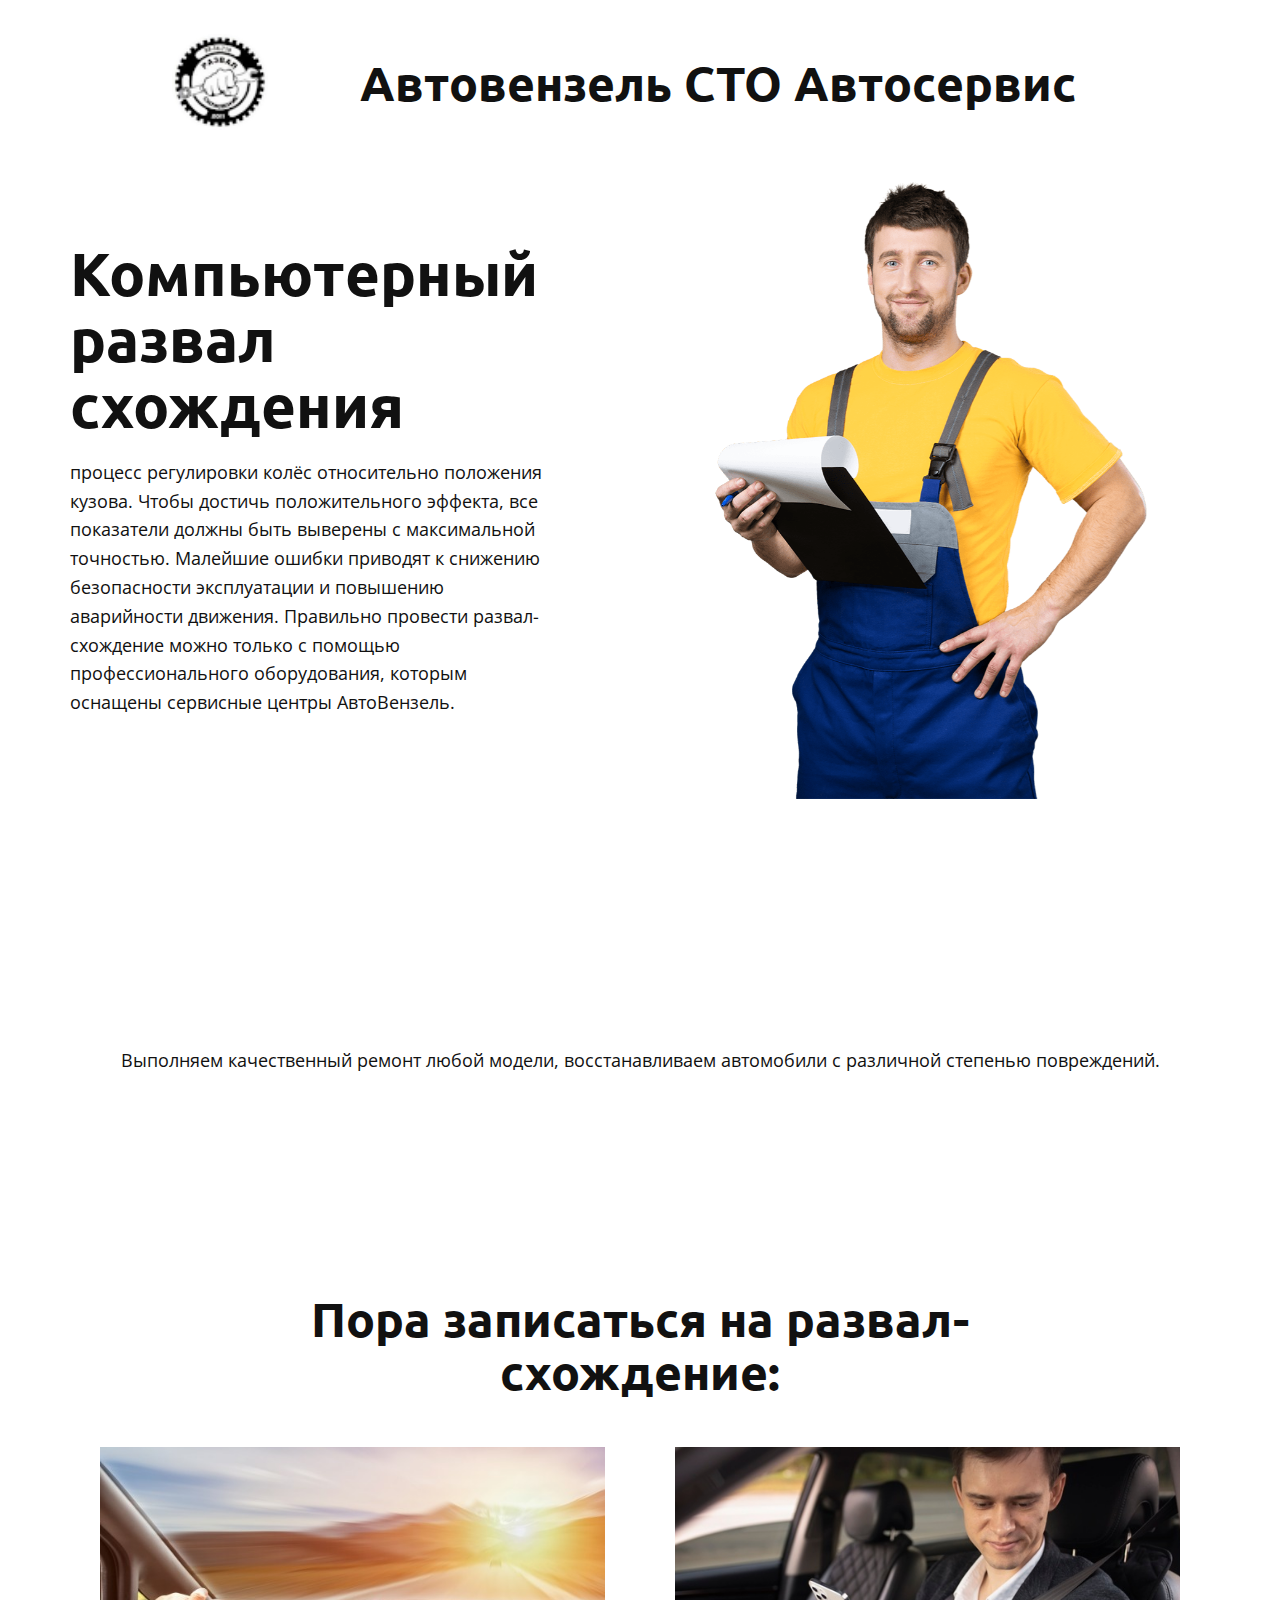
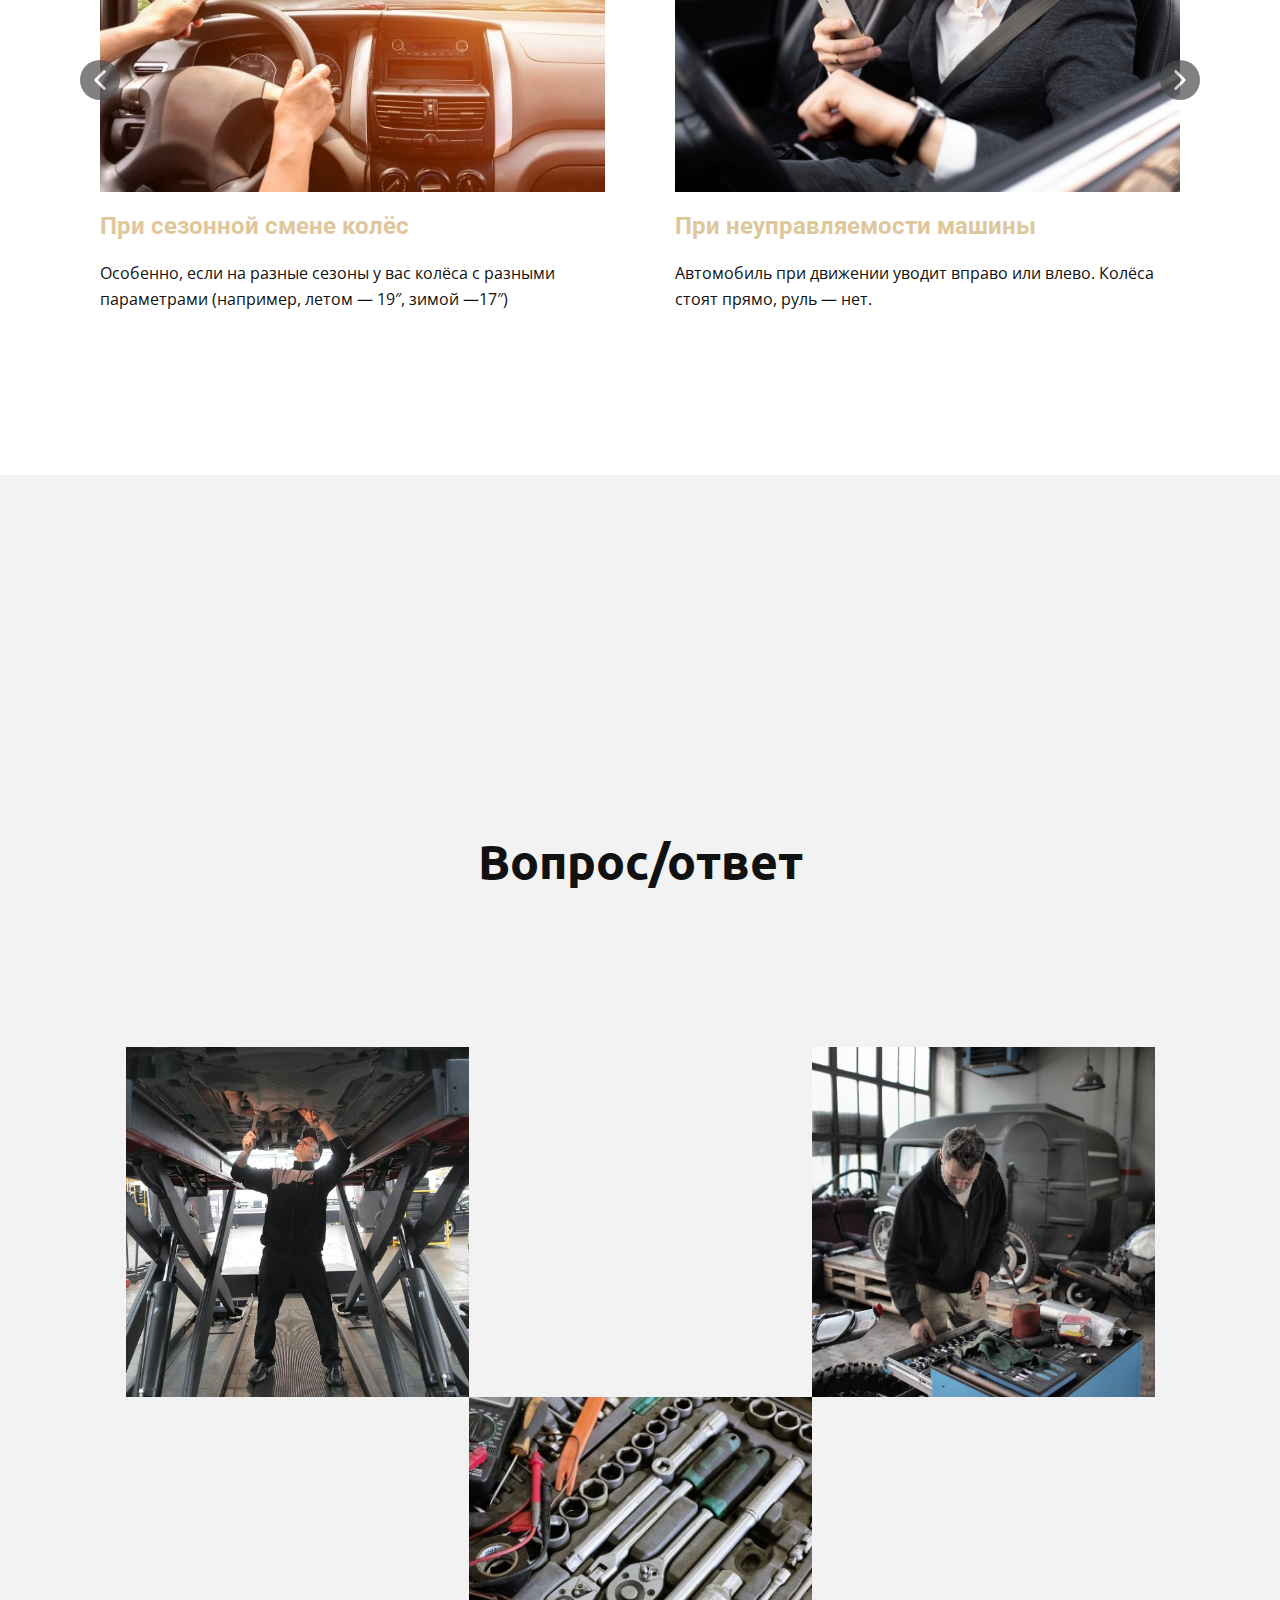
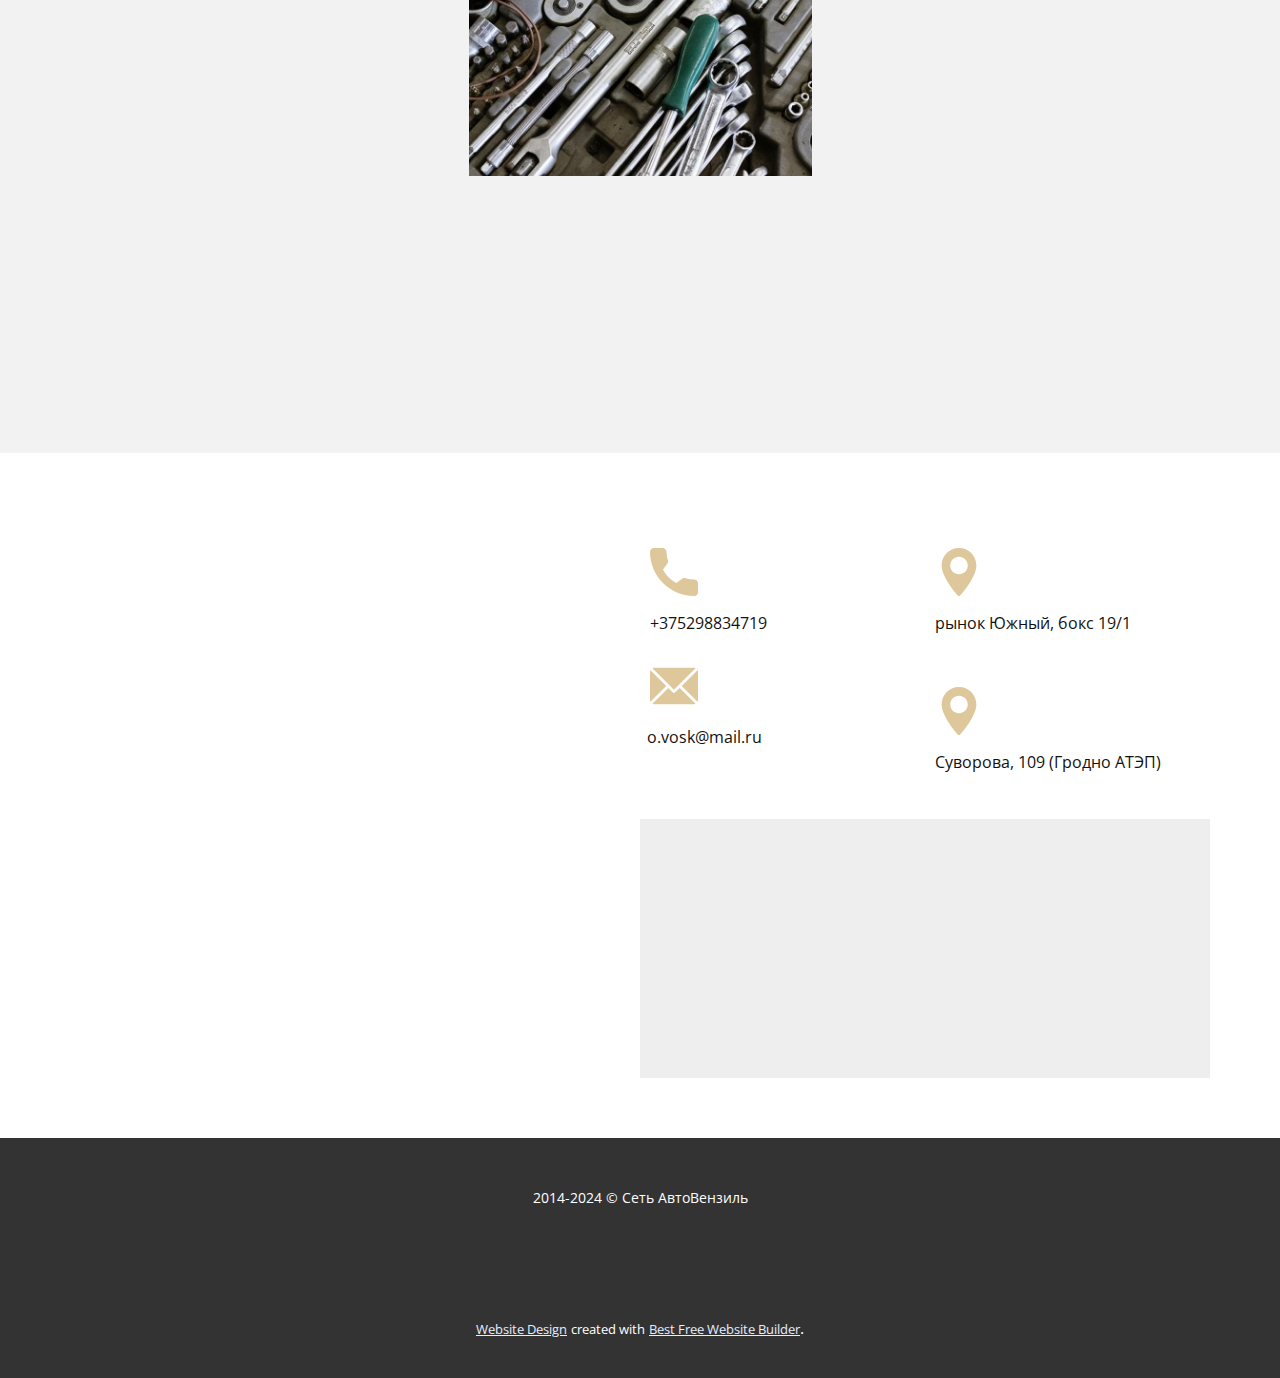
<file: index.html>
<!DOCTYPE html>
<html style="font-size: 16px;" lang="ru"><head>
    <meta name="viewport" content="width=device-width, initial-scale=1.0">
    <meta charset="utf-8">
    <meta name="keywords" content="​Complex Service Your Car, ​A checklist to prepare your car for a long road trip, ​High-quality Car Restoration, What Clients Say">
    <meta name="description" content="">
    <title>Главная</title>
    <link rel="stylesheet" href="nicepage.css" media="screen">
<link rel="stylesheet" href="Главная.css" media="screen">
    <script class="u-script" type="text/javascript" src="jquery.js" defer=""></script>
    <script class="u-script" type="text/javascript" src="nicepage.js" defer=""></script>
    <meta name="generator" content="Nicepage 6.5.3, nicepage.com">
    <meta name="referrer" content="origin">
    <link id="u-theme-google-font" rel="stylesheet" href="https://fonts.googleapis.com/css?family=Roboto:100,100i,300,300i,400,400i,500,500i,700,700i,900,900i|Open+Sans:300,300i,400,400i,500,500i,600,600i,700,700i,800,800i">
    <link id="u-page-google-font" rel="stylesheet" href="https://fonts.googleapis.com/css?family=Ubuntu:300,300i,400,400i,500,500i,700,700i">
    
    
    
    
    
    
    
    
    
    <script type="application/ld+json">{
		"@context": "http://schema.org",
		"@type": "Organization",
		"name": "Автосервис HTML Шаблон",
		"logo": "/images/eb74f7a3-2e77-d74d-9133-1cad3c5cfa5f.png"
}</script>
    <meta name="theme-color" content="#0049ff">
    <meta property="og:title" content="Главная">
    <meta property="og:type" content="website">
  <meta data-intl-tel-input-cdn-path="intlTelInput/"></head>
  <body data-home-page="Главная.html" data-home-page-title="Главная" data-path-to-root="/" data-include-products="false" class="u-body u-xl-mode" data-lang="ru"><header class="u-align-center-xs u-clearfix u-header u-header" id="sec-5ba5"><div class="u-clearfix u-sheet u-sheet-1">
        <a href="https://nicepage.online" class="u-image u-logo u-image-1" data-image-width="60" data-image-height="60">
          <img src="/images/eb74f7a3-2e77-d74d-9133-1cad3c5cfa5f.png" class="u-logo-image u-logo-image-1">
        </a>
        <h1 class="u-custom-font u-font-ubuntu u-text u-text-default u-text-1">Автовензель СТО Автосервис</h1>
      </div></header>
    <section class="u-align-center u-clearfix u-section-1" id="carousel_dded">
      <div class="u-clearfix u-sheet u-valign-middle-xl u-sheet-1">
        <div class="data-layout-selected u-clearfix u-expanded-width u-gutter-0 u-layout-wrap u-layout-wrap-1">
          <div class="u-layout" style="">
            <div class="u-layout-row" style="">
              <div class="u-align-left u-container-style u-layout-cell u-left-cell u-shape-rectangle u-size-30 u-size-xs-60 u-layout-cell-1" src="">
                <div class="u-container-layout u-valign-top-lg u-valign-top-md u-valign-top-sm u-container-layout-1">
                  <h1 class="u-custom-font u-font-ubuntu u-text u-text-1"> Компьютерный развал схождения</h1>
                  <p class="u-text u-text-2"> процесс регулировки колёс относительно положения кузова. Чтобы достичь положительного эффекта, все показатели должны быть выверены с максимальной точностью. Малейшие ошибки приводят к снижению безопасности эксплуатации и повышению аварийности движения. Правильно провести развал-схождение можно только с помощью профессионального оборудования, которым оснащены сервисные центры АвтоВензель.</p>
                </div>
              </div>
              <div class="u-align-left u-container-style u-layout-cell u-right-cell u-shape-rectangle u-size-30 u-size-xs-60 u-layout-cell-2">
                <div class="u-container-layout u-valign-bottom-lg u-valign-bottom-md u-valign-bottom-sm u-container-layout-2" src="">
                  <img src="/images/billionphotos1641702min.png" alt="" class="u-expanded-width-lg u-expanded-width-md u-expanded-width-sm u-expanded-width-xs u-image u-image-default u-image-1" data-image-width="750" data-image-height="1030" data-animation-name="slideIn" data-animation-duration="2000" data-animation-direction="Up">
                </div>
              </div>
            </div>
          </div>
        </div>
      </div>
    </section>
    <section class="u-align-center u-clearfix u-section-2" id="carousel_18e4">
      <div class="u-clearfix u-sheet u-sheet-1">
        <div class="u-list u-list-1">
          <div class="u-repeater u-repeater-1">
            <div class="u-align-left u-container-style u-grey-5 u-list-item u-repeater-item u-list-item-1" data-animation-name="flipIn" data-animation-duration="2000" data-animation-direction="X">
              <div class="u-container-layout u-similar-container u-valign-top u-container-layout-1">
                <h4 class="u-custom-font u-font-ubuntu u-text u-text-default u-text-palette-3-base u-text-1">Диагностика </h4>
                <p class="u-text u-text-default u-text-2">На компьютерном 3D стенде по показаниям</p>
              </div>
            </div>
            <div class="u-align-left u-container-style u-grey-5 u-list-item u-repeater-item u-video-cover" data-animation-name="flipIn" data-animation-duration="2000" data-animation-direction="X">
              <div class="u-container-layout u-similar-container u-valign-top u-container-layout-2">
                <h4 class="u-custom-font u-font-ubuntu u-text u-text-default u-text-palette-3-base u-text-3"> Точное оборудование</h4>
                <p class="u-text u-text-default u-text-4"> Проходит ежегодную калибровку</p>
              </div>
            </div>
            <div class="u-align-left u-container-style u-grey-5 u-list-item u-repeater-item u-video-cover" data-animation-name="flipIn" data-animation-duration="2000" data-animation-direction="X">
              <div class="u-container-layout u-similar-container u-valign-top u-container-layout-3">
                <h4 class="u-custom-font u-font-ubuntu u-text u-text-default u-text-palette-3-base u-text-5"> Опытный персонал<br>
                </h4>
                <p class="u-text u-text-default u-text-6"> Ежегодное подтверждение квалификации</p>
              </div>
            </div>
          </div>
        </div>
        <p class="u-text u-text-default u-text-7"> Выполняем качественный ремонт любой модели, восстанавливаем автомобили с различной степенью повреждений.</p>
      </div>
    </section>
    <section class="u-align-center-lg u-align-center-xl u-align-left-md u-align-left-sm u-align-left-xs u-clearfix u-section-3" id="carousel_f404">
      <div class="u-clearfix u-sheet u-valign-middle-xs u-sheet-1">
        <h2 class="u-custom-font u-font-ubuntu u-text u-text-1"> Пора записаться на развал-схождение:</h2>
        <div class="u-expanded-width u-layout-horizontal u-list u-list-1">
          <div class="u-repeater u-repeater-1">
            <div class="u-align-left u-container-style u-list-item u-repeater-item">
              <div class="u-container-layout u-similar-container u-container-layout-1">
                <img class="u-expanded-width u-image u-image-default u-image-1" alt="" data-image-width="626" data-image-height="453" src="/images/person-traveling-road_1112-214.jpg">
                <h4 class="u-text u-text-palette-3-base u-text-2"> При сезонной смене колёс</h4>
                <p class="u-text u-text-3"> Особенно, если на разные сезоны у вас колёса с разными параметрами (например, летом — 19″, зимой —17″)</p>
              </div>
            </div>
            <div class="u-align-left u-container-style u-list-item u-repeater-item">
              <div class="u-container-layout u-similar-container u-container-layout-2">
                <img class="u-expanded-width u-image u-image-default u-image-2" alt="" data-image-width="626" data-image-height="417" src="/images/man-driving-his-elegant-car-taxi-services_23-2149149576.jpg">
                <h4 class="u-text u-text-palette-3-base u-text-4"> При неуправляемости машины</h4>
                <p class="u-text u-text-5"> Автомобиль при движении уводит вправо или влево. Колёса стоят прямо, руль — нет.</p>
              </div>
            </div>
            <div class="u-align-left u-container-style u-list-item u-repeater-item">
              <div class="u-container-layout u-similar-container u-container-layout-3">
                <img class="u-expanded-width u-image u-image-default u-image-3" alt="" data-image-width="1200" data-image-height="800" src="/images/ttt-min.jpg">
                <h4 class="u-text u-text-palette-3-base u-text-6"> Каждые 20 000 км</h4>
                <p class="u-text u-text-7"> Естественный износ деталей подвески может привести к изменениям углов установки колес.</p>
              </div>
            </div>
            <div class="u-align-left u-container-style u-list-item u-repeater-item">
              <div class="u-container-layout u-similar-container u-container-layout-4">
                <img class="u-expanded-width u-image u-image-default u-image-4" alt="" data-image-width="900" data-image-height="600" src="/images/d260b19b-3f1a-3d75-0fcc-6760e9691293.jpg">
                <h4 class="u-text u-text-palette-3-base u-text-8"> После ремонта ходовой</h4>
                <p class="u-text u-text-9"> Развал-схождение как завершающий этап ремонта, т.к. компоненты ходовой влияют на углы установки колёс.</p>
              </div>
            </div>
          </div>
          <a class="u-absolute-vcenter u-gallery-nav u-gallery-nav-prev u-grey-70 u-hidden-xs u-icon-circle u-opacity u-opacity-70 u-spacing-10 u-text-white u-gallery-nav-1" href="#" role="button">
            <span aria-hidden="true">
              <svg viewBox="0 0 451.847 451.847"><path d="M97.141,225.92c0-8.095,3.091-16.192,9.259-22.366L300.689,9.27c12.359-12.359,32.397-12.359,44.751,0
c12.354,12.354,12.354,32.388,0,44.748L173.525,225.92l171.903,171.909c12.354,12.354,12.354,32.391,0,44.744
c-12.354,12.365-32.386,12.365-44.745,0l-194.29-194.281C100.226,242.115,97.141,234.018,97.141,225.92z"></path></svg>
            </span>
            <span class="sr-only">
              <svg viewBox="0 0 451.847 451.847"><path d="M97.141,225.92c0-8.095,3.091-16.192,9.259-22.366L300.689,9.27c12.359-12.359,32.397-12.359,44.751,0
c12.354,12.354,12.354,32.388,0,44.748L173.525,225.92l171.903,171.909c12.354,12.354,12.354,32.391,0,44.744
c-12.354,12.365-32.386,12.365-44.745,0l-194.29-194.281C100.226,242.115,97.141,234.018,97.141,225.92z"></path></svg>
            </span>
          </a>
          <a class="u-absolute-vcenter u-gallery-nav u-gallery-nav-next u-grey-70 u-hidden-xs u-icon-circle u-opacity u-opacity-70 u-spacing-10 u-text-white u-gallery-nav-2" href="#" role="button">
            <span aria-hidden="true">
              <svg viewBox="0 0 451.846 451.847"><path d="M345.441,248.292L151.154,442.573c-12.359,12.365-32.397,12.365-44.75,0c-12.354-12.354-12.354-32.391,0-44.744
L278.318,225.92L106.409,54.017c-12.354-12.359-12.354-32.394,0-44.748c12.354-12.359,32.391-12.359,44.75,0l194.287,194.284
c6.177,6.18,9.262,14.271,9.262,22.366C354.708,234.018,351.617,242.115,345.441,248.292z"></path></svg>
            </span>
            <span class="sr-only">
              <svg viewBox="0 0 451.846 451.847"><path d="M345.441,248.292L151.154,442.573c-12.359,12.365-32.397,12.365-44.75,0c-12.354-12.354-12.354-32.391,0-44.744
L278.318,225.92L106.409,54.017c-12.354-12.359-12.354-32.394,0-44.748c12.354-12.359,32.391-12.359,44.75,0l194.287,194.284
c6.177,6.18,9.262,14.271,9.262,22.366C354.708,234.018,351.617,242.115,345.441,248.292z"></path></svg>
            </span>
          </a>
        </div>
      </div>
    </section>
    <section class="u-clearfix u-grey-5 u-section-4" id="carousel_5295">
      <div class="u-clearfix u-sheet u-sheet-1">
        <div class="data-layout-selected u-clearfix u-expanded-width u-layout-wrap u-layout-wrap-1">
          <div class="u-layout">
            <div class="u-layout-row">
              <div class="u-align-center-sm u-align-center-xs u-align-left-lg u-align-left-md u-align-left-xl u-container-style u-layout-cell u-left-cell u-size-33-md u-size-33-sm u-size-33-xs u-size-38-lg u-size-42-xl u-layout-cell-1" data-animation-name="slideIn" data-animation-duration="2000" data-animation-direction="Left">
                <div class="u-container-layout u-valign-middle-lg u-valign-middle-md u-valign-middle-sm u-valign-middle-xl u-container-layout-1">
                  <h3 class="u-custom-font u-font-ubuntu u-text u-text-1"> Почему выбирают нашу услугу?</h3>
                  <p class="u-text u-text-2"> Главное преимущество сотрудничества с центром АвтоВензиль - выгодное соотношение цены и качества.</p>
                </div>
              </div>
              <div class="u-align-center u-container-style u-layout-cell u-right-cell u-size-18-xl u-size-22-lg u-size-27-md u-size-27-sm u-size-27-xs u-layout-cell-2" data-animation-name="slideIn" data-animation-duration="2000" data-animation-direction="Right">
                <div class="u-container-layout u-valign-middle u-container-layout-2">
                  <a href="tel:+375298834719" class="u-black u-border-none u-btn u-button-style u-text-palette-3-base u-btn-1">+375298834719</a>
                </div>
              </div>
            </div>
          </div>
        </div>
      </div>
    </section>
    <section class="u-align-center u-clearfix u-grey-5 u-section-5" id="carousel_7233">
      <div class="u-clearfix u-sheet u-sheet-1">
        <h1 class="u-custom-font u-font-ubuntu u-text u-text-1"> Вопрос/ответ</h1>
        <div class="data-layout-selected u-clearfix u-gutter-0 u-layout-wrap u-layout-wrap-1">
          <div class="u-gutter-0 u-layout">
            <div class="u-layout-col">
              <div class="u-size-30">
                <div class="u-layout-row">
                  <div class="u-align-center u-container-style u-image u-layout-cell u-left-cell u-size-20 u-image-1" data-image-width="1291" data-image-height="1080">
                    <div class="u-container-layout u-valign-middle u-container-layout-1"></div>
                  </div>
                  <div class="u-align-center u-container-style u-layout-cell u-size-20 u-white u-layout-cell-2" data-animation-name="flipIn" data-animation-duration="2000" data-animation-direction="X">
                    <div class="u-container-layout u-valign-middle u-container-layout-2"><span class="u-icon u-icon-circle u-text-palette-3-base u-icon-1"><svg class="u-svg-link" preserveAspectRatio="xMidYMin slice" viewBox="0 0 458.2 458.2" style=""><use xmlns:xlink="http://www.w3.org/1999/xlink" xlink:href="#svg-e56c"></use></svg><svg class="u-svg-content" viewBox="0 0 458.2 458.2" x="0px" y="0px" id="svg-e56c" style="enable-background:new 0 0 458.2 458.2;"><g><g><path d="M408.6,267.4l-7.4-6.9c0-0.1-0.1-0.2-0.2-0.3l-29.8-80.5c-5.3-14.1-18.8-23.5-33.9-23.5h-211c-15.1,0-28.6,9.4-33.9,23.5    l-29.5,79.6l-11.2,9.3c-11.1,9.3-17.5,23-17.6,37.5v116c0,19.9,16.6,36.1,36.5,36.1h21.8c19.8,0,35.7-16.1,35.7-35.8    c0-0.1,0-0.2,0-0.2v-15h202v14.9c-0.2,19.8,15.7,35.9,35.5,36.1c0.1,0,0.2,0,0.2,0h21.8c19.9,0,36.5-16.2,36.5-36.1V303.2    C424.1,289.6,418.5,276.7,408.6,267.4z M111.2,186.5c2.4-6.3,8.4-10.4,15.1-10.3h210.9c6.7-0.1,12.7,4,15.1,10.3l24.9,66.7h-15.3    c-4.8-27-28.7-48.3-57.5-48.3s-52.6,21.3-57.3,48.3H86.4L111.2,186.5z M341.5,253.2h-74c5.5-20.4,26.6-32.5,47-27    C327.7,229.8,338,240,341.5,253.2z M108.2,422.1c0.2,8.7-6.7,15.9-15.4,16.1c-0.1,0-0.2,0-0.3,0H70.7c-8.9,0-16.5-7.2-16.5-16.1    v-18.6c5.2,2.5,10.8,3.7,16.5,3.7h37.5V422.1z M404.2,422.1c0,8.9-7.6,16.1-16.5,16.1h-21.8c-8.7,0-15.7-7.1-15.7-15.8    c0-0.1,0-0.2,0-0.3v-14.9h37.5c5.7,0,11.4-1.2,16.5-3.7V422.1z M387.7,387.2h-317c-8.9,0-16.5-7.1-16.5-16v-65    c0.1-8.7,3.9-16.9,10.5-22.5L77,273.2h308.9l9,8.5c5.9,5.6,9.3,13.3,9.3,21.4v68.1h0C404.2,380.1,396.6,387.2,387.7,387.2z"></path>
</g>
</g><g><g><path d="M145.2,303.2h-62c-5.5,0-10,4.5-10,10v43c0,5.5,4.5,10,10,10h62c5.5,0,10-4.5,10-10v-43    C155.2,307.7,150.7,303.2,145.2,303.2z M135.2,346.2h-42v-23h42V346.2z"></path>
</g>
</g><g><g><path d="M375.2,303.2h-62c-5.5,0-10,4.5-10,10v43c0,5.5,4.5,10,10,10h62c5.5,0,10-4.5,10-10v-43    C385.2,307.7,380.7,303.2,375.2,303.2z M365.2,346.2h-42v-23h42V346.2z"></path>
</g>
</g><g><g><path d="M269,337.2h-79.7c-5.5,0-10,4.5-10,10s4.5,10,10,10H269c5.5,0,10-4.5,10-10S274.6,337.2,269,337.2z"></path>
</g>
</g><g><g><path d="M269,312.2h-79.7c-5.5,0-10,4.5-10,10s4.5,10,10,10H269c5.5,0,10-4.5,10-10S274.6,312.2,269,312.2z"></path>
</g>
</g><g><g><path d="M390.6,58.8c5.5,0.5,10.3-3.6,10.8-9.1c0.1-1.2,0-2.4-0.4-3.6c-3.8-13.7-12.2-25.6-23.8-33.8C365.7,4.3,352.1,0,338.1,0    c-27.8,0-50.4,14.2-60.6,38.2h-99.6C165.8,18.2,143.3,5,120.2,5c-15,0-28.6,4.3-39.4,12.3c-11.6,8.6-19.6,21.4-23.2,37    c-1.2,5.4,2.1,10.8,7.5,12c1,0.2,2,0.3,3,0.2l32.6-2.5c2.4,5.5,2.4,11.7,0,17.1l-32.8-2.6c-5.5-0.5-10.3,3.6-10.8,9.1    c-0.1,1.2,0,2.4,0.4,3.6c8,27.7,32.8,45.6,63.2,45.6c27.8,0,50.4-14.6,60.6-38.6h99.2c10.5,18,30.9,33.3,56.8,33.3    c0.2,0,0.4,0.1,0.6,0.1c14.9,0,28.6-4.2,39.4-12.1c11.6-8.5,19.8-21.1,23.6-36.4c1.3-5.4-1.9-10.8-7.3-12.1    c-1-0.3-2.1-0.4-3.2-0.3l-32.6,2.5c-2.4-5.5-2.4-11.7,0-17.1L390.6,58.8z M344.5,89.8c2.1,2.7,5.3,4.2,8.7,3.9l22.6-1.8    c-7.7,12.7-21,19.7-38.1,19.8c-20.1,0.2-36.1-14.2-42.3-27.5c-1.6-3.5-5.2-5.8-9.1-5.9H174.1c-4.4,0-8.3,3-9.6,7.2    c-5.8,19.3-22.7,31.4-44,31.4c-15.6,0-28.7-6.2-36.9-17l21.4,1.8c3.4,0.3,6.7-1.2,8.8-3.9l0.2-0.3c11.4-14.9,11.3-35.4-0.2-50    c-2.1-2.7-5.3-4.1-8.7-3.8l-23,1.8c7.5-13,20.7-20.2,38-20.2c17.4,0,34.9,11.2,42.7,27.5c1.7,3.4,5.2,5.6,9,5.5h112.6    c4.4,0.1,8.3-2.7,9.6-6.9c5.8-19.3,22.7-31.2,43.9-31.2c15.5,0.1,28.6,6.5,36.8,17.3l-21.4-1.8c-3.4-0.3-6.7,1.2-8.8,3.9l-0.2,0.3    C333.1,54.7,333.2,75.1,344.5,89.8z"></path>
</g>
</g></svg>
                    
                    
                  </span>
                      <h4 class="u-align-center u-custom-font u-font-ubuntu u-text u-text-2"> В каких случаях сход-развал не поможет?</h4>
                      <p class="u-align-center u-text u-text-3">Процедура не поможет, если у автомобиля повреждена ходовая часть или подвеска, а также в случае использования шин разных типоразверов.</p>
                    </div>
                  </div>
                  <div class="u-align-center u-container-style u-image u-layout-cell u-right-cell u-size-20 u-image-2" data-image-width="1620" data-image-height="1080">
                    <div class="u-container-layout u-valign-middle u-container-layout-3"></div>
                  </div>
                </div>
              </div>
              <div class="u-size-30">
                <div class="u-layout-row">
                  <div class="u-align-center u-container-style u-layout-cell u-left-cell u-size-20 u-white u-layout-cell-4" data-animation-name="flipIn" data-animation-duration="2000" data-animation-direction="X">
                    <div class="u-container-layout u-container-layout-4"><span class="u-icon u-icon-circle u-text-palette-3-base u-icon-2"><svg class="u-svg-link" preserveAspectRatio="xMidYMin slice" viewBox="0 0 511.121 511.121" style=""><use xmlns:xlink="http://www.w3.org/1999/xlink" xlink:href="#svg-3cba"></use></svg><svg class="u-svg-content" viewBox="0 0 511.121 511.121" id="svg-3cba"><g id="XMLID_1409_"><path id="XMLID_1410_" d="m136.242 245.736c-.364-8.127-6.591-15-15-15-7.846 0-15.363 6.899-15 15 .364 8.127 6.591 15 15 15 7.847 0 15.363-6.899 15-15z"></path><path id="XMLID_1413_" d="m318.982 260.736c7.846 0 15.363-6.899 15-15-.364-8.127-6.591-15-15-15-7.846 0-15.363 6.899-15 15 .364 8.127 6.591 15 15 15z"></path><path id="XMLID_1414_" d="m179.582 230.736h81.061v30h-81.061z"></path><path id="XMLID_1417_" d="m511.121 314.678-19.241-23.017-15.236 12.737c-9.761-12.578-22.184-22.99-36.418-30.384v-68.38c0-21.43-15.965-39.192-36.625-42.042l-27.77-100.897c-5.41-19.656-23.426-33.383-43.813-33.383h-223.812c-20.387 0-38.403 13.728-43.813 33.383l-27.769 100.897c-20.659 2.851-36.624 20.612-36.624 42.042v131.251h20.883v75.328h101.645v-75.328h162.737c-3.67 10.961-5.663 22.684-5.663 34.864 0 60.687 49.373 110.06 110.06 110.06s110.059-49.373 110.059-110.06c0-14.46-2.809-28.276-7.9-40.936zm-276.875-151.496c6.028-15.485 21.087-26.494 38.679-26.494s32.651 11.009 38.678 26.494zm-140.928-92.526c1.838-6.679 7.96-11.344 14.888-11.344h223.813c6.927 0 13.049 4.665 14.888 11.344l25.466 92.526h-29.548c-6.914-32.243-35.623-56.494-69.9-56.494-34.278 0-62.986 24.251-69.9 56.494h-135.173zm-.79 311.558h-41.645v-45.328h41.645zm-62.528-75.33v-101.25c0-6.846 5.555-12.417 12.393-12.449h355.439c6.839.032 12.393 5.603 12.393 12.449v57.975c-.04-.008-.092-.003-.133-.009-6.623-1.248-13.451-1.909-20.431-1.909-28.543 0-54.582 10.924-74.159 28.808-4.417 3.328-9.023 8.48-14.777 16.387zm439.72 64.865c0 44.145-35.915 80.06-80.059 80.06-44.145 0-80.06-35.915-80.06-80.06s35.915-80.059 80.06-80.059c26.106 0 49.329 12.564 63.953 31.96l-62.313 52.092-44.871-35.98-18.768 23.404 64.034 51.348 75.415-63.044c1.698 6.479 2.609 13.274 2.609 20.279z"></path>
</g></svg>
                    
                    
                  </span>
                      <h4 class="u-align-center u-custom-font u-font-ubuntu u-text u-text-4"> Как часто необходимо делать сход-развал?</h4>
                      <p class="u-align-center u-text u-text-5">В среднием развал-схождение рекомендуется делать каждые 20000 км пробега или в случае снижения управляемости.</p>
                    </div>
                  </div>
                  <div class="u-align-center u-container-style u-image u-layout-cell u-size-20 u-image-3" data-image-width="720" data-image-height="1080">
                    <div class="u-container-layout u-valign-middle u-container-layout-5"></div>
                  </div>
                  <div class="u-align-center u-container-style u-layout-cell u-right-cell u-size-20 u-white u-layout-cell-6" data-animation-name="flipIn" data-animation-duration="2000" data-animation-direction="X">
                    <div class="u-container-layout u-container-layout-6"><span class="u-icon u-icon-circle u-text-palette-3-base u-icon-3"><svg class="u-svg-link" preserveAspectRatio="xMidYMin slice" viewBox="0 0 448.7 448.7" style=""><use xmlns:xlink="http://www.w3.org/1999/xlink" xlink:href="#svg-e7c4"></use></svg><svg class="u-svg-content" viewBox="0 0 448.7 448.7" x="0px" y="0px" id="svg-e7c4" style="enable-background:new 0 0 448.7 448.7;"><g><g><path d="M427.6,79.05l-29.5-13.4l-26.2-41.7c-8.1-13-22.4-20.9-37.7-20.8h-113c-13.9,0-26.9,6.5-35.4,17.4l-33.7,44.2l-56.3,15.4    c-15.5,4.3-26.2,18.5-26.2,34.6v21.8c-0.1,19.5,15.5,35.4,35,35.6c0.2,0,0.3,0,0.5,0h3.1c7.2,23.7,32.2,37.1,56,29.9    c14.4-4.3,25.6-15.6,29.9-29.9h125.2c7.2,23.7,32.2,37.1,56,29.9c14.4-4.3,25.6-15.6,29.9-29.9h7.4c19.8,0,36.1-15.8,36.1-35.5    v-24.9C448.6,97.65,440.4,84.85,427.6,79.05z M151.2,184.35c-13.7,0-24.9-11.1-24.9-24.9c0-13.7,11.1-24.9,24.9-24.9    c13.7,0,24.9,11.1,24.9,24.9C176,173.15,164.9,184.35,151.2,184.35z M362.2,184.35c-13.7,0-24.9-11.1-24.9-24.9    c0-13.7,11.1-24.9,24.9-24.9c13.7,0,24.9,11.1,24.9,24.9C387.1,173.15,376,184.35,362.2,184.35z M412.6,152.15h-6.1    c-3.4-21-22-37.9-44.3-37.9c-22.4,0-41,16.9-44.3,37.9H195.5c-3.4-21-22-37.9-44.3-37.9s-41,16.9-44.4,37.9h-1.7    c-8.4,0.1-15.3-6.6-15.4-15c0-0.2,0-0.3,0-0.5v-21.8c-0.1-7.1,4.6-13.4,11.4-15.3l59.7-16.4c2.1-0.6,4-1.8,5.3-3.6l35.7-46.9    c4.6-6,11.8-9.6,19.4-9.6h112.9c8.4-0.1,16.3,4.3,20.7,11.4l27.8,44.3c1,1.7,2.6,3,4.3,3.8l32.3,14.6c5.7,2.6,9.3,8.2,9.4,14.4    v25.1h0.1C428.7,145.35,421.4,152.15,412.6,152.15z"></path>
</g>
</g><g><g><path d="M416.9,220.251l-0.9-1c-6.5-6.4-15.2-10-24.3-10.1h-0.2c-9.2,0-18,3.8-24.4,10.4c-23,23.4-62.4,63.2-72.4,73.3l-71.8,10.5    l-11.2-14.9l52.3-16.1c16.9-5.1,27.1-22.8,23.2-40.3c-4-17.6-21-28.9-38.8-25.8l-113.2,18c-8,1.2-15.6,4.6-21.8,9.8L0,344.25    l85.2,101.3l56.6-62.6l154.2-5.2c10.3-0.4,20.1-4.7,27.5-12l94-97.9l0.1-0.1C430.2,254.251,429.8,233.35,416.9,220.251z     M402.9,254.05l-93.7,97.5c-3.7,3.7-8.7,5.9-14,6.1l-162.6,5.5l-46.9,51.9l-58.4-69.5l99.3-96.4c3.3-2.7,7.3-4.4,11.5-5.1    l113.6-18h0.2c7.2-1.2,14.2,3.3,15.9,10.5c1.7,7.2-2.4,14.5-9.5,16.8l-79.6,24.5l35.5,47.2l90.1-13.1l2.4-2.4    c0.5-0.5,48.4-48.8,74.8-75.7c2.7-2.7,6.4-4.3,10.2-4.3c3.7,0,7.3,1.4,10.1,3.9l0.7,0.8C408,239.55,408.3,248.45,402.9,254.05z"></path>
</g>
</g></svg>
                    
                    
                  </span>
                      <h4 class="u-align-center u-custom-font u-font-ubuntu u-text u-text-6"> Можно ли сделать сход-развал своими руками?</h4>
                      <p class="u-align-center u-text u-text-7">Проводить развал-схождение должны исключительно опытные специальсты, умеющие обращаться с высокоточным оборудованием.</p>
                    </div>
                  </div>
                </div>
              </div>
            </div>
          </div>
        </div>
      </div>
    </section>
    <section class="u-clearfix u-grey-5 u-section-6" id="carousel_186e">
      <div class="u-clearfix u-sheet u-sheet-1">
        <div class="data-layout-selected u-clearfix u-expanded-width u-gutter-20 u-layout-wrap u-layout-wrap-1">
          <div class="u-layout">
            <div class="u-layout-row">
              <div class="u-align-center u-container-style u-layout-cell u-left-cell u-similar-fill u-size-10 u-size-30-md u-layout-cell-1" data-animation-name="flipIn" data-animation-duration="2000" data-animation-direction="X">
                <div class="u-container-layout u-valign-middle u-container-layout-1">
                  <img class="u-image u-image-contain u-image-1" src="/images/1dbc3a406184e11dad02edaa2d788755.png" data-image-width="980" data-image-height="496">
                </div>
              </div>
              <div class="u-align-center u-container-style u-layout-cell u-similar-fill u-size-10 u-size-30-md u-layout-cell-2" data-animation-name="flipIn" data-animation-duration="2000" data-animation-direction="X">
                <div class="u-container-layout u-valign-middle u-container-layout-2">
                  <img src="/images/572-5724219_22-nov-mercedes-logo-png-transparent-clipart.png" alt="" class="u-image u-image-contain u-image-default u-image-2" data-image-width="1041" data-image-height="1041">
                </div>
              </div>
              <div class="u-align-center u-container-style u-layout-cell u-similar-fill u-size-10 u-size-30-md u-layout-cell-3" data-animation-name="flipIn" data-animation-duration="2000" data-animation-direction="X">
                <div class="u-container-layout u-valign-middle u-container-layout-3">
                  <img src="/images/911-9119864_toyota-logo-grey-logo-brand-toyota-png.png" alt="" class="u-image u-image-contain u-image-default u-image-3" data-image-width="1185" data-image-height="988">
                </div>
              </div>
              <div class="u-align-center u-container-style u-layout-cell u-similar-fill u-size-10 u-size-30-md u-layout-cell-4" data-animation-name="flipIn" data-animation-duration="2000" data-animation-direction="X">
                <div class="u-container-layout u-valign-middle u-container-layout-4">
                  <img src="/images/png-transparent-bmw-x1-car-bmw-i-bmw-3-series-bmw-emblem-trademark-logo.png" alt="" class="u-image u-image-contain u-image-default u-image-4" data-image-width="920" data-image-height="600">
                </div>
              </div>
              <div class="u-align-center u-container-style u-layout-cell u-similar-fill u-size-10 u-size-30-md u-layout-cell-5" data-animation-name="flipIn" data-animation-duration="2000" data-animation-direction="X">
                <div class="u-container-layout u-valign-middle u-container-layout-5">
                  <img src="/images/28457-6-ford-logo-file.png" alt="" class="u-image u-image-contain u-image-default u-image-5" data-image-width="1464" data-image-height="550">
                </div>
              </div>
              <div class="u-align-center u-container-style u-layout-cell u-right-cell u-similar-fill u-size-10 u-size-30-md u-layout-cell-6" data-animation-name="flipIn" data-animation-duration="2000" data-animation-direction="X">
                <div class="u-container-layout u-valign-middle u-container-layout-6">
                  <img src="/images/png-transparent-volkswagen-beetle-car-volkswagen-up-volkswagen-type-2-volkswagen-trademark-logo-car.png" alt="" class="u-image u-image-contain u-image-default u-image-6" data-image-width="920" data-image-height="920">
                </div>
              </div>
            </div>
          </div>
        </div>
      </div>
    </section>
    <section class="u-clearfix u-section-7" id="carousel_0f2f">
      <div class="u-clearfix u-sheet u-valign-middle-lg u-valign-middle-xl u-sheet-1">
        <div class="data-layout-selected u-clearfix u-expanded-width u-layout-wrap u-layout-wrap-1">
          <div class="u-layout">
            <div class="u-layout-row">
              <div class="u-size-30 u-size-60-md">
                <div class="u-layout-col">
                  <div class="u-align-left u-container-style u-layout-cell u-right-cell u-size-60 u-layout-cell-1" data-animation-name="slideIn" data-animation-duration="2000" data-animation-direction="Left">
                    <div class="u-container-layout u-valign-top u-container-layout-1">
                      <h3 class="u-custom-font u-font-ubuntu u-text u-text-default u-text-1">Связаться с нами </h3>
                      <p class="u-text u-text-default u-text-2">По поводу жалоб и предложений можете связаться с нами по телефону или написать email</p>
                      <div class="u-form u-form-1">
                        <form action="https://forms.nicepagesrv.com/v2/form/process" class="u-clearfix u-form-spacing-10 u-form-vertical u-inner-form" style="padding: 0;" source="email" name="form">
                          <div class="u-form-group u-form-name u-form-group-1">
                            <label for="name-eef9" class="u-form-control-hidden u-label">Name</label>
                            <input type="text" placeholder="Ваше имя" id="name-eef9" name="name" class="u-input u-input-rectangle" required="">
                          </div>
                          <div class="u-form-email u-form-group u-form-group-2">
                            <label for="email-eef9" class="u-form-control-hidden u-label">Email</label>
                            <input type="email" placeholder="Ваше email" id="email-eef9" name="email" class="u-input u-input-rectangle" required="">
                          </div>
                          <div class="u-form-group u-form-message u-form-group-3">
                            <label for="message-eef9" class="u-form-control-hidden u-label">Message</label>
                            <textarea placeholder="Ваше сообщение" rows="4" cols="50" id="message-eef9" name="message" class="u-input u-input-rectangle" required=""></textarea>
                          </div>
                          <div class="u-align-left u-form-group u-form-submit u-form-group-4">
                            <a href="#" class="u-border-none u-btn u-btn-submit u-button-style u-palette-3-base u-text-grey-75 u-btn-1">ОТПРАВИТЬ</a>
                            <input type="submit" value="submit" class="u-form-control-hidden">
                          </div>
                          <div class="u-form-send-message u-form-send-success"> Thank you! Your message has been sent. </div>
                          <div class="u-form-send-error u-form-send-message"> Unable to send your message. Please fix errors then try again. </div>
                          <input type="hidden" value="" name="recaptchaResponse">
                          <input type="hidden" name="formServices" value="12c65cf2-afc0-9ee2-dd2b-f166df5c5622">
                        </form>
                      </div>
                    </div>
                  </div>
                </div>
              </div>
              <div class="u-size-30 u-size-60-md">
                <div class="u-layout-col">
                  <div class="u-size-20">
                    <div class="u-layout-row">
                      <div class="u-align-left u-container-style u-layout-cell u-size-30 u-layout-cell-2">
                        <div class="u-container-layout u-valign-top-lg u-valign-top-md u-valign-top-sm u-valign-top-xs u-container-layout-2"><span class="u-icon u-icon-circle u-text-palette-3-base u-icon-1"><svg class="u-svg-link" preserveAspectRatio="xMidYMin slice" viewBox="0 0 384 384" style=""><use xmlns:xlink="http://www.w3.org/1999/xlink" xlink:href="#svg-ec0a"></use></svg><svg id="svg-ec0a" x="0px" y="0px" viewBox="0 0 384 384" style="enable-background:new 0 0 384 384;" class="u-svg-content"><g><g><path d="M353.188,252.052c-23.51,0-46.594-3.677-68.469-10.906c-10.719-3.656-23.896-0.302-30.438,6.417l-43.177,32.594    c-50.073-26.729-80.917-57.563-107.281-107.26l31.635-42.052c8.219-8.208,11.167-20.198,7.635-31.448    c-7.26-21.99-10.948-45.063-10.948-68.583C132.146,13.823,118.323,0,101.333,0H30.813C13.823,0,0,13.823,0,30.813    C0,225.563,158.438,384,353.188,384c16.99,0,30.813-13.823,30.813-30.813v-70.323C384,265.875,370.177,252.052,353.188,252.052z"></path>
</g>
</g><g></g><g></g><g></g><g></g><g></g><g></g><g></g><g></g><g></g><g></g><g></g><g></g><g></g><g></g><g></g></svg></span>
                          <p class="u-text u-text-default u-text-3">+375298834719<br>
                          </p><span class="u-icon u-icon-circle u-text-palette-3-base u-icon-2"><svg class="u-svg-link" preserveAspectRatio="xMidYMin slice" viewBox="0 0 512 512" style=""><use xmlns:xlink="http://www.w3.org/1999/xlink" xlink:href="#svg-fd2b"></use></svg><svg id="svg-fd2b" x="0px" y="0px" viewBox="0 0 512 512" style="enable-background:new 0 0 512 512;" class="u-svg-content"><g><g><path d="M467,61H45c-6.927,0-13.412,1.703-19.279,4.51L255,294.789l51.389-49.387c0,0,0.004-0.005,0.005-0.007    c0.001-0.002,0.005-0.004,0.005-0.004L486.286,65.514C480.418,62.705,473.929,61,467,61z"></path>
</g>
</g><g><g><path d="M507.496,86.728L338.213,256.002L507.49,425.279c2.807-5.867,4.51-12.352,4.51-19.279V106    C512,99.077,510.301,92.593,507.496,86.728z"></path>
</g>
</g><g><g><path d="M4.51,86.721C1.703,92.588,0,99.073,0,106v300c0,6.923,1.701,13.409,4.506,19.274L173.789,256L4.51,86.721z"></path>
</g>
</g><g><g><path d="M317.002,277.213l-51.396,49.393c-2.93,2.93-6.768,4.395-10.605,4.395s-7.676-1.465-10.605-4.395L195,277.211    L25.714,446.486C31.582,449.295,38.071,451,45,451h422c6.927,0,13.412-1.703,19.279-4.51L317.002,277.213z"></path>
</g>
</g><g></g><g></g><g></g><g></g><g></g><g></g><g></g><g></g><g></g><g></g><g></g><g></g><g></g><g></g><g></g></svg></span>
                          <p class="u-text u-text-4">o.vosk@mail.ru </p>
                        </div>
                      </div>
                      <div class="u-align-left u-container-style u-layout-cell u-left-cell u-size-30 u-layout-cell-3">
                        <div class="u-container-layout u-valign-bottom-md u-valign-bottom-sm u-valign-bottom-xs u-valign-top-lg u-container-layout-3"><span class="u-icon u-icon-circle u-text-palette-3-base u-icon-3"><svg class="u-svg-link" preserveAspectRatio="xMidYMin slice" viewBox="0 0 512 512" style=""><use xmlns:xlink="http://www.w3.org/1999/xlink" xlink:href="#svg-2d08"></use></svg><svg id="svg-2d08" x="0px" y="0px" viewBox="0 0 512 512" style="enable-background:new 0 0 512 512;" class="u-svg-content"><g><g><path d="M256,0C153.755,0,70.573,83.182,70.573,185.426c0,126.888,165.939,313.167,173.004,321.035    c6.636,7.391,18.222,7.378,24.846,0c7.065-7.868,173.004-194.147,173.004-321.035C441.425,83.182,358.244,0,256,0z M256,278.719    c-51.442,0-93.292-41.851-93.292-93.293S204.559,92.134,256,92.134s93.291,41.851,93.291,93.293S307.441,278.719,256,278.719z"></path>
</g>
</g><g></g><g></g><g></g><g></g><g></g><g></g><g></g><g></g><g></g><g></g><g></g><g></g><g></g><g></g><g></g></svg></span>
                          <p class="u-text u-text-default u-text-5"> рынок Южный, бокс 19/1</p><span class="u-icon u-icon-circle u-text-palette-3-base u-icon-4"><svg class="u-svg-link" preserveAspectRatio="xMidYMin slice" viewBox="0 0 512 512" style=""><use xmlns:xlink="http://www.w3.org/1999/xlink" xlink:href="#svg-dc26"></use></svg><svg id="svg-dc26" x="0px" y="0px" viewBox="0 0 512 512" style="enable-background:new 0 0 512 512;" class="u-svg-content"><g><g><path d="M256,0C153.755,0,70.573,83.182,70.573,185.426c0,126.888,165.939,313.167,173.004,321.035    c6.636,7.391,18.222,7.378,24.846,0c7.065-7.868,173.004-194.147,173.004-321.035C441.425,83.182,358.244,0,256,0z M256,278.719    c-51.442,0-93.292-41.851-93.292-93.293S204.559,92.134,256,92.134s93.291,41.851,93.291,93.293S307.441,278.719,256,278.719z"></path>
</g>
</g><g></g><g></g><g></g><g></g><g></g><g></g><g></g><g></g><g></g><g></g><g></g><g></g><g></g><g></g><g></g></svg></span>
                          <p class="u-text u-text-default u-text-6"> Суворова, 109 (Гродно АТЭП)<br>
                          </p>
                        </div>
                      </div>
                    </div>
                  </div>
                  <div class="u-size-40">
                    <div class="u-layout-row">
                      <div class="u-container-style u-layout-cell u-left-cell u-size-60 u-layout-cell-4">
                        <div class="u-container-layout u-container-layout-4">
                          <div class="u-expanded u-grey-light-2 u-map">
                            <div class="embed-responsive">
                              <iframe class="embed-responsive-item" src="https://www.google.com/maps/dir/53.6785436,23.8362818/%D0%B3%D1%83%D0%B3%D0%BB+%D0%BA%D0%B0%D1%80%D1%82%D1%8B+%D0%B0%D0%B2%D1%82%D0%BE%D0%B2%D0%B5%D0%BD%D0%B7%D0%B5%D0%BB%D1%8C/@53.6253134,23.862678,19.5z/data=!4m9!4m8!1m1!4e1!1m5!1m1!1s0x46dfd7df3dacfe15:0x956085fd8b5ca23c!2m2!1d23.8627901!2d53.6255554?entry=ttu" data-map="[base64]"></iframe>
                            </div>
                          </div>
                        </div>
                      </div>
                    </div>
                  </div>
                </div>
              </div>
            </div>
          </div>
        </div>
      </div>
    </section>
    
    
    
    <footer class="u-align-center u-clearfix u-footer u-grey-80 u-footer" id="sec-90e0"><div class="u-clearfix u-sheet u-sheet-1">
        <p class="u-hidden-xs u-small-text u-text u-text-variant u-text-1"> 2014-2024&nbsp;© Сеть АвтоВензиль</p>
      </div></footer>
    <section class="u-backlink u-clearfix u-grey-80">
      <a class="u-link" href="https://nicepage.com/website-design" target="_blank">
        <span>Website Design</span>
      </a>
      <p class="u-text">
        <span>created with</span>
      </p>
      <a class="u-link" href="https://nicepage.studio" target="_blank">
        <span>Best Free Website Builder</span>
      </a>. 
    </section>
  
</body></html>
</file>
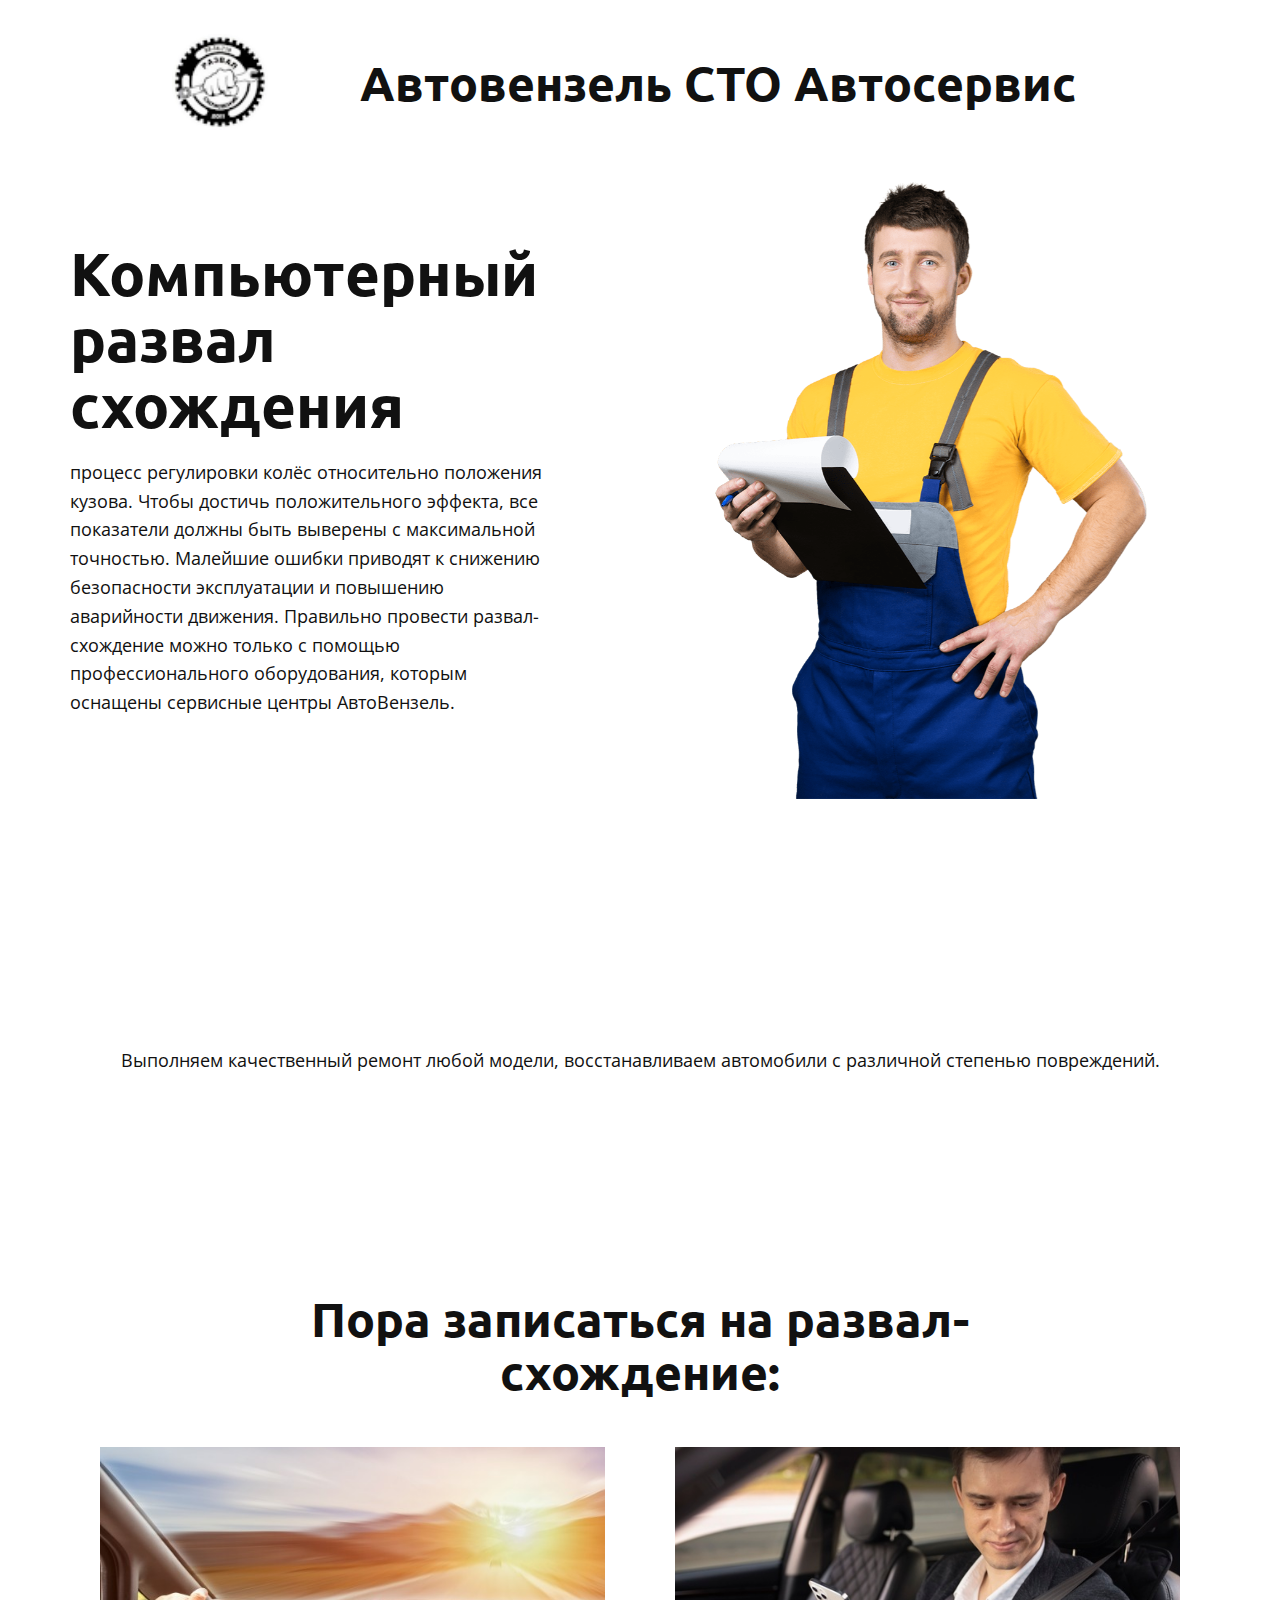
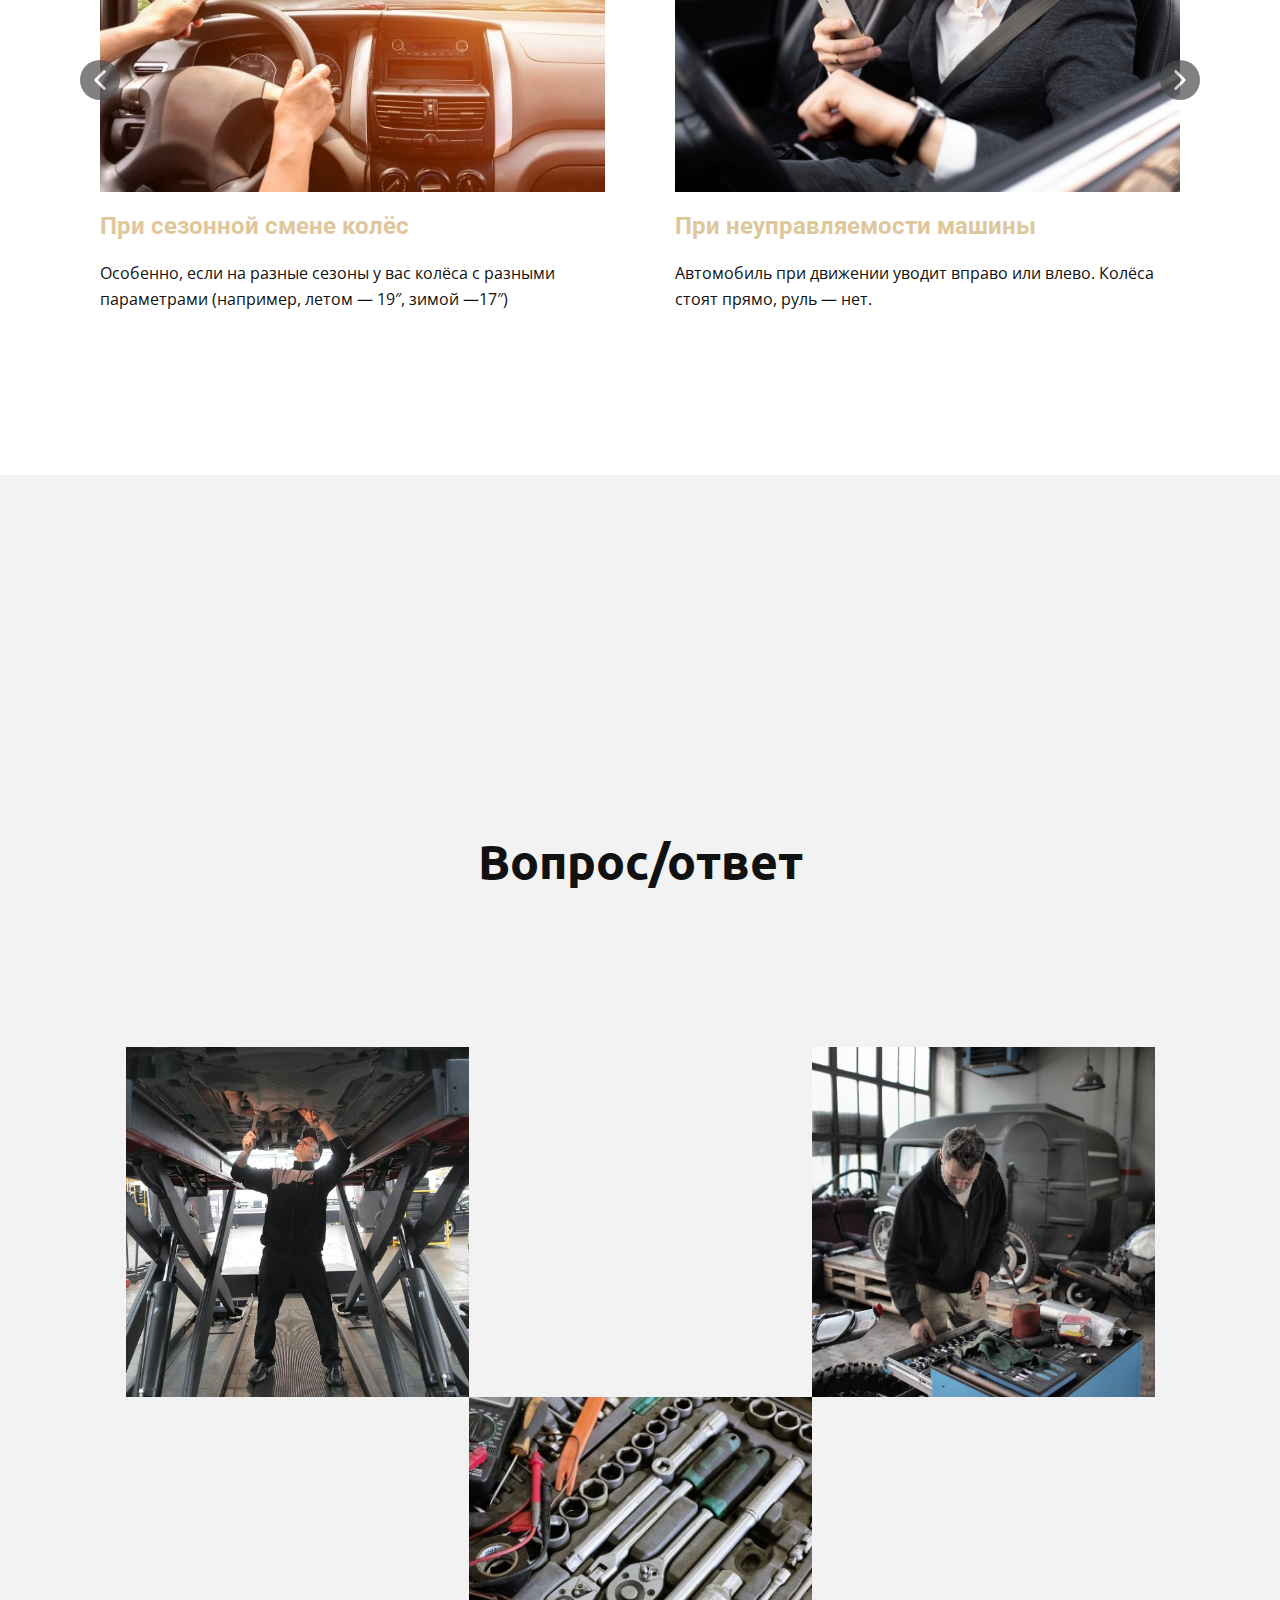
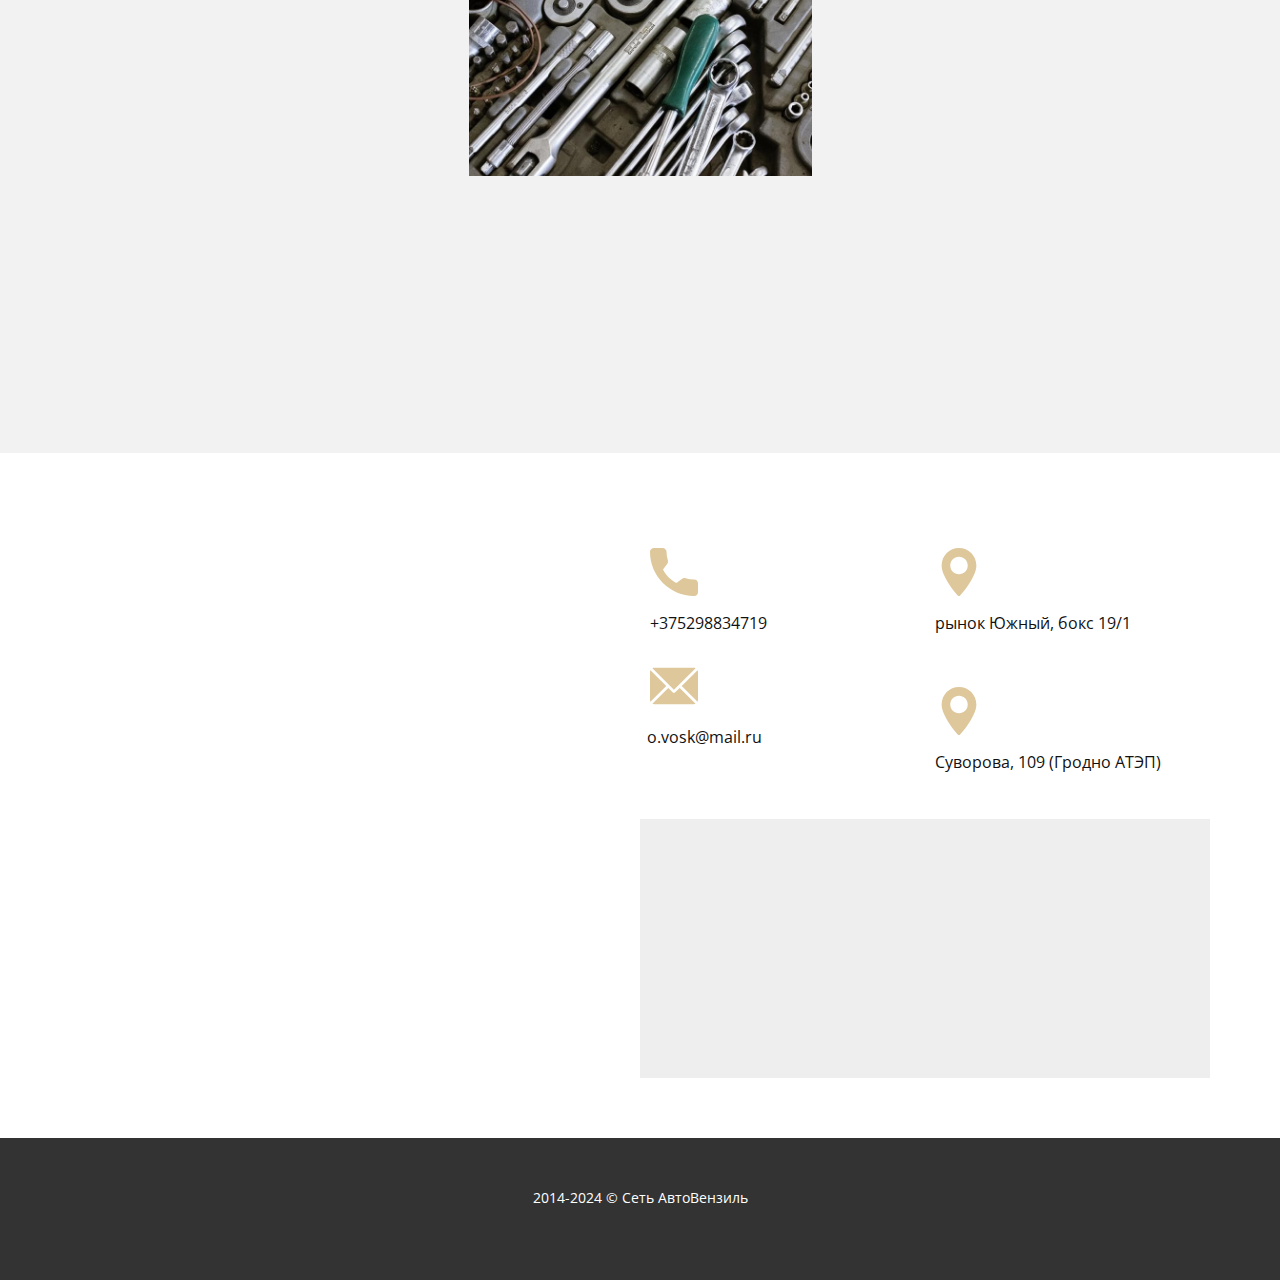
<file: Главная.html>
<!DOCTYPE html>
<html style="font-size: 16px" lang="ru">
  <head>
    <meta name="viewport" content="width=device-width, initial-scale=1.0" />
    <meta charset="utf-8" />
    <meta
      name="keywords"
      content="​Complex Service Your Car, ​A checklist to prepare your car for a long road trip, ​High-quality Car Restoration, What Clients Say"
    />
    <meta name="description" content="" />
    <title>Главная</title>
    <link rel="stylesheet" href="nicepage.css" media="screen" />
    <link rel="stylesheet" href="Главная.css" media="screen" />
    <script
      class="u-script"
      type="text/javascript"
      src="jquery.js"
      defer=""
    ></script>
    <script
      class="u-script"
      type="text/javascript"
      src="nicepage.js"
      defer=""
    ></script>
    <meta name="generator" content="Nicepage 6.5.3, nicepage.com" />
    <meta name="referrer" content="origin" />
    <link
      id="u-theme-google-font"
      rel="stylesheet"
      href="https://fonts.googleapis.com/css?family=Roboto:100,100i,300,300i,400,400i,500,500i,700,700i,900,900i|Open+Sans:300,300i,400,400i,500,500i,600,600i,700,700i,800,800i"
    />
    <link
      id="u-page-google-font"
      rel="stylesheet"
      href="https://fonts.googleapis.com/css?family=Ubuntu:300,300i,400,400i,500,500i,700,700i"
    />

    <script type="application/ld+json">
      {
        "@context": "http://schema.org",
        "@type": "Organization",
        "name": "Автосервис HTML Шаблон",
        "logo": "/images/eb74f7a3-2e77-d74d-9133-1cad3c5cfa5f.png"
      }
    </script>
    <meta name="theme-color" content="#0049ff" />
    <meta property="og:title" content="Главная" />
    <meta property="og:type" content="website" />
    <meta data-intl-tel-input-cdn-path="intlTelInput/" />
  </head>
  <body
    data-path-to-root="/"
    data-include-products="false"
    class="u-body u-xl-mode"
    data-lang="ru"
  >
    <header
      class="u-align-center-xs u-clearfix u-header u-header"
      id="sec-5ba5"
    >
      <div class="u-clearfix u-sheet u-sheet-1">
        <a
          href="https://nicepage.online"
          class="u-image u-logo u-image-1"
          data-image-width="60"
          data-image-height="60"
        >
          <img
            src="/images/eb74f7a3-2e77-d74d-9133-1cad3c5cfa5f.png"
            class="u-logo-image u-logo-image-1"
          />
        </a>
        <h1 class="u-custom-font u-font-ubuntu u-text u-text-default u-text-1">
          Автовензель СТО Автосервис
        </h1>
      </div>
    </header>
    <section class="u-align-center u-clearfix u-section-1" id="carousel_dded">
      <div class="u-clearfix u-sheet u-valign-middle-xl u-sheet-1">
        <div
          class="data-layout-selected u-clearfix u-expanded-width u-gutter-0 u-layout-wrap u-layout-wrap-1"
        >
          <div class="u-layout" style="">
            <div class="u-layout-row" style="">
              <div
                class="u-align-left u-container-style u-layout-cell u-left-cell u-shape-rectangle u-size-30 u-size-xs-60 u-layout-cell-1"
                src=""
              >
                <div
                  class="u-container-layout u-valign-top-lg u-valign-top-md u-valign-top-sm u-container-layout-1"
                >
                  <h1 class="u-custom-font u-font-ubuntu u-text u-text-1">
                    Компьютерный развал схождения
                  </h1>
                  <p class="u-text u-text-2">
                    процесс регулировки колёс относительно положения кузова.
                    Чтобы достичь положительного эффекта, все показатели должны
                    быть выверены с максимальной точностью. Малейшие ошибки
                    приводят к снижению безопасности эксплуатации и повышению
                    аварийности движения. Правильно провести развал-схождение
                    можно только с помощью профессионального оборудования,
                    которым оснащены сервисные центры АвтоВензель.
                  </p>
                </div>
              </div>
              <div
                class="u-align-left u-container-style u-layout-cell u-right-cell u-shape-rectangle u-size-30 u-size-xs-60 u-layout-cell-2"
              >
                <div
                  class="u-container-layout u-valign-bottom-lg u-valign-bottom-md u-valign-bottom-sm u-container-layout-2"
                  src=""
                >
                  <img
                    src="/images/billionphotos1641702min.png"
                    alt=""
                    class="u-expanded-width-lg u-expanded-width-md u-expanded-width-sm u-expanded-width-xs u-image u-image-default u-image-1"
                    data-image-width="750"
                    data-image-height="1030"
                    data-animation-name="slideIn"
                    data-animation-duration="2000"
                    data-animation-direction="Up"
                  />
                </div>
              </div>
            </div>
          </div>
        </div>
      </div>
    </section>
    <section class="u-align-center u-clearfix u-section-2" id="carousel_18e4">
      <div class="u-clearfix u-sheet u-sheet-1">
        <div class="u-list u-list-1">
          <div class="u-repeater u-repeater-1">
            <div
              class="u-align-left u-container-style u-grey-5 u-list-item u-repeater-item u-list-item-1"
              data-animation-name="flipIn"
              data-animation-duration="2000"
              data-animation-direction="X"
            >
              <div
                class="u-container-layout u-similar-container u-valign-top u-container-layout-1"
              >
                <h4
                  class="u-custom-font u-font-ubuntu u-text u-text-default u-text-palette-3-base u-text-1"
                >
                  Диагностика
                </h4>
                <p class="u-text u-text-default u-text-2">
                  На компьютерном 3D стенде по показаниям
                </p>
              </div>
            </div>
            <div
              class="u-align-left u-container-style u-grey-5 u-list-item u-repeater-item u-video-cover"
              data-animation-name="flipIn"
              data-animation-duration="2000"
              data-animation-direction="X"
            >
              <div
                class="u-container-layout u-similar-container u-valign-top u-container-layout-2"
              >
                <h4
                  class="u-custom-font u-font-ubuntu u-text u-text-default u-text-palette-3-base u-text-3"
                >
                  Точное оборудование
                </h4>
                <p class="u-text u-text-default u-text-4">
                  Проходит ежегодную калибровку
                </p>
              </div>
            </div>
            <div
              class="u-align-left u-container-style u-grey-5 u-list-item u-repeater-item u-video-cover"
              data-animation-name="flipIn"
              data-animation-duration="2000"
              data-animation-direction="X"
            >
              <div
                class="u-container-layout u-similar-container u-valign-top u-container-layout-3"
              >
                <h4
                  class="u-custom-font u-font-ubuntu u-text u-text-default u-text-palette-3-base u-text-5"
                >
                  Опытный персонал<br />
                </h4>
                <p class="u-text u-text-default u-text-6">
                  Ежегодное подтверждение квалификации
                </p>
              </div>
            </div>
          </div>
        </div>
        <p class="u-text u-text-default u-text-7">
          Выполняем качественный ремонт любой модели, восстанавливаем автомобили
          с различной степенью повреждений.
        </p>
      </div>
    </section>
    <section
      class="u-align-center-lg u-align-center-xl u-align-left-md u-align-left-sm u-align-left-xs u-clearfix u-section-3"
      id="carousel_f404"
    >
      <div class="u-clearfix u-sheet u-valign-middle-xs u-sheet-1">
        <h2 class="u-custom-font u-font-ubuntu u-text u-text-1">
          Пора записаться на развал-схождение:
        </h2>
        <div class="u-expanded-width u-layout-horizontal u-list u-list-1">
          <div class="u-repeater u-repeater-1">
            <div
              class="u-align-left u-container-style u-list-item u-repeater-item"
            >
              <div
                class="u-container-layout u-similar-container u-container-layout-1"
              >
                <img
                  class="u-expanded-width u-image u-image-default u-image-1"
                  alt=""
                  data-image-width="626"
                  data-image-height="453"
                  src="/images/person-traveling-road_1112-214.jpg"
                />
                <h4 class="u-text u-text-palette-3-base u-text-2">
                  При сезонной смене колёс
                </h4>
                <p class="u-text u-text-3">
                  Особенно, если на разные сезоны у вас колёса с разными
                  параметрами (например, летом — 19″, зимой —17″)
                </p>
              </div>
            </div>
            <div
              class="u-align-left u-container-style u-list-item u-repeater-item"
            >
              <div
                class="u-container-layout u-similar-container u-container-layout-2"
              >
                <img
                  class="u-expanded-width u-image u-image-default u-image-2"
                  alt=""
                  data-image-width="626"
                  data-image-height="417"
                  src="/images/man-driving-his-elegant-car-taxi-services_23-2149149576.jpg"
                />
                <h4 class="u-text u-text-palette-3-base u-text-4">
                  При неуправляемости машины
                </h4>
                <p class="u-text u-text-5">
                  Автомобиль при движении уводит вправо или влево. Колёса стоят
                  прямо, руль — нет.
                </p>
              </div>
            </div>
            <div
              class="u-align-left u-container-style u-list-item u-repeater-item"
            >
              <div
                class="u-container-layout u-similar-container u-container-layout-3"
              >
                <img
                  class="u-expanded-width u-image u-image-default u-image-3"
                  alt=""
                  data-image-width="1200"
                  data-image-height="800"
                  src="/images/ttt-min.jpg"
                />
                <h4 class="u-text u-text-palette-3-base u-text-6">
                  Каждые 20 000 км
                </h4>
                <p class="u-text u-text-7">
                  Естественный износ деталей подвески может привести к
                  изменениям углов установки колес.
                </p>
              </div>
            </div>
            <div
              class="u-align-left u-container-style u-list-item u-repeater-item"
            >
              <div
                class="u-container-layout u-similar-container u-container-layout-4"
              >
                <img
                  class="u-expanded-width u-image u-image-default u-image-4"
                  alt=""
                  data-image-width="900"
                  data-image-height="600"
                  src="/images/d260b19b-3f1a-3d75-0fcc-6760e9691293.jpg"
                />
                <h4 class="u-text u-text-palette-3-base u-text-8">
                  После ремонта ходовой
                </h4>
                <p class="u-text u-text-9">
                  Развал-схождение как завершающий этап ремонта, т.к. компоненты
                  ходовой влияют на углы установки колёс.
                </p>
              </div>
            </div>
          </div>
          <a
            class="u-absolute-vcenter u-gallery-nav u-gallery-nav-prev u-grey-70 u-hidden-xs u-icon-circle u-opacity u-opacity-70 u-spacing-10 u-text-white u-gallery-nav-1"
            href="#"
            role="button"
          >
            <span aria-hidden="true">
              <svg viewBox="0 0 451.847 451.847">
                <path
                  d="M97.141,225.92c0-8.095,3.091-16.192,9.259-22.366L300.689,9.27c12.359-12.359,32.397-12.359,44.751,0
c12.354,12.354,12.354,32.388,0,44.748L173.525,225.92l171.903,171.909c12.354,12.354,12.354,32.391,0,44.744
c-12.354,12.365-32.386,12.365-44.745,0l-194.29-194.281C100.226,242.115,97.141,234.018,97.141,225.92z"
                ></path>
              </svg>
            </span>
            <span class="sr-only">
              <svg viewBox="0 0 451.847 451.847">
                <path
                  d="M97.141,225.92c0-8.095,3.091-16.192,9.259-22.366L300.689,9.27c12.359-12.359,32.397-12.359,44.751,0
c12.354,12.354,12.354,32.388,0,44.748L173.525,225.92l171.903,171.909c12.354,12.354,12.354,32.391,0,44.744
c-12.354,12.365-32.386,12.365-44.745,0l-194.29-194.281C100.226,242.115,97.141,234.018,97.141,225.92z"
                ></path>
              </svg>
            </span>
          </a>
          <a
            class="u-absolute-vcenter u-gallery-nav u-gallery-nav-next u-grey-70 u-hidden-xs u-icon-circle u-opacity u-opacity-70 u-spacing-10 u-text-white u-gallery-nav-2"
            href="#"
            role="button"
          >
            <span aria-hidden="true">
              <svg viewBox="0 0 451.846 451.847">
                <path
                  d="M345.441,248.292L151.154,442.573c-12.359,12.365-32.397,12.365-44.75,0c-12.354-12.354-12.354-32.391,0-44.744
L278.318,225.92L106.409,54.017c-12.354-12.359-12.354-32.394,0-44.748c12.354-12.359,32.391-12.359,44.75,0l194.287,194.284
c6.177,6.18,9.262,14.271,9.262,22.366C354.708,234.018,351.617,242.115,345.441,248.292z"
                ></path>
              </svg>
            </span>
            <span class="sr-only">
              <svg viewBox="0 0 451.846 451.847">
                <path
                  d="M345.441,248.292L151.154,442.573c-12.359,12.365-32.397,12.365-44.75,0c-12.354-12.354-12.354-32.391,0-44.744
L278.318,225.92L106.409,54.017c-12.354-12.359-12.354-32.394,0-44.748c12.354-12.359,32.391-12.359,44.75,0l194.287,194.284
c6.177,6.18,9.262,14.271,9.262,22.366C354.708,234.018,351.617,242.115,345.441,248.292z"
                ></path>
              </svg>
            </span>
          </a>
        </div>
      </div>
    </section>
    <section class="u-clearfix u-grey-5 u-section-4" id="carousel_5295">
      <div class="u-clearfix u-sheet u-sheet-1">
        <div
          class="data-layout-selected u-clearfix u-expanded-width u-layout-wrap u-layout-wrap-1"
        >
          <div class="u-layout">
            <div class="u-layout-row">
              <div
                class="u-align-center-sm u-align-center-xs u-align-left-lg u-align-left-md u-align-left-xl u-container-style u-layout-cell u-left-cell u-size-33-md u-size-33-sm u-size-33-xs u-size-38-lg u-size-42-xl u-layout-cell-1"
                data-animation-name="slideIn"
                data-animation-duration="2000"
                data-animation-direction="Left"
              >
                <div
                  class="u-container-layout u-valign-middle-lg u-valign-middle-md u-valign-middle-sm u-valign-middle-xl u-container-layout-1"
                >
                  <h3 class="u-custom-font u-font-ubuntu u-text u-text-1">
                    Почему выбирают нашу услугу?
                  </h3>
                  <p class="u-text u-text-2">
                    Главное преимущество сотрудничества с центром АвтоВензиль -
                    выгодное соотношение цены и качества.
                  </p>
                </div>
              </div>
              <div
                class="u-align-center u-container-style u-layout-cell u-right-cell u-size-18-xl u-size-22-lg u-size-27-md u-size-27-sm u-size-27-xs u-layout-cell-2"
                data-animation-name="slideIn"
                data-animation-duration="2000"
                data-animation-direction="Right"
              >
                <div
                  class="u-container-layout u-valign-middle u-container-layout-2"
                >
                  <a
                    href="tel:+375298834719"
                    class="u-black u-border-none u-btn u-button-style u-text-palette-3-base u-btn-1"
                    >+375298834719</a
                  >
                </div>
              </div>
            </div>
          </div>
        </div>
      </div>
    </section>
    <section
      class="u-align-center u-clearfix u-grey-5 u-section-5"
      id="carousel_7233"
    >
      <div class="u-clearfix u-sheet u-sheet-1">
        <h1 class="u-custom-font u-font-ubuntu u-text u-text-1">
          Вопрос/ответ
        </h1>
        <div
          class="data-layout-selected u-clearfix u-gutter-0 u-layout-wrap u-layout-wrap-1"
        >
          <div class="u-gutter-0 u-layout">
            <div class="u-layout-col">
              <div class="u-size-30">
                <div class="u-layout-row">
                  <div
                    class="u-align-center u-container-style u-image u-layout-cell u-left-cell u-size-20 u-image-1"
                    data-image-width="1291"
                    data-image-height="1080"
                  >
                    <div
                      class="u-container-layout u-valign-middle u-container-layout-1"
                    ></div>
                  </div>
                  <div
                    class="u-align-center u-container-style u-layout-cell u-size-20 u-white u-layout-cell-2"
                    data-animation-name="flipIn"
                    data-animation-duration="2000"
                    data-animation-direction="X"
                  >
                    <div
                      class="u-container-layout u-valign-middle u-container-layout-2"
                    >
                      <span
                        class="u-icon u-icon-circle u-text-palette-3-base u-icon-1"
                        ><svg
                          class="u-svg-link"
                          preserveAspectRatio="xMidYMin slice"
                          viewBox="0 0 458.2 458.2"
                          style=""
                        >
                          <use
                            xmlns:xlink="http://www.w3.org/1999/xlink"
                            xlink:href="#svg-e56c"
                          ></use></svg
                        ><svg
                          class="u-svg-content"
                          viewBox="0 0 458.2 458.2"
                          x="0px"
                          y="0px"
                          id="svg-e56c"
                          style="enable-background: new 0 0 458.2 458.2"
                        >
                          <g>
                            <g>
                              <path
                                d="M408.6,267.4l-7.4-6.9c0-0.1-0.1-0.2-0.2-0.3l-29.8-80.5c-5.3-14.1-18.8-23.5-33.9-23.5h-211c-15.1,0-28.6,9.4-33.9,23.5    l-29.5,79.6l-11.2,9.3c-11.1,9.3-17.5,23-17.6,37.5v116c0,19.9,16.6,36.1,36.5,36.1h21.8c19.8,0,35.7-16.1,35.7-35.8    c0-0.1,0-0.2,0-0.2v-15h202v14.9c-0.2,19.8,15.7,35.9,35.5,36.1c0.1,0,0.2,0,0.2,0h21.8c19.9,0,36.5-16.2,36.5-36.1V303.2    C424.1,289.6,418.5,276.7,408.6,267.4z M111.2,186.5c2.4-6.3,8.4-10.4,15.1-10.3h210.9c6.7-0.1,12.7,4,15.1,10.3l24.9,66.7h-15.3    c-4.8-27-28.7-48.3-57.5-48.3s-52.6,21.3-57.3,48.3H86.4L111.2,186.5z M341.5,253.2h-74c5.5-20.4,26.6-32.5,47-27    C327.7,229.8,338,240,341.5,253.2z M108.2,422.1c0.2,8.7-6.7,15.9-15.4,16.1c-0.1,0-0.2,0-0.3,0H70.7c-8.9,0-16.5-7.2-16.5-16.1    v-18.6c5.2,2.5,10.8,3.7,16.5,3.7h37.5V422.1z M404.2,422.1c0,8.9-7.6,16.1-16.5,16.1h-21.8c-8.7,0-15.7-7.1-15.7-15.8    c0-0.1,0-0.2,0-0.3v-14.9h37.5c5.7,0,11.4-1.2,16.5-3.7V422.1z M387.7,387.2h-317c-8.9,0-16.5-7.1-16.5-16v-65    c0.1-8.7,3.9-16.9,10.5-22.5L77,273.2h308.9l9,8.5c5.9,5.6,9.3,13.3,9.3,21.4v68.1h0C404.2,380.1,396.6,387.2,387.7,387.2z"
                              ></path>
                            </g>
                          </g>
                          <g>
                            <g>
                              <path
                                d="M145.2,303.2h-62c-5.5,0-10,4.5-10,10v43c0,5.5,4.5,10,10,10h62c5.5,0,10-4.5,10-10v-43    C155.2,307.7,150.7,303.2,145.2,303.2z M135.2,346.2h-42v-23h42V346.2z"
                              ></path>
                            </g>
                          </g>
                          <g>
                            <g>
                              <path
                                d="M375.2,303.2h-62c-5.5,0-10,4.5-10,10v43c0,5.5,4.5,10,10,10h62c5.5,0,10-4.5,10-10v-43    C385.2,307.7,380.7,303.2,375.2,303.2z M365.2,346.2h-42v-23h42V346.2z"
                              ></path>
                            </g>
                          </g>
                          <g>
                            <g>
                              <path
                                d="M269,337.2h-79.7c-5.5,0-10,4.5-10,10s4.5,10,10,10H269c5.5,0,10-4.5,10-10S274.6,337.2,269,337.2z"
                              ></path>
                            </g>
                          </g>
                          <g>
                            <g>
                              <path
                                d="M269,312.2h-79.7c-5.5,0-10,4.5-10,10s4.5,10,10,10H269c5.5,0,10-4.5,10-10S274.6,312.2,269,312.2z"
                              ></path>
                            </g>
                          </g>
                          <g>
                            <g>
                              <path
                                d="M390.6,58.8c5.5,0.5,10.3-3.6,10.8-9.1c0.1-1.2,0-2.4-0.4-3.6c-3.8-13.7-12.2-25.6-23.8-33.8C365.7,4.3,352.1,0,338.1,0    c-27.8,0-50.4,14.2-60.6,38.2h-99.6C165.8,18.2,143.3,5,120.2,5c-15,0-28.6,4.3-39.4,12.3c-11.6,8.6-19.6,21.4-23.2,37    c-1.2,5.4,2.1,10.8,7.5,12c1,0.2,2,0.3,3,0.2l32.6-2.5c2.4,5.5,2.4,11.7,0,17.1l-32.8-2.6c-5.5-0.5-10.3,3.6-10.8,9.1    c-0.1,1.2,0,2.4,0.4,3.6c8,27.7,32.8,45.6,63.2,45.6c27.8,0,50.4-14.6,60.6-38.6h99.2c10.5,18,30.9,33.3,56.8,33.3    c0.2,0,0.4,0.1,0.6,0.1c14.9,0,28.6-4.2,39.4-12.1c11.6-8.5,19.8-21.1,23.6-36.4c1.3-5.4-1.9-10.8-7.3-12.1    c-1-0.3-2.1-0.4-3.2-0.3l-32.6,2.5c-2.4-5.5-2.4-11.7,0-17.1L390.6,58.8z M344.5,89.8c2.1,2.7,5.3,4.2,8.7,3.9l22.6-1.8    c-7.7,12.7-21,19.7-38.1,19.8c-20.1,0.2-36.1-14.2-42.3-27.5c-1.6-3.5-5.2-5.8-9.1-5.9H174.1c-4.4,0-8.3,3-9.6,7.2    c-5.8,19.3-22.7,31.4-44,31.4c-15.6,0-28.7-6.2-36.9-17l21.4,1.8c3.4,0.3,6.7-1.2,8.8-3.9l0.2-0.3c11.4-14.9,11.3-35.4-0.2-50    c-2.1-2.7-5.3-4.1-8.7-3.8l-23,1.8c7.5-13,20.7-20.2,38-20.2c17.4,0,34.9,11.2,42.7,27.5c1.7,3.4,5.2,5.6,9,5.5h112.6    c4.4,0.1,8.3-2.7,9.6-6.9c5.8-19.3,22.7-31.2,43.9-31.2c15.5,0.1,28.6,6.5,36.8,17.3l-21.4-1.8c-3.4-0.3-6.7,1.2-8.8,3.9l-0.2,0.3    C333.1,54.7,333.2,75.1,344.5,89.8z"
                              ></path>
                            </g>
                          </g>
                        </svg>
                      </span>
                      <h4
                        class="u-align-center u-custom-font u-font-ubuntu u-text u-text-2"
                      >
                        В каких случаях сход-развал не поможет?
                      </h4>
                      <p class="u-align-center u-text u-text-3">
                        Процедура не поможет, если у автомобиля повреждена
                        ходовая часть или подвеска, а также в случае
                        использования шин разных типоразверов.
                      </p>
                    </div>
                  </div>
                  <div
                    class="u-align-center u-container-style u-image u-layout-cell u-right-cell u-size-20 u-image-2"
                    data-image-width="1620"
                    data-image-height="1080"
                  >
                    <div
                      class="u-container-layout u-valign-middle u-container-layout-3"
                    ></div>
                  </div>
                </div>
              </div>
              <div class="u-size-30">
                <div class="u-layout-row">
                  <div
                    class="u-align-center u-container-style u-layout-cell u-left-cell u-size-20 u-white u-layout-cell-4"
                    data-animation-name="flipIn"
                    data-animation-duration="2000"
                    data-animation-direction="X"
                  >
                    <div class="u-container-layout u-container-layout-4">
                      <span
                        class="u-icon u-icon-circle u-text-palette-3-base u-icon-2"
                        ><svg
                          class="u-svg-link"
                          preserveAspectRatio="xMidYMin slice"
                          viewBox="0 0 511.121 511.121"
                          style=""
                        >
                          <use
                            xmlns:xlink="http://www.w3.org/1999/xlink"
                            xlink:href="#svg-3cba"
                          ></use></svg
                        ><svg
                          class="u-svg-content"
                          viewBox="0 0 511.121 511.121"
                          id="svg-3cba"
                        >
                          <g id="XMLID_1409_">
                            <path
                              id="XMLID_1410_"
                              d="m136.242 245.736c-.364-8.127-6.591-15-15-15-7.846 0-15.363 6.899-15 15 .364 8.127 6.591 15 15 15 7.847 0 15.363-6.899 15-15z"
                            ></path>
                            <path
                              id="XMLID_1413_"
                              d="m318.982 260.736c7.846 0 15.363-6.899 15-15-.364-8.127-6.591-15-15-15-7.846 0-15.363 6.899-15 15 .364 8.127 6.591 15 15 15z"
                            ></path>
                            <path
                              id="XMLID_1414_"
                              d="m179.582 230.736h81.061v30h-81.061z"
                            ></path>
                            <path
                              id="XMLID_1417_"
                              d="m511.121 314.678-19.241-23.017-15.236 12.737c-9.761-12.578-22.184-22.99-36.418-30.384v-68.38c0-21.43-15.965-39.192-36.625-42.042l-27.77-100.897c-5.41-19.656-23.426-33.383-43.813-33.383h-223.812c-20.387 0-38.403 13.728-43.813 33.383l-27.769 100.897c-20.659 2.851-36.624 20.612-36.624 42.042v131.251h20.883v75.328h101.645v-75.328h162.737c-3.67 10.961-5.663 22.684-5.663 34.864 0 60.687 49.373 110.06 110.06 110.06s110.059-49.373 110.059-110.06c0-14.46-2.809-28.276-7.9-40.936zm-276.875-151.496c6.028-15.485 21.087-26.494 38.679-26.494s32.651 11.009 38.678 26.494zm-140.928-92.526c1.838-6.679 7.96-11.344 14.888-11.344h223.813c6.927 0 13.049 4.665 14.888 11.344l25.466 92.526h-29.548c-6.914-32.243-35.623-56.494-69.9-56.494-34.278 0-62.986 24.251-69.9 56.494h-135.173zm-.79 311.558h-41.645v-45.328h41.645zm-62.528-75.33v-101.25c0-6.846 5.555-12.417 12.393-12.449h355.439c6.839.032 12.393 5.603 12.393 12.449v57.975c-.04-.008-.092-.003-.133-.009-6.623-1.248-13.451-1.909-20.431-1.909-28.543 0-54.582 10.924-74.159 28.808-4.417 3.328-9.023 8.48-14.777 16.387zm439.72 64.865c0 44.145-35.915 80.06-80.059 80.06-44.145 0-80.06-35.915-80.06-80.06s35.915-80.059 80.06-80.059c26.106 0 49.329 12.564 63.953 31.96l-62.313 52.092-44.871-35.98-18.768 23.404 64.034 51.348 75.415-63.044c1.698 6.479 2.609 13.274 2.609 20.279z"
                            ></path>
                          </g>
                        </svg>
                      </span>
                      <h4
                        class="u-align-center u-custom-font u-font-ubuntu u-text u-text-4"
                      >
                        Как часто необходимо делать сход-развал?
                      </h4>
                      <p class="u-align-center u-text u-text-5">
                        В среднием развал-схождение рекомендуется делать каждые
                        20000 км пробега или в случае снижения управляемости.
                      </p>
                    </div>
                  </div>
                  <div
                    class="u-align-center u-container-style u-image u-layout-cell u-size-20 u-image-3"
                    data-image-width="720"
                    data-image-height="1080"
                  >
                    <div
                      class="u-container-layout u-valign-middle u-container-layout-5"
                    ></div>
                  </div>
                  <div
                    class="u-align-center u-container-style u-layout-cell u-right-cell u-size-20 u-white u-layout-cell-6"
                    data-animation-name="flipIn"
                    data-animation-duration="2000"
                    data-animation-direction="X"
                  >
                    <div class="u-container-layout u-container-layout-6">
                      <span
                        class="u-icon u-icon-circle u-text-palette-3-base u-icon-3"
                        ><svg
                          class="u-svg-link"
                          preserveAspectRatio="xMidYMin slice"
                          viewBox="0 0 448.7 448.7"
                          style=""
                        >
                          <use
                            xmlns:xlink="http://www.w3.org/1999/xlink"
                            xlink:href="#svg-e7c4"
                          ></use></svg
                        ><svg
                          class="u-svg-content"
                          viewBox="0 0 448.7 448.7"
                          x="0px"
                          y="0px"
                          id="svg-e7c4"
                          style="enable-background: new 0 0 448.7 448.7"
                        >
                          <g>
                            <g>
                              <path
                                d="M427.6,79.05l-29.5-13.4l-26.2-41.7c-8.1-13-22.4-20.9-37.7-20.8h-113c-13.9,0-26.9,6.5-35.4,17.4l-33.7,44.2l-56.3,15.4    c-15.5,4.3-26.2,18.5-26.2,34.6v21.8c-0.1,19.5,15.5,35.4,35,35.6c0.2,0,0.3,0,0.5,0h3.1c7.2,23.7,32.2,37.1,56,29.9    c14.4-4.3,25.6-15.6,29.9-29.9h125.2c7.2,23.7,32.2,37.1,56,29.9c14.4-4.3,25.6-15.6,29.9-29.9h7.4c19.8,0,36.1-15.8,36.1-35.5    v-24.9C448.6,97.65,440.4,84.85,427.6,79.05z M151.2,184.35c-13.7,0-24.9-11.1-24.9-24.9c0-13.7,11.1-24.9,24.9-24.9    c13.7,0,24.9,11.1,24.9,24.9C176,173.15,164.9,184.35,151.2,184.35z M362.2,184.35c-13.7,0-24.9-11.1-24.9-24.9    c0-13.7,11.1-24.9,24.9-24.9c13.7,0,24.9,11.1,24.9,24.9C387.1,173.15,376,184.35,362.2,184.35z M412.6,152.15h-6.1    c-3.4-21-22-37.9-44.3-37.9c-22.4,0-41,16.9-44.3,37.9H195.5c-3.4-21-22-37.9-44.3-37.9s-41,16.9-44.4,37.9h-1.7    c-8.4,0.1-15.3-6.6-15.4-15c0-0.2,0-0.3,0-0.5v-21.8c-0.1-7.1,4.6-13.4,11.4-15.3l59.7-16.4c2.1-0.6,4-1.8,5.3-3.6l35.7-46.9    c4.6-6,11.8-9.6,19.4-9.6h112.9c8.4-0.1,16.3,4.3,20.7,11.4l27.8,44.3c1,1.7,2.6,3,4.3,3.8l32.3,14.6c5.7,2.6,9.3,8.2,9.4,14.4    v25.1h0.1C428.7,145.35,421.4,152.15,412.6,152.15z"
                              ></path>
                            </g>
                          </g>
                          <g>
                            <g>
                              <path
                                d="M416.9,220.251l-0.9-1c-6.5-6.4-15.2-10-24.3-10.1h-0.2c-9.2,0-18,3.8-24.4,10.4c-23,23.4-62.4,63.2-72.4,73.3l-71.8,10.5    l-11.2-14.9l52.3-16.1c16.9-5.1,27.1-22.8,23.2-40.3c-4-17.6-21-28.9-38.8-25.8l-113.2,18c-8,1.2-15.6,4.6-21.8,9.8L0,344.25    l85.2,101.3l56.6-62.6l154.2-5.2c10.3-0.4,20.1-4.7,27.5-12l94-97.9l0.1-0.1C430.2,254.251,429.8,233.35,416.9,220.251z     M402.9,254.05l-93.7,97.5c-3.7,3.7-8.7,5.9-14,6.1l-162.6,5.5l-46.9,51.9l-58.4-69.5l99.3-96.4c3.3-2.7,7.3-4.4,11.5-5.1    l113.6-18h0.2c7.2-1.2,14.2,3.3,15.9,10.5c1.7,7.2-2.4,14.5-9.5,16.8l-79.6,24.5l35.5,47.2l90.1-13.1l2.4-2.4    c0.5-0.5,48.4-48.8,74.8-75.7c2.7-2.7,6.4-4.3,10.2-4.3c3.7,0,7.3,1.4,10.1,3.9l0.7,0.8C408,239.55,408.3,248.45,402.9,254.05z"
                              ></path>
                            </g>
                          </g>
                        </svg>
                      </span>
                      <h4
                        class="u-align-center u-custom-font u-font-ubuntu u-text u-text-6"
                      >
                        Можно ли сделать сход-развал своими руками?
                      </h4>
                      <p class="u-align-center u-text u-text-7">
                        Проводить развал-схождение должны исключительно опытные
                        специальсты, умеющие обращаться с высокоточным
                        оборудованием.
                      </p>
                    </div>
                  </div>
                </div>
              </div>
            </div>
          </div>
        </div>
      </div>
    </section>
    <section class="u-clearfix u-grey-5 u-section-6" id="carousel_186e">
      <div class="u-clearfix u-sheet u-sheet-1">
        <div
          class="data-layout-selected u-clearfix u-expanded-width u-gutter-20 u-layout-wrap u-layout-wrap-1"
        >
          <div class="u-layout">
            <div class="u-layout-row">
              <div
                class="u-align-center u-container-style u-layout-cell u-left-cell u-similar-fill u-size-10 u-size-30-md u-layout-cell-1"
                data-animation-name="flipIn"
                data-animation-duration="2000"
                data-animation-direction="X"
              >
                <div
                  class="u-container-layout u-valign-middle u-container-layout-1"
                >
                  <img
                    class="u-image u-image-contain u-image-1"
                    src="/images/1dbc3a406184e11dad02edaa2d788755.png"
                    data-image-width="980"
                    data-image-height="496"
                  />
                </div>
              </div>
              <div
                class="u-align-center u-container-style u-layout-cell u-similar-fill u-size-10 u-size-30-md u-layout-cell-2"
                data-animation-name="flipIn"
                data-animation-duration="2000"
                data-animation-direction="X"
              >
                <div
                  class="u-container-layout u-valign-middle u-container-layout-2"
                >
                  <img
                    src="/images/572-5724219_22-nov-mercedes-logo-png-transparent-clipart.png"
                    alt=""
                    class="u-image u-image-contain u-image-default u-image-2"
                    data-image-width="1041"
                    data-image-height="1041"
                  />
                </div>
              </div>
              <div
                class="u-align-center u-container-style u-layout-cell u-similar-fill u-size-10 u-size-30-md u-layout-cell-3"
                data-animation-name="flipIn"
                data-animation-duration="2000"
                data-animation-direction="X"
              >
                <div
                  class="u-container-layout u-valign-middle u-container-layout-3"
                >
                  <img
                    src="/images/911-9119864_toyota-logo-grey-logo-brand-toyota-png.png"
                    alt=""
                    class="u-image u-image-contain u-image-default u-image-3"
                    data-image-width="1185"
                    data-image-height="988"
                  />
                </div>
              </div>
              <div
                class="u-align-center u-container-style u-layout-cell u-similar-fill u-size-10 u-size-30-md u-layout-cell-4"
                data-animation-name="flipIn"
                data-animation-duration="2000"
                data-animation-direction="X"
              >
                <div
                  class="u-container-layout u-valign-middle u-container-layout-4"
                >
                  <img
                    src="/images/png-transparent-bmw-x1-car-bmw-i-bmw-3-series-bmw-emblem-trademark-logo.png"
                    alt=""
                    class="u-image u-image-contain u-image-default u-image-4"
                    data-image-width="920"
                    data-image-height="600"
                  />
                </div>
              </div>
              <div
                class="u-align-center u-container-style u-layout-cell u-similar-fill u-size-10 u-size-30-md u-layout-cell-5"
                data-animation-name="flipIn"
                data-animation-duration="2000"
                data-animation-direction="X"
              >
                <div
                  class="u-container-layout u-valign-middle u-container-layout-5"
                >
                  <img
                    src="/images/28457-6-ford-logo-file.png"
                    alt=""
                    class="u-image u-image-contain u-image-default u-image-5"
                    data-image-width="1464"
                    data-image-height="550"
                  />
                </div>
              </div>
              <div
                class="u-align-center u-container-style u-layout-cell u-right-cell u-similar-fill u-size-10 u-size-30-md u-layout-cell-6"
                data-animation-name="flipIn"
                data-animation-duration="2000"
                data-animation-direction="X"
              >
                <div
                  class="u-container-layout u-valign-middle u-container-layout-6"
                >
                  <img
                    src="/images/png-transparent-volkswagen-beetle-car-volkswagen-up-volkswagen-type-2-volkswagen-trademark-logo-car.png"
                    alt=""
                    class="u-image u-image-contain u-image-default u-image-6"
                    data-image-width="920"
                    data-image-height="920"
                  />
                </div>
              </div>
            </div>
          </div>
        </div>
      </div>
    </section>
    <section class="u-clearfix u-section-7" id="carousel_0f2f">
      <div
        class="u-clearfix u-sheet u-valign-middle-lg u-valign-middle-xl u-sheet-1"
      >
        <div
          class="data-layout-selected u-clearfix u-expanded-width u-layout-wrap u-layout-wrap-1"
        >
          <div class="u-layout">
            <div class="u-layout-row">
              <div class="u-size-30 u-size-60-md">
                <div class="u-layout-col">
                  <div
                    class="u-align-left u-container-style u-layout-cell u-right-cell u-size-60 u-layout-cell-1"
                    data-animation-name="slideIn"
                    data-animation-duration="2000"
                    data-animation-direction="Left"
                  >
                    <div
                      class="u-container-layout u-valign-top u-container-layout-1"
                    >
                      <h3
                        class="u-custom-font u-font-ubuntu u-text u-text-default u-text-1"
                      >
                        Связаться с нами
                      </h3>
                      <p class="u-text u-text-default u-text-2">
                        По поводу жалоб и предложений можете связаться с нами по
                        телефону или написать email
                      </p>
                      <div class="u-form u-form-1">
                        <form
                          action="https://forms.nicepagesrv.com/v2/form/process"
                          class="u-clearfix u-form-spacing-10 u-form-vertical u-inner-form"
                          style="padding: 0"
                          source="email"
                          name="form"
                        >
                          <div class="u-form-group u-form-name u-form-group-1">
                            <label
                              for="name-eef9"
                              class="u-form-control-hidden u-label"
                              >Name</label
                            >
                            <input
                              type="text"
                              placeholder="Ваше имя"
                              id="name-eef9"
                              name="name"
                              class="u-input u-input-rectangle"
                              required=""
                            />
                          </div>
                          <div class="u-form-email u-form-group u-form-group-2">
                            <label
                              for="email-eef9"
                              class="u-form-control-hidden u-label"
                              >Email</label
                            >
                            <input
                              type="email"
                              placeholder="Ваше email"
                              id="email-eef9"
                              name="email"
                              class="u-input u-input-rectangle"
                              required=""
                            />
                          </div>
                          <div
                            class="u-form-group u-form-message u-form-group-3"
                          >
                            <label
                              for="message-eef9"
                              class="u-form-control-hidden u-label"
                              >Message</label
                            >
                            <textarea
                              placeholder="Ваше сообщение"
                              rows="4"
                              cols="50"
                              id="message-eef9"
                              name="message"
                              class="u-input u-input-rectangle"
                              required=""
                            ></textarea>
                          </div>
                          <div
                            class="u-align-left u-form-group u-form-submit u-form-group-4"
                          >
                            <a
                              href="#"
                              class="u-border-none u-btn u-btn-submit u-button-style u-palette-3-base u-text-grey-75 u-btn-1"
                              >ОТПРАВИТЬ</a
                            >
                            <input
                              type="submit"
                              value="submit"
                              class="u-form-control-hidden"
                            />
                          </div>
                          <div class="u-form-send-message u-form-send-success">
                            Thank you! Your message has been sent.
                          </div>
                          <div class="u-form-send-error u-form-send-message">
                            Unable to send your message. Please fix errors then
                            try again.
                          </div>
                          <input
                            type="hidden"
                            value=""
                            name="recaptchaResponse"
                          />
                          <input
                            type="hidden"
                            name="formServices"
                            value="12c65cf2-afc0-9ee2-dd2b-f166df5c5622"
                          />
                        </form>
                      </div>
                    </div>
                  </div>
                </div>
              </div>
              <div class="u-size-30 u-size-60-md">
                <div class="u-layout-col">
                  <div class="u-size-20">
                    <div class="u-layout-row">
                      <div
                        class="u-align-left u-container-style u-layout-cell u-size-30 u-layout-cell-2"
                      >
                        <div
                          class="u-container-layout u-valign-top-lg u-valign-top-md u-valign-top-sm u-valign-top-xs u-container-layout-2"
                        >
                          <span
                            class="u-icon u-icon-circle u-text-palette-3-base u-icon-1"
                            ><svg
                              class="u-svg-link"
                              preserveAspectRatio="xMidYMin slice"
                              viewBox="0 0 384 384"
                              style=""
                            >
                              <use
                                xmlns:xlink="http://www.w3.org/1999/xlink"
                                xlink:href="#svg-ec0a"
                              ></use></svg
                            ><svg
                              id="svg-ec0a"
                              x="0px"
                              y="0px"
                              viewBox="0 0 384 384"
                              style="enable-background: new 0 0 384 384"
                              class="u-svg-content"
                            >
                              <g>
                                <g>
                                  <path
                                    d="M353.188,252.052c-23.51,0-46.594-3.677-68.469-10.906c-10.719-3.656-23.896-0.302-30.438,6.417l-43.177,32.594    c-50.073-26.729-80.917-57.563-107.281-107.26l31.635-42.052c8.219-8.208,11.167-20.198,7.635-31.448    c-7.26-21.99-10.948-45.063-10.948-68.583C132.146,13.823,118.323,0,101.333,0H30.813C13.823,0,0,13.823,0,30.813    C0,225.563,158.438,384,353.188,384c16.99,0,30.813-13.823,30.813-30.813v-70.323C384,265.875,370.177,252.052,353.188,252.052z"
                                  ></path>
                                </g>
                              </g>
                              <g></g>
                              <g></g>
                              <g></g>
                              <g></g>
                              <g></g>
                              <g></g>
                              <g></g>
                              <g></g>
                              <g></g>
                              <g></g>
                              <g></g>
                              <g></g>
                              <g></g>
                              <g></g>
                              <g></g></svg
                          ></span>
                          <p class="u-text u-text-default u-text-3">
                            +375298834719<br />
                          </p>
                          <span
                            class="u-icon u-icon-circle u-text-palette-3-base u-icon-2"
                            ><svg
                              class="u-svg-link"
                              preserveAspectRatio="xMidYMin slice"
                              viewBox="0 0 512 512"
                              style=""
                            >
                              <use
                                xmlns:xlink="http://www.w3.org/1999/xlink"
                                xlink:href="#svg-fd2b"
                              ></use></svg
                            ><svg
                              id="svg-fd2b"
                              x="0px"
                              y="0px"
                              viewBox="0 0 512 512"
                              style="enable-background: new 0 0 512 512"
                              class="u-svg-content"
                            >
                              <g>
                                <g>
                                  <path
                                    d="M467,61H45c-6.927,0-13.412,1.703-19.279,4.51L255,294.789l51.389-49.387c0,0,0.004-0.005,0.005-0.007    c0.001-0.002,0.005-0.004,0.005-0.004L486.286,65.514C480.418,62.705,473.929,61,467,61z"
                                  ></path>
                                </g>
                              </g>
                              <g>
                                <g>
                                  <path
                                    d="M507.496,86.728L338.213,256.002L507.49,425.279c2.807-5.867,4.51-12.352,4.51-19.279V106    C512,99.077,510.301,92.593,507.496,86.728z"
                                  ></path>
                                </g>
                              </g>
                              <g>
                                <g>
                                  <path
                                    d="M4.51,86.721C1.703,92.588,0,99.073,0,106v300c0,6.923,1.701,13.409,4.506,19.274L173.789,256L4.51,86.721z"
                                  ></path>
                                </g>
                              </g>
                              <g>
                                <g>
                                  <path
                                    d="M317.002,277.213l-51.396,49.393c-2.93,2.93-6.768,4.395-10.605,4.395s-7.676-1.465-10.605-4.395L195,277.211    L25.714,446.486C31.582,449.295,38.071,451,45,451h422c6.927,0,13.412-1.703,19.279-4.51L317.002,277.213z"
                                  ></path>
                                </g>
                              </g>
                              <g></g>
                              <g></g>
                              <g></g>
                              <g></g>
                              <g></g>
                              <g></g>
                              <g></g>
                              <g></g>
                              <g></g>
                              <g></g>
                              <g></g>
                              <g></g>
                              <g></g>
                              <g></g>
                              <g></g></svg
                          ></span>
                          <p class="u-text u-text-4">o.vosk@mail.ru</p>
                        </div>
                      </div>
                      <div
                        class="u-align-left u-container-style u-layout-cell u-left-cell u-size-30 u-layout-cell-3"
                      >
                        <div
                          class="u-container-layout u-valign-bottom-md u-valign-bottom-sm u-valign-bottom-xs u-valign-top-lg u-container-layout-3"
                        >
                          <span
                            class="u-icon u-icon-circle u-text-palette-3-base u-icon-3"
                            ><svg
                              class="u-svg-link"
                              preserveAspectRatio="xMidYMin slice"
                              viewBox="0 0 512 512"
                              style=""
                            >
                              <use
                                xmlns:xlink="http://www.w3.org/1999/xlink"
                                xlink:href="#svg-2d08"
                              ></use></svg
                            ><svg
                              id="svg-2d08"
                              x="0px"
                              y="0px"
                              viewBox="0 0 512 512"
                              style="enable-background: new 0 0 512 512"
                              class="u-svg-content"
                            >
                              <g>
                                <g>
                                  <path
                                    d="M256,0C153.755,0,70.573,83.182,70.573,185.426c0,126.888,165.939,313.167,173.004,321.035    c6.636,7.391,18.222,7.378,24.846,0c7.065-7.868,173.004-194.147,173.004-321.035C441.425,83.182,358.244,0,256,0z M256,278.719    c-51.442,0-93.292-41.851-93.292-93.293S204.559,92.134,256,92.134s93.291,41.851,93.291,93.293S307.441,278.719,256,278.719z"
                                  ></path>
                                </g>
                              </g>
                              <g></g>
                              <g></g>
                              <g></g>
                              <g></g>
                              <g></g>
                              <g></g>
                              <g></g>
                              <g></g>
                              <g></g>
                              <g></g>
                              <g></g>
                              <g></g>
                              <g></g>
                              <g></g>
                              <g></g></svg
                          ></span>
                          <p class="u-text u-text-default u-text-5">
                            рынок Южный, бокс 19/1
                          </p>
                          <span
                            class="u-icon u-icon-circle u-text-palette-3-base u-icon-4"
                            ><svg
                              class="u-svg-link"
                              preserveAspectRatio="xMidYMin slice"
                              viewBox="0 0 512 512"
                              style=""
                            >
                              <use
                                xmlns:xlink="http://www.w3.org/1999/xlink"
                                xlink:href="#svg-dc26"
                              ></use></svg
                            ><svg
                              id="svg-dc26"
                              x="0px"
                              y="0px"
                              viewBox="0 0 512 512"
                              style="enable-background: new 0 0 512 512"
                              class="u-svg-content"
                            >
                              <g>
                                <g>
                                  <path
                                    d="M256,0C153.755,0,70.573,83.182,70.573,185.426c0,126.888,165.939,313.167,173.004,321.035    c6.636,7.391,18.222,7.378,24.846,0c7.065-7.868,173.004-194.147,173.004-321.035C441.425,83.182,358.244,0,256,0z M256,278.719    c-51.442,0-93.292-41.851-93.292-93.293S204.559,92.134,256,92.134s93.291,41.851,93.291,93.293S307.441,278.719,256,278.719z"
                                  ></path>
                                </g>
                              </g>
                              <g></g>
                              <g></g>
                              <g></g>
                              <g></g>
                              <g></g>
                              <g></g>
                              <g></g>
                              <g></g>
                              <g></g>
                              <g></g>
                              <g></g>
                              <g></g>
                              <g></g>
                              <g></g>
                              <g></g></svg
                          ></span>
                          <p class="u-text u-text-default u-text-6">
                            Суворова, 109 (Гродно АТЭП)<br />
                          </p>
                        </div>
                      </div>
                    </div>
                  </div>
                  <div class="u-size-40">
                    <div class="u-layout-row">
                      <div
                        class="u-container-style u-layout-cell u-left-cell u-size-60 u-layout-cell-4"
                      >
                        <div class="u-container-layout u-container-layout-4">
                          <div class="u-expanded u-grey-light-2 u-map">
                            <div class="embed-responsive">
                              <iframe
                                class="embed-responsive-item"
                                src="https://www.google.com/maps/dir/53.6785436,23.8362818/%D0%B3%D1%83%D0%B3%D0%BB+%D0%BA%D0%B0%D1%80%D1%82%D1%8B+%D0%B0%D0%B2%D1%82%D0%BE%D0%B2%D0%B5%D0%BD%D0%B7%D0%B5%D0%BB%D1%8C/@53.6253134,23.862678,19.5z/data=!4m9!4m8!1m1!4e1!1m5!1m1!1s0x46dfd7df3dacfe15:0x956085fd8b5ca23c!2m2!1d23.8627901!2d53.6255554?entry=ttu"
                                data-map="[base64]"
                              ></iframe>
                            </div>
                          </div>
                        </div>
                      </div>
                    </div>
                  </div>
                </div>
              </div>
            </div>
          </div>
        </div>
      </div>
    </section>

    <footer
      class="u-align-center u-clearfix u-footer u-grey-80 u-footer"
      id="sec-90e0"
    >
      <div class="u-clearfix u-sheet u-sheet-1">
        <p class="u-hidden-xs u-small-text u-text u-text-variant u-text-1">
          2014-2024&nbsp;© Сеть АвтоВензиль
        </p>
      </div>
    </footer>
  </body>
</html>
</file>
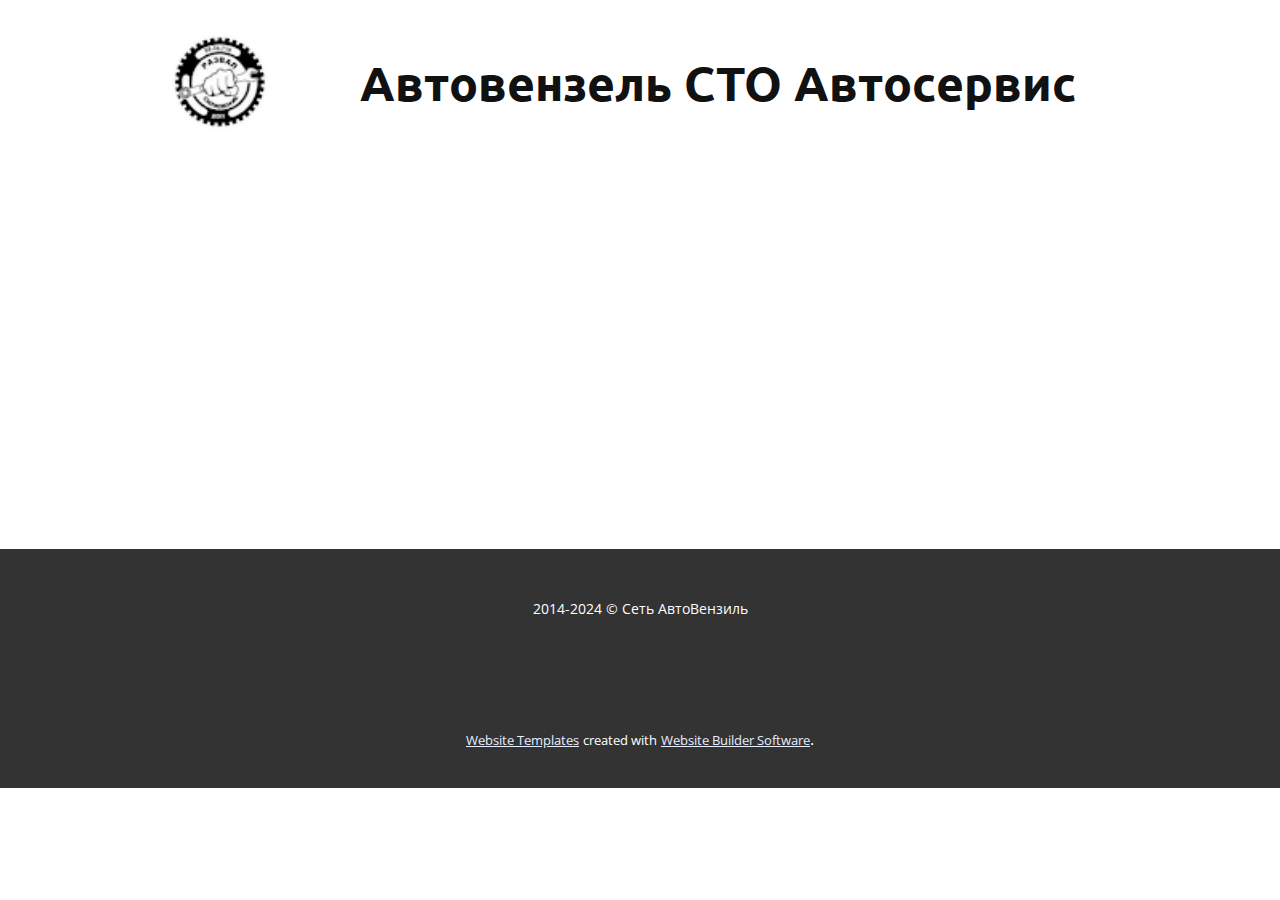
<file: Контакты.html>
<!DOCTYPE html>
<html style="font-size: 16px;" lang="ru"><head>
    <meta name="viewport" content="width=device-width, initial-scale=1.0">
    <meta charset="utf-8">
    <meta name="keywords" content="Автовензель СТО Автосервис">
    <meta name="description" content="">
    <title>Контакты</title>
    <link rel="stylesheet" href="nicepage.css" media="screen">
<link rel="stylesheet" href="Контакты.css" media="screen">
    <script class="u-script" type="text/javascript" src="jquery.js" defer=""></script>
    <script class="u-script" type="text/javascript" src="nicepage.js" defer=""></script>
    <meta name="generator" content="Nicepage 6.5.3, nicepage.com">
    <link id="u-theme-google-font" rel="stylesheet" href="https://fonts.googleapis.com/css?family=Roboto:100,100i,300,300i,400,400i,500,500i,700,700i,900,900i|Open+Sans:300,300i,400,400i,500,500i,600,600i,700,700i,800,800i">
    <link id="u-page-google-font" rel="stylesheet" href="https://fonts.googleapis.com/css?family=Ubuntu:300,300i,400,400i,500,500i,700,700i">
    
    
    
    <script type="application/ld+json">{
		"@context": "http://schema.org",
		"@type": "Organization",
		"name": "Автосервис HTML Шаблон",
		"logo": "/images/eb74f7a3-2e77-d74d-9133-1cad3c5cfa5f.png"
}</script>
    <meta name="theme-color" content="#0049ff">
    <meta property="og:title" content="Контакты">
    <meta property="og:type" content="website">
  <meta data-intl-tel-input-cdn-path="intlTelInput/"></head>
  <body data-path-to-root="/" data-include-products="false" class="u-body u-xl-mode" data-lang="ru"><header class="u-align-center-xs u-clearfix u-header u-header" id="sec-5ba5"><div class="u-clearfix u-sheet u-sheet-1">
        <a href="https://nicepage.online" class="u-image u-logo u-image-1" data-image-width="60" data-image-height="60">
          <img src="/images/eb74f7a3-2e77-d74d-9133-1cad3c5cfa5f.png" class="u-logo-image u-logo-image-1">
        </a>
        <h1 class="u-custom-font u-font-ubuntu u-text u-text-default u-text-1">Автовензель СТО Автосервис</h1>
      </div></header>
    <section class="u-clearfix u-section-1" id="sec-f826">
      <div class="u-clearfix u-sheet u-sheet-1"></div>
    </section>
    
    
    
    <footer class="u-align-center u-clearfix u-footer u-grey-80 u-footer" id="sec-90e0"><div class="u-clearfix u-sheet u-sheet-1">
        <p class="u-hidden-xs u-small-text u-text u-text-variant u-text-1"> 2014-2024&nbsp;© Сеть АвтоВензиль</p>
      </div></footer>
    <section class="u-backlink u-clearfix u-grey-80">
      <a class="u-link" href="https://nicepage.com/website-templates" target="_blank">
        <span>Website Templates</span>
      </a>
      <p class="u-text">
        <span>created with</span>
      </p>
      <a class="u-link" href="" target="_blank">
        <span>Website Builder Software</span>
      </a>. 
    </section>
  
</body></html>
</file>
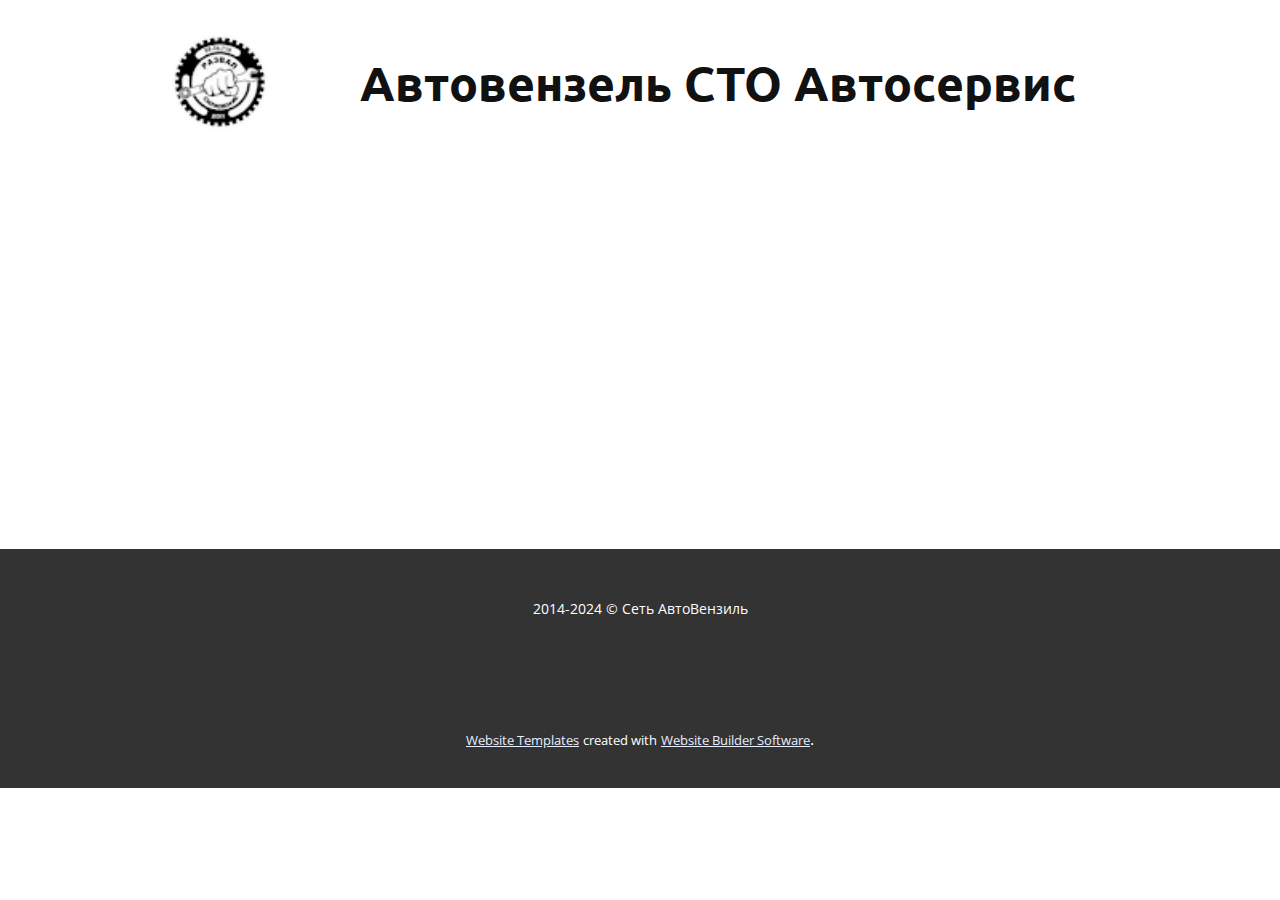
<file: О-нас.html>
<!DOCTYPE html>
<html style="font-size: 16px;" lang="ru"><head>
    <meta name="viewport" content="width=device-width, initial-scale=1.0">
    <meta charset="utf-8">
    <meta name="keywords" content="Автовензель СТО Автосервис">
    <meta name="description" content="">
    <title>О нас</title>
    <link rel="stylesheet" href="nicepage.css" media="screen">
<link rel="stylesheet" href="О-нас.css" media="screen">
    <script class="u-script" type="text/javascript" src="jquery.js" defer=""></script>
    <script class="u-script" type="text/javascript" src="nicepage.js" defer=""></script>
    <meta name="generator" content="Nicepage 6.5.3, nicepage.com">
    <link id="u-theme-google-font" rel="stylesheet" href="https://fonts.googleapis.com/css?family=Roboto:100,100i,300,300i,400,400i,500,500i,700,700i,900,900i|Open+Sans:300,300i,400,400i,500,500i,600,600i,700,700i,800,800i">
    <link id="u-page-google-font" rel="stylesheet" href="https://fonts.googleapis.com/css?family=Ubuntu:300,300i,400,400i,500,500i,700,700i">
    
    
    
    <script type="application/ld+json">{
		"@context": "http://schema.org",
		"@type": "Organization",
		"name": "Автосервис HTML Шаблон",
		"logo": "/images/eb74f7a3-2e77-d74d-9133-1cad3c5cfa5f.png"
}</script>
    <meta name="theme-color" content="#0049ff">
    <meta property="og:title" content="О нас">
    <meta property="og:type" content="website">
  <meta data-intl-tel-input-cdn-path="intlTelInput/"></head>
  <body data-path-to-root="/" data-include-products="false" class="u-body u-xl-mode" data-lang="ru"><header class="u-align-center-xs u-clearfix u-header u-header" id="sec-5ba5"><div class="u-clearfix u-sheet u-sheet-1">
        <a href="https://nicepage.online" class="u-image u-logo u-image-1" data-image-width="60" data-image-height="60">
          <img src="/images/eb74f7a3-2e77-d74d-9133-1cad3c5cfa5f.png" class="u-logo-image u-logo-image-1">
        </a>
        <h1 class="u-custom-font u-font-ubuntu u-text u-text-default u-text-1">Автовензель СТО Автосервис</h1>
      </div></header>
    <section class="u-clearfix u-section-1" id="sec-856d">
      <div class="u-clearfix u-sheet u-sheet-1"></div>
    </section>
    
    
    
    <footer class="u-align-center u-clearfix u-footer u-grey-80 u-footer" id="sec-90e0"><div class="u-clearfix u-sheet u-sheet-1">
        <p class="u-hidden-xs u-small-text u-text u-text-variant u-text-1"> 2014-2024&nbsp;© Сеть АвтоВензиль</p>
      </div></footer>
    <section class="u-backlink u-clearfix u-grey-80">
      <a class="u-link" href="https://nicepage.com/website-templates" target="_blank">
        <span>Website Templates</span>
      </a>
      <p class="u-text">
        <span>created with</span>
      </p>
      <a class="u-link" href="" target="_blank">
        <span>Website Builder Software</span>
      </a>. 
    </section>
  
</body></html>
</file>
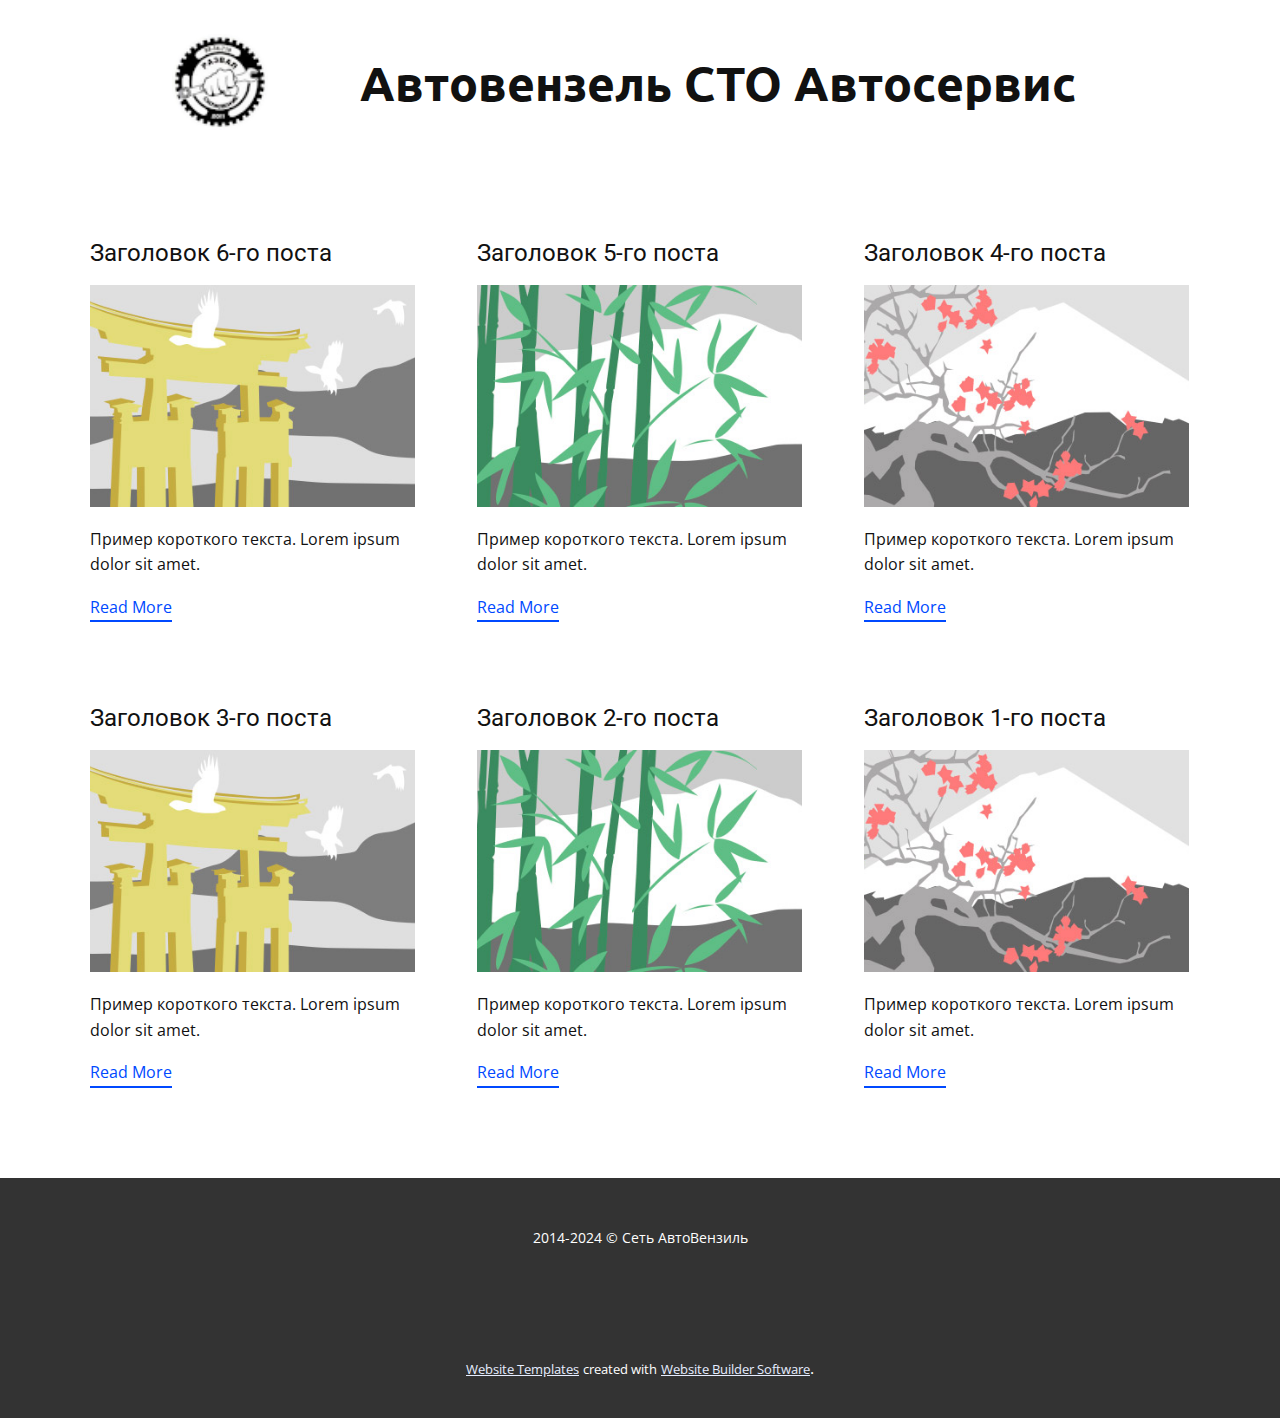
<file: blog/blog.html>
<!DOCTYPE html>
<html style="font-size: 16px;" lang="ru"><head>
    <meta name="viewport" content="width=device-width, initial-scale=1.0">
    <meta charset="utf-8">
    <meta name="keywords" content="Автовензель СТО Автосервис">
    <meta name="description" content="">
    <title>Блог</title>
    <link rel="stylesheet" href="../nicepage.css" media="screen">
<link rel="stylesheet" href="../Blog-Template.css" media="screen">
    <script class="u-script" type="text/javascript" src="../jquery.js" defer=""></script>
    <script class="u-script" type="text/javascript" src="../nicepage.js" defer=""></script>
    <meta name="generator" content="Nicepage 6.5.3, nicepage.com">
    <link id="u-theme-google-font" rel="stylesheet" href="https://fonts.googleapis.com/css?family=Roboto:100,100i,300,300i,400,400i,500,500i,700,700i,900,900i|Open+Sans:300,300i,400,400i,500,500i,600,600i,700,700i,800,800i">
    <link id="u-page-google-font" rel="stylesheet" href="https://fonts.googleapis.com/css?family=Ubuntu:300,300i,400,400i,500,500i,700,700i">
    
    
    
    <script type="application/ld+json">{
		"@context": "http://schema.org",
		"@type": "Organization",
		"name": "Автосервис HTML Шаблон",
		"logo": "/images/eb74f7a3-2e77-d74d-9133-1cad3c5cfa5f.png"
}</script>
    <meta name="theme-color" content="#0049ff">
  <meta data-intl-tel-input-cdn-path="intlTelInput/"></head>
  <body data-path-to-root="/" data-include-products="false" class="u-body u-xl-mode" data-lang="ru"><header class="u-align-center-xs u-clearfix u-header u-header" id="sec-5ba5"><div class="u-clearfix u-sheet u-sheet-1">
        <a href="https://nicepage.online" class="u-image u-logo u-image-1" data-image-width="60" data-image-height="60">
          <img src="/images/eb74f7a3-2e77-d74d-9133-1cad3c5cfa5f.png" class="u-logo-image u-logo-image-1">
        </a>
        <h1 class="u-custom-font u-font-ubuntu u-text u-text-default u-text-1">Автовензель СТО Автосервис</h1>
      </div></header>
    <section class="u-clearfix u-section-1" id="sec-cdf8">
      <div class="u-clearfix u-sheet u-valign-middle u-sheet-1"><!--blog--><!--blog_options_json--><!--{"type":"Recent","source":"","tags":"","count":""}--><!--/blog_options_json-->
        <div class="u-blog u-expanded-width u-repeater u-repeater-1"><!--blog_post-->
          <div class="u-blog-post u-container-style u-repeater-item u-white u-repeater-item-1">
            <div class="u-container-layout u-similar-container u-valign-top u-container-layout-1"><!--blog_post_header-->
              <h4 class="u-blog-control u-text u-text-1">
                <a class="u-post-header-link" href="/blog/пост-5.html">Заголовок 6-го поста</a>
              </h4><!--/blog_post_header--><!--blog_post_image-->
              <a class="u-post-header-link" href="/blog/пост-5.html"><img alt="" class="u-blog-control u-expanded-width u-image u-image-default u-image-1" src="/images/8ad73f3c.jpeg"></a><!--/blog_post_image--><!--blog_post_content-->
              <div class="u-blog-control u-post-content u-text u-text-2 fr-view">Пример короткого текста. Lorem ipsum dolor sit amet.</div><!--/blog_post_content--><!--blog_post_readmore-->
              <a href="/blog/пост-5.html" class="u-blog-control u-border-2 u-border-palette-1-base u-btn u-btn-rectangle u-button-style u-none u-btn-1"><!--blog_post_readmore_content--><!--options_json--><!--{"content":"Read More","defaultValue":"Читать дальше"}--><!--/options_json-->Read More<!--/blog_post_readmore_content--></a><!--/blog_post_readmore-->
            </div>
          </div><div class="u-blog-post u-container-style u-repeater-item u-video-cover u-white">
            <div class="u-container-layout u-similar-container u-valign-top u-container-layout-2"><!--blog_post_header-->
              <h4 class="u-blog-control u-text u-text-3">
                <a class="u-post-header-link" href="/blog/пост-4.html">Заголовок 5-го поста</a>
              </h4><!--/blog_post_header--><!--blog_post_image-->
              <a class="u-post-header-link" href="/blog/пост-4.html"><img alt="" class="u-blog-control u-expanded-width u-image u-image-default u-image-2" src="/images/68f64b9d.jpeg"></a><!--/blog_post_image--><!--blog_post_content-->
              <div class="u-blog-control u-post-content u-text u-text-4 fr-view">Пример короткого текста. Lorem ipsum dolor sit amet.</div><!--/blog_post_content--><!--blog_post_readmore-->
              <a href="/blog/пост-4.html" class="u-blog-control u-border-2 u-border-palette-1-base u-btn u-btn-rectangle u-button-style u-none u-btn-2"><!--blog_post_readmore_content--><!--options_json--><!--{"content":"Read More","defaultValue":"Читать дальше"}--><!--/options_json-->Read More<!--/blog_post_readmore_content--></a><!--/blog_post_readmore-->
            </div>
          </div><div class="u-blog-post u-container-style u-repeater-item u-video-cover u-white">
            <div class="u-container-layout u-similar-container u-valign-top u-container-layout-3"><!--blog_post_header-->
              <h4 class="u-blog-control u-text u-text-5">
                <a class="u-post-header-link" href="/blog/пост-3.html">Заголовок 4-го поста</a>
              </h4><!--/blog_post_header--><!--blog_post_image-->
              <a class="u-post-header-link" href="/blog/пост-3.html"><img alt="" class="u-blog-control u-expanded-width u-image u-image-default u-image-3" src="/images/0fd3416c.jpeg"></a><!--/blog_post_image--><!--blog_post_content-->
              <div class="u-blog-control u-post-content u-text u-text-6 fr-view">Пример короткого текста. Lorem ipsum dolor sit amet.</div><!--/blog_post_content--><!--blog_post_readmore-->
              <a href="/blog/пост-3.html" class="u-blog-control u-border-2 u-border-palette-1-base u-btn u-btn-rectangle u-button-style u-none u-btn-3"><!--blog_post_readmore_content--><!--options_json--><!--{"content":"Read More","defaultValue":"Читать дальше"}--><!--/options_json-->Read More<!--/blog_post_readmore_content--></a><!--/blog_post_readmore-->
            </div>
          </div><div class="u-blog-post u-container-style u-repeater-item u-white u-repeater-item-1">
            <div class="u-container-layout u-similar-container u-valign-top u-container-layout-1"><!--blog_post_header-->
              <h4 class="u-blog-control u-text u-text-1">
                <a class="u-post-header-link" href="/blog/пост-2.html">Заголовок 3-го поста</a>
              </h4><!--/blog_post_header--><!--blog_post_image-->
              <a class="u-post-header-link" href="/blog/пост-2.html"><img alt="" class="u-blog-control u-expanded-width u-image u-image-default u-image-1" src="/images/8ad73f3c.jpeg"></a><!--/blog_post_image--><!--blog_post_content-->
              <div class="u-blog-control u-post-content u-text u-text-2 fr-view">Пример короткого текста. Lorem ipsum dolor sit amet.</div><!--/blog_post_content--><!--blog_post_readmore-->
              <a href="/blog/пост-2.html" class="u-blog-control u-border-2 u-border-palette-1-base u-btn u-btn-rectangle u-button-style u-none u-btn-1"><!--blog_post_readmore_content--><!--options_json--><!--{"content":"Read More","defaultValue":"Читать дальше"}--><!--/options_json-->Read More<!--/blog_post_readmore_content--></a><!--/blog_post_readmore-->
            </div>
          </div><div class="u-blog-post u-container-style u-repeater-item u-video-cover u-white">
            <div class="u-container-layout u-similar-container u-valign-top u-container-layout-2"><!--blog_post_header-->
              <h4 class="u-blog-control u-text u-text-3">
                <a class="u-post-header-link" href="/blog/пост-1.html">Заголовок 2-го поста</a>
              </h4><!--/blog_post_header--><!--blog_post_image-->
              <a class="u-post-header-link" href="/blog/пост-1.html"><img alt="" class="u-blog-control u-expanded-width u-image u-image-default u-image-2" src="/images/68f64b9d.jpeg"></a><!--/blog_post_image--><!--blog_post_content-->
              <div class="u-blog-control u-post-content u-text u-text-4 fr-view">Пример короткого текста. Lorem ipsum dolor sit amet.</div><!--/blog_post_content--><!--blog_post_readmore-->
              <a href="/blog/пост-1.html" class="u-blog-control u-border-2 u-border-palette-1-base u-btn u-btn-rectangle u-button-style u-none u-btn-2"><!--blog_post_readmore_content--><!--options_json--><!--{"content":"Read More","defaultValue":"Читать дальше"}--><!--/options_json-->Read More<!--/blog_post_readmore_content--></a><!--/blog_post_readmore-->
            </div>
          </div><div class="u-blog-post u-container-style u-repeater-item u-video-cover u-white">
            <div class="u-container-layout u-similar-container u-valign-top u-container-layout-3"><!--blog_post_header-->
              <h4 class="u-blog-control u-text u-text-5">
                <a class="u-post-header-link" href="/blog/пост.html">Заголовок 1-го поста</a>
              </h4><!--/blog_post_header--><!--blog_post_image-->
              <a class="u-post-header-link" href="/blog/пост.html"><img alt="" class="u-blog-control u-expanded-width u-image u-image-default u-image-3" src="/images/0fd3416c.jpeg"></a><!--/blog_post_image--><!--blog_post_content-->
              <div class="u-blog-control u-post-content u-text u-text-6 fr-view">Пример короткого текста. Lorem ipsum dolor sit amet.</div><!--/blog_post_content--><!--blog_post_readmore-->
              <a href="/blog/пост.html" class="u-blog-control u-border-2 u-border-palette-1-base u-btn u-btn-rectangle u-button-style u-none u-btn-3"><!--blog_post_readmore_content--><!--options_json--><!--{"content":"Read More","defaultValue":"Читать дальше"}--><!--/options_json-->Read More<!--/blog_post_readmore_content--></a><!--/blog_post_readmore-->
            </div>
          </div><!--/blog_post--><!--blog_post-->
          <!--/blog_post--><!--blog_post-->
          <!--/blog_post-->
        </div><!--/blog-->
      </div>
    </section>
    
    
    
    <footer class="u-align-center u-clearfix u-footer u-grey-80 u-footer" id="sec-90e0"><div class="u-clearfix u-sheet u-sheet-1">
        <p class="u-hidden-xs u-small-text u-text u-text-variant u-text-1"> 2014-2024&nbsp;© Сеть АвтоВензиль</p>
      </div></footer>
    <section class="u-backlink u-clearfix u-grey-80">
      <a class="u-link" href="https://nicepage.com/website-templates" target="_blank">
        <span>Website Templates</span>
      </a>
      <p class="u-text">
        <span>created with</span>
      </p>
      <a class="u-link" href="" target="_blank">
        <span>Website Builder Software</span>
      </a>. 
    </section>
  
</body></html>
</file>
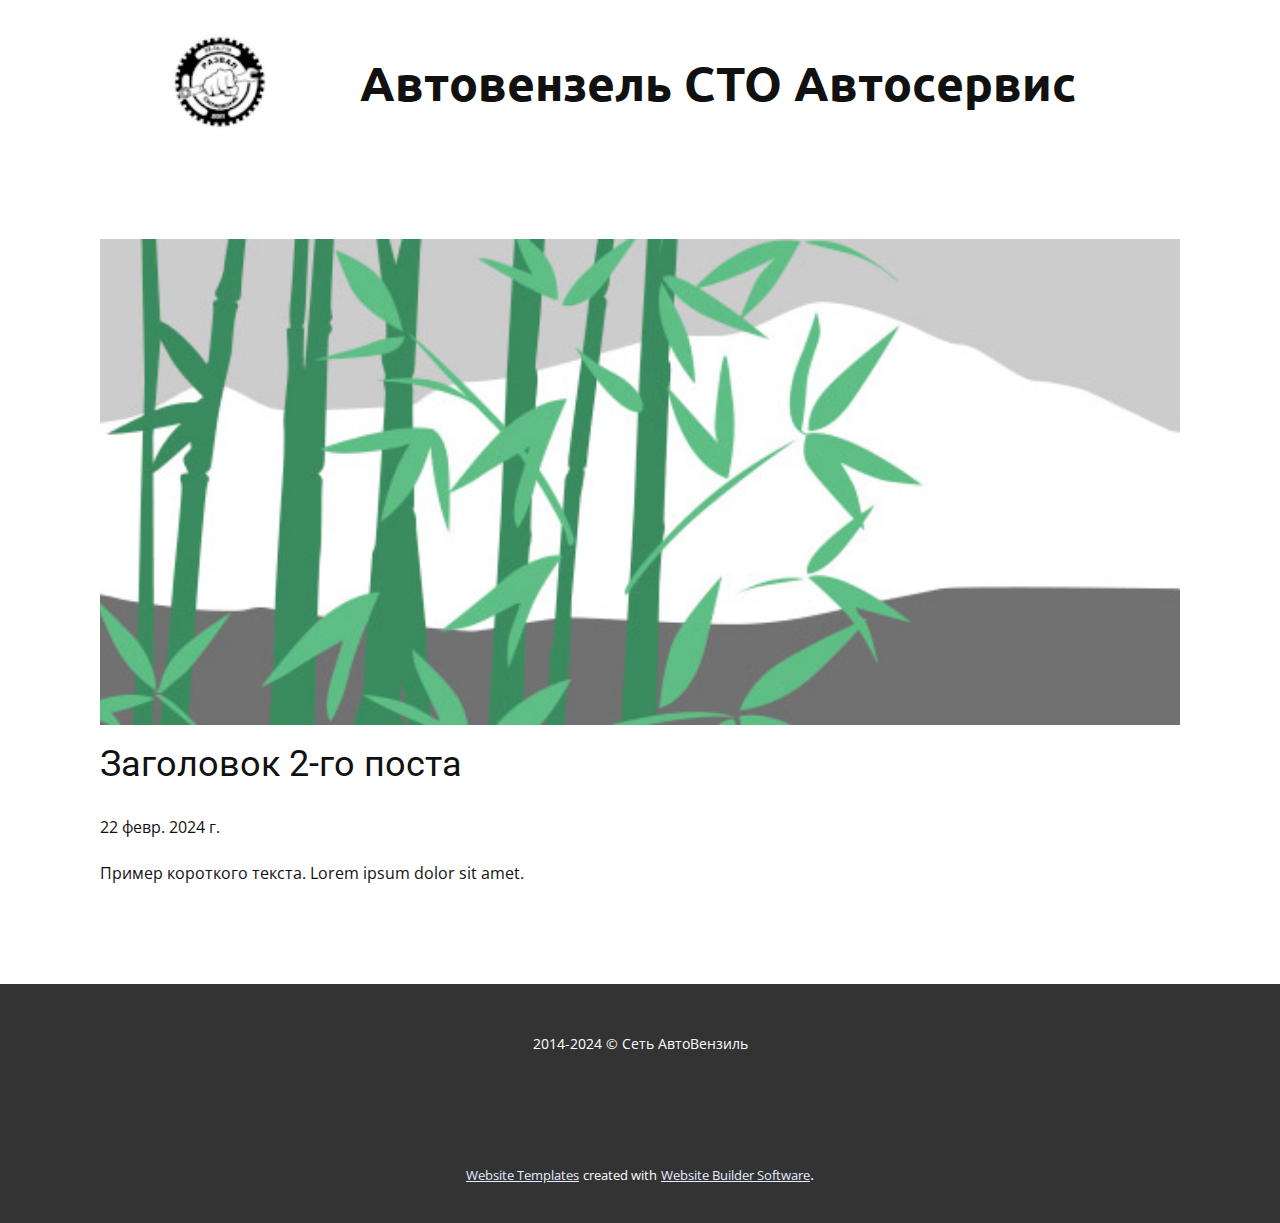
<file: blog/пост-1.html>
<!DOCTYPE html>
<html style="font-size: 16px;" lang="ru"><head>
    <meta name="viewport" content="width=device-width, initial-scale=1.0">
    <meta charset="utf-8">
    <meta name="keywords" content="Заголовок 1-го поста">
    <meta name="description" content="">
    <title>Заголовок 2-го поста</title>
    <link rel="stylesheet" href="/nicepage.css" media="screen">
<link rel="stylesheet" href="/Post-Template.css" media="screen">
    <script class="u-script" type="text/javascript" src="/jquery.js" defer=""></script>
    <script class="u-script" type="text/javascript" src="/nicepage.js" defer=""></script>
    <meta name="generator" content="Nicepage 6.5.3, nicepage.com">
    <link id="u-theme-google-font" rel="stylesheet" href="https://fonts.googleapis.com/css?family=Roboto:100,100i,300,300i,400,400i,500,500i,700,700i,900,900i|Open+Sans:300,300i,400,400i,500,500i,600,600i,700,700i,800,800i">
    <link id="u-page-google-font" rel="stylesheet" href="https://fonts.googleapis.com/css?family=Ubuntu:300,300i,400,400i,500,500i,700,700i">
    
    
    
    <script type="application/ld+json">{
		"@context": "http://schema.org",
		"@type": "Organization",
		"name": "Автосервис HTML Шаблон",
		"logo": "/images/eb74f7a3-2e77-d74d-9133-1cad3c5cfa5f.png"
}</script>
    <meta name="theme-color" content="#0049ff">
  <meta data-intl-tel-input-cdn-path="intlTelInput/"></head>
  <body data-path-to-root="/" data-include-products="false" class="u-body u-xl-mode" data-lang="ru"><header class="u-align-center-xs u-clearfix u-header u-header" id="sec-5ba5"><div class="u-clearfix u-sheet u-sheet-1">
        <a href="https://nicepage.online" class="u-image u-logo u-image-1" data-image-width="60" data-image-height="60">
          <img src="/images/eb74f7a3-2e77-d74d-9133-1cad3c5cfa5f.png" class="u-logo-image u-logo-image-1">
        </a>
        <h1 class="u-custom-font u-font-ubuntu u-text u-text-default u-text-1">Автовензель СТО Автосервис</h1>
      </div></header>
    <section class="u-align-center u-clearfix u-section-1" id="sec-8814">
      <div class="u-clearfix u-sheet u-valign-middle-md u-valign-middle-sm u-valign-middle-xs u-sheet-1"><!--post_details--><!--post_details_options_json--><!--{"source":""}--><!--/post_details_options_json--><!--blog_post-->
        <div class="u-container-style u-expanded-width u-post-details u-post-details-1">
          <div class="u-container-layout u-valign-middle u-container-layout-1"><!--blog_post_image-->
            <img alt="" class="u-blog-control u-expanded-width u-image u-image-default u-image-1" src="/images/68f64b9d.jpeg"><!--/blog_post_image--><!--blog_post_header-->
            <h2 class="u-blog-control u-text u-text-1">Заголовок 2-го поста</h2><!--/blog_post_header--><!--blog_post_metadata-->
            <div class="u-blog-control u-metadata u-metadata-1"><!--blog_post_metadata_date-->
              <span class="u-meta-date u-meta-icon">22 февр. 2024 г.</span><!--/blog_post_metadata_date--><!--blog_post_metadata_category-->
              <!--/blog_post_metadata_category--><!--blog_post_metadata_comments-->
              <!--/blog_post_metadata_comments-->
            </div><!--/blog_post_metadata--><!--blog_post_content-->
            <div class="u-align-justify u-blog-control u-post-content u-text u-text-2 fr-view">
  Пример короткого текста. Lorem ipsum dolor sit amet.
  </div><!--/blog_post_content-->
          </div>
        </div><!--/blog_post--><!--/post_details-->
      </div>
    </section>
    
    
    
    <footer class="u-align-center u-clearfix u-footer u-grey-80 u-footer" id="sec-90e0"><div class="u-clearfix u-sheet u-sheet-1">
        <p class="u-hidden-xs u-small-text u-text u-text-variant u-text-1"> 2014-2024&nbsp;© Сеть АвтоВензиль</p>
      </div></footer>
    <section class="u-backlink u-clearfix u-grey-80">
      <a class="u-link" href="https://nicepage.com/website-templates" target="_blank">
        <span>Website Templates</span>
      </a>
      <p class="u-text">
        <span>created with</span>
      </p>
      <a class="u-link" href="" target="_blank">
        <span>Website Builder Software</span>
      </a>. 
    </section>
  
</body></html>
</file>
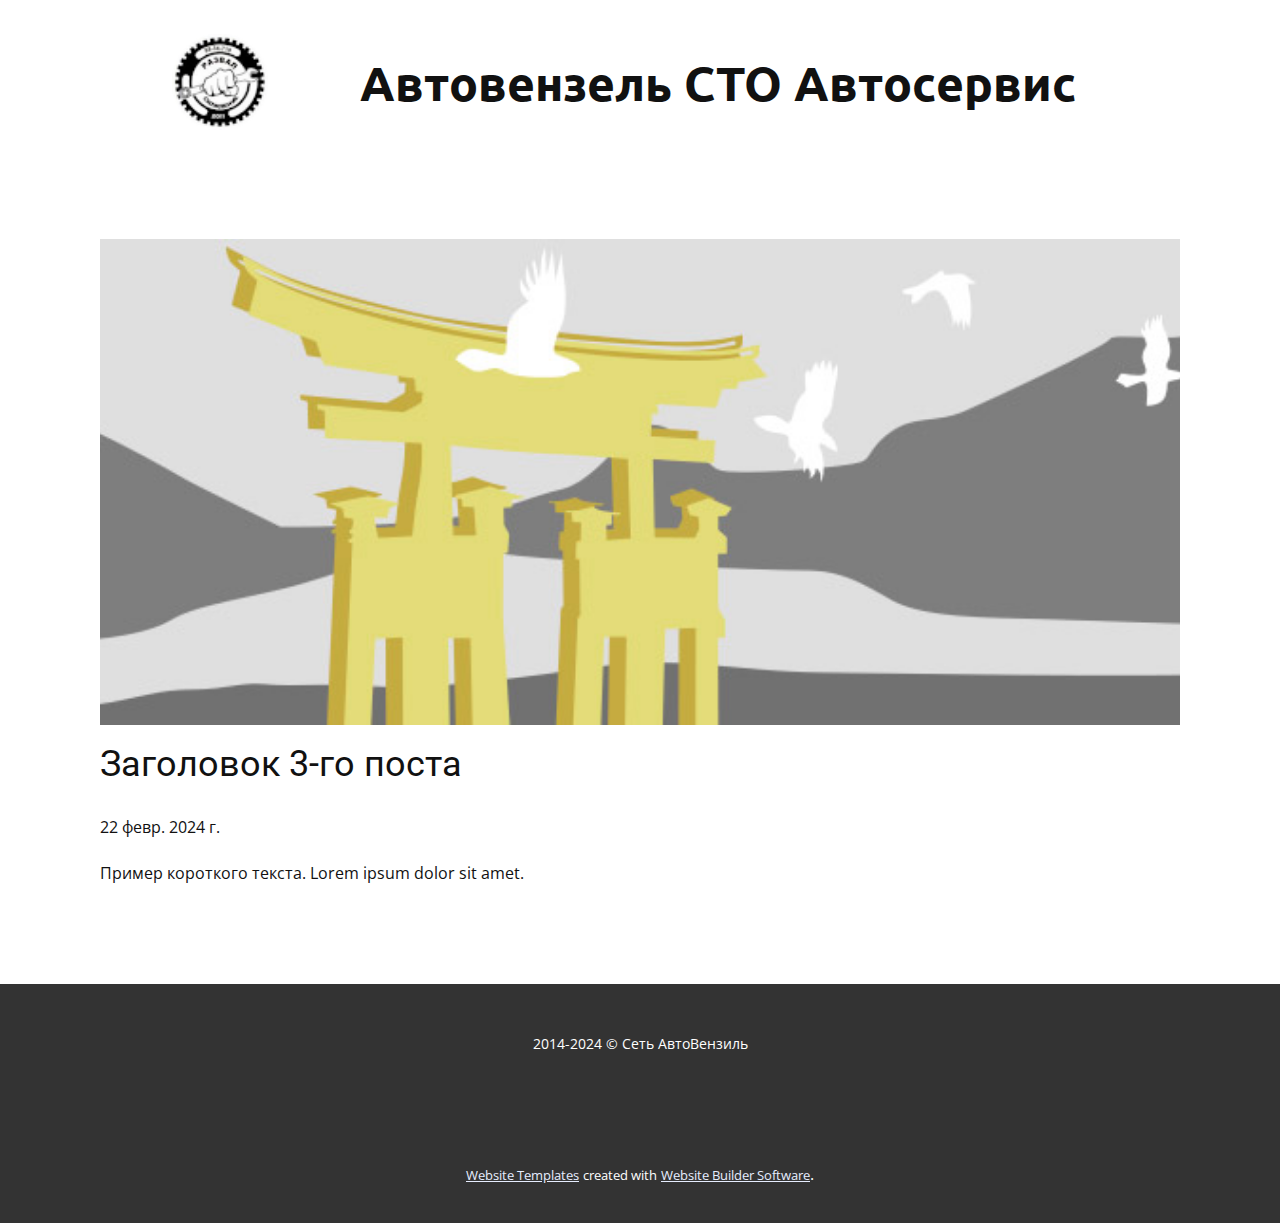
<file: blog/пост-2.html>
<!DOCTYPE html>
<html style="font-size: 16px;" lang="ru"><head>
    <meta name="viewport" content="width=device-width, initial-scale=1.0">
    <meta charset="utf-8">
    <meta name="keywords" content="Заголовок 1-го поста">
    <meta name="description" content="">
    <title>Заголовок 3-го поста</title>
    <link rel="stylesheet" href="/nicepage.css" media="screen">
<link rel="stylesheet" href="/Post-Template.css" media="screen">
    <script class="u-script" type="text/javascript" src="/jquery.js" defer=""></script>
    <script class="u-script" type="text/javascript" src="/nicepage.js" defer=""></script>
    <meta name="generator" content="Nicepage 6.5.3, nicepage.com">
    <link id="u-theme-google-font" rel="stylesheet" href="https://fonts.googleapis.com/css?family=Roboto:100,100i,300,300i,400,400i,500,500i,700,700i,900,900i|Open+Sans:300,300i,400,400i,500,500i,600,600i,700,700i,800,800i">
    <link id="u-page-google-font" rel="stylesheet" href="https://fonts.googleapis.com/css?family=Ubuntu:300,300i,400,400i,500,500i,700,700i">
    
    
    
    <script type="application/ld+json">{
		"@context": "http://schema.org",
		"@type": "Organization",
		"name": "Автосервис HTML Шаблон",
		"logo": "/images/eb74f7a3-2e77-d74d-9133-1cad3c5cfa5f.png"
}</script>
    <meta name="theme-color" content="#0049ff">
  <meta data-intl-tel-input-cdn-path="intlTelInput/"></head>
  <body data-path-to-root="/" data-include-products="false" class="u-body u-xl-mode" data-lang="ru"><header class="u-align-center-xs u-clearfix u-header u-header" id="sec-5ba5"><div class="u-clearfix u-sheet u-sheet-1">
        <a href="https://nicepage.online" class="u-image u-logo u-image-1" data-image-width="60" data-image-height="60">
          <img src="/images/eb74f7a3-2e77-d74d-9133-1cad3c5cfa5f.png" class="u-logo-image u-logo-image-1">
        </a>
        <h1 class="u-custom-font u-font-ubuntu u-text u-text-default u-text-1">Автовензель СТО Автосервис</h1>
      </div></header>
    <section class="u-align-center u-clearfix u-section-1" id="sec-8814">
      <div class="u-clearfix u-sheet u-valign-middle-md u-valign-middle-sm u-valign-middle-xs u-sheet-1"><!--post_details--><!--post_details_options_json--><!--{"source":""}--><!--/post_details_options_json--><!--blog_post-->
        <div class="u-container-style u-expanded-width u-post-details u-post-details-1">
          <div class="u-container-layout u-valign-middle u-container-layout-1"><!--blog_post_image-->
            <img alt="" class="u-blog-control u-expanded-width u-image u-image-default u-image-1" src="/images/8ad73f3c.jpeg"><!--/blog_post_image--><!--blog_post_header-->
            <h2 class="u-blog-control u-text u-text-1">Заголовок 3-го поста</h2><!--/blog_post_header--><!--blog_post_metadata-->
            <div class="u-blog-control u-metadata u-metadata-1"><!--blog_post_metadata_date-->
              <span class="u-meta-date u-meta-icon">22 февр. 2024 г.</span><!--/blog_post_metadata_date--><!--blog_post_metadata_category-->
              <!--/blog_post_metadata_category--><!--blog_post_metadata_comments-->
              <!--/blog_post_metadata_comments-->
            </div><!--/blog_post_metadata--><!--blog_post_content-->
            <div class="u-align-justify u-blog-control u-post-content u-text u-text-2 fr-view">
  Пример короткого текста. Lorem ipsum dolor sit amet.
  </div><!--/blog_post_content-->
          </div>
        </div><!--/blog_post--><!--/post_details-->
      </div>
    </section>
    
    
    
    <footer class="u-align-center u-clearfix u-footer u-grey-80 u-footer" id="sec-90e0"><div class="u-clearfix u-sheet u-sheet-1">
        <p class="u-hidden-xs u-small-text u-text u-text-variant u-text-1"> 2014-2024&nbsp;© Сеть АвтоВензиль</p>
      </div></footer>
    <section class="u-backlink u-clearfix u-grey-80">
      <a class="u-link" href="https://nicepage.com/website-templates" target="_blank">
        <span>Website Templates</span>
      </a>
      <p class="u-text">
        <span>created with</span>
      </p>
      <a class="u-link" href="" target="_blank">
        <span>Website Builder Software</span>
      </a>. 
    </section>
  
</body></html>
</file>
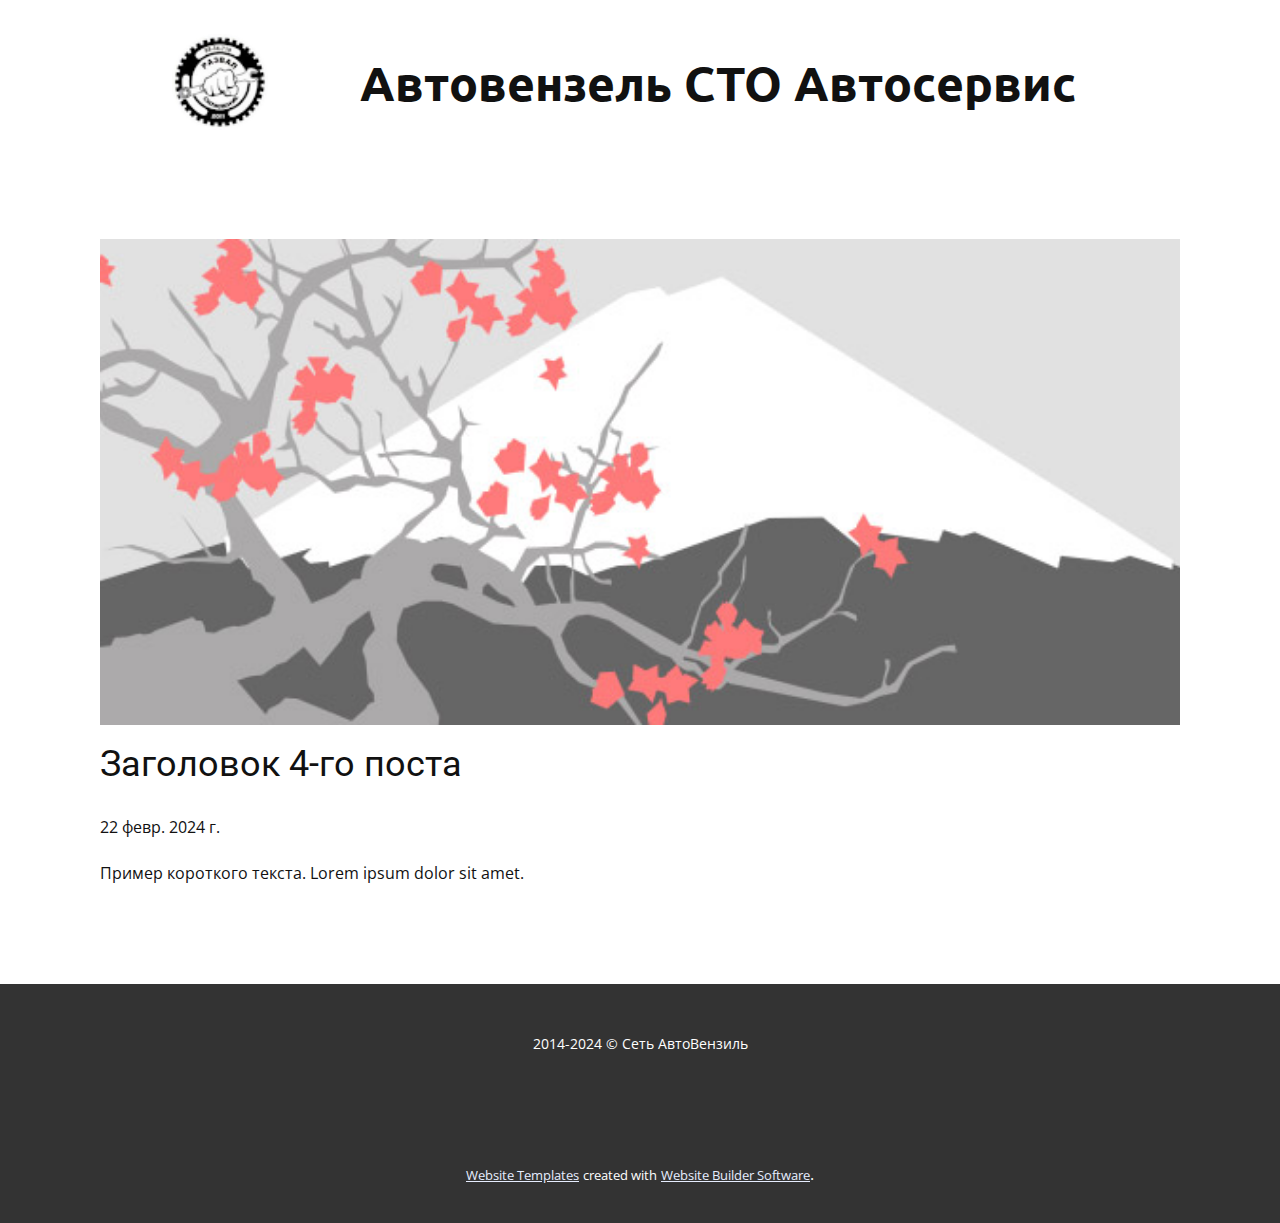
<file: blog/пост-3.html>
<!DOCTYPE html>
<html style="font-size: 16px;" lang="ru"><head>
    <meta name="viewport" content="width=device-width, initial-scale=1.0">
    <meta charset="utf-8">
    <meta name="keywords" content="Заголовок 1-го поста">
    <meta name="description" content="">
    <title>Заголовок 4-го поста</title>
    <link rel="stylesheet" href="/nicepage.css" media="screen">
<link rel="stylesheet" href="/Post-Template.css" media="screen">
    <script class="u-script" type="text/javascript" src="/jquery.js" defer=""></script>
    <script class="u-script" type="text/javascript" src="/nicepage.js" defer=""></script>
    <meta name="generator" content="Nicepage 6.5.3, nicepage.com">
    <link id="u-theme-google-font" rel="stylesheet" href="https://fonts.googleapis.com/css?family=Roboto:100,100i,300,300i,400,400i,500,500i,700,700i,900,900i|Open+Sans:300,300i,400,400i,500,500i,600,600i,700,700i,800,800i">
    <link id="u-page-google-font" rel="stylesheet" href="https://fonts.googleapis.com/css?family=Ubuntu:300,300i,400,400i,500,500i,700,700i">
    
    
    
    <script type="application/ld+json">{
		"@context": "http://schema.org",
		"@type": "Organization",
		"name": "Автосервис HTML Шаблон",
		"logo": "/images/eb74f7a3-2e77-d74d-9133-1cad3c5cfa5f.png"
}</script>
    <meta name="theme-color" content="#0049ff">
  <meta data-intl-tel-input-cdn-path="intlTelInput/"></head>
  <body data-path-to-root="/" data-include-products="false" class="u-body u-xl-mode" data-lang="ru"><header class="u-align-center-xs u-clearfix u-header u-header" id="sec-5ba5"><div class="u-clearfix u-sheet u-sheet-1">
        <a href="https://nicepage.online" class="u-image u-logo u-image-1" data-image-width="60" data-image-height="60">
          <img src="/images/eb74f7a3-2e77-d74d-9133-1cad3c5cfa5f.png" class="u-logo-image u-logo-image-1">
        </a>
        <h1 class="u-custom-font u-font-ubuntu u-text u-text-default u-text-1">Автовензель СТО Автосервис</h1>
      </div></header>
    <section class="u-align-center u-clearfix u-section-1" id="sec-8814">
      <div class="u-clearfix u-sheet u-valign-middle-md u-valign-middle-sm u-valign-middle-xs u-sheet-1"><!--post_details--><!--post_details_options_json--><!--{"source":""}--><!--/post_details_options_json--><!--blog_post-->
        <div class="u-container-style u-expanded-width u-post-details u-post-details-1">
          <div class="u-container-layout u-valign-middle u-container-layout-1"><!--blog_post_image-->
            <img alt="" class="u-blog-control u-expanded-width u-image u-image-default u-image-1" src="/images/0fd3416c.jpeg"><!--/blog_post_image--><!--blog_post_header-->
            <h2 class="u-blog-control u-text u-text-1">Заголовок 4-го поста</h2><!--/blog_post_header--><!--blog_post_metadata-->
            <div class="u-blog-control u-metadata u-metadata-1"><!--blog_post_metadata_date-->
              <span class="u-meta-date u-meta-icon">22 февр. 2024 г.</span><!--/blog_post_metadata_date--><!--blog_post_metadata_category-->
              <!--/blog_post_metadata_category--><!--blog_post_metadata_comments-->
              <!--/blog_post_metadata_comments-->
            </div><!--/blog_post_metadata--><!--blog_post_content-->
            <div class="u-align-justify u-blog-control u-post-content u-text u-text-2 fr-view">
  Пример короткого текста. Lorem ipsum dolor sit amet.
  </div><!--/blog_post_content-->
          </div>
        </div><!--/blog_post--><!--/post_details-->
      </div>
    </section>
    
    
    
    <footer class="u-align-center u-clearfix u-footer u-grey-80 u-footer" id="sec-90e0"><div class="u-clearfix u-sheet u-sheet-1">
        <p class="u-hidden-xs u-small-text u-text u-text-variant u-text-1"> 2014-2024&nbsp;© Сеть АвтоВензиль</p>
      </div></footer>
    <section class="u-backlink u-clearfix u-grey-80">
      <a class="u-link" href="https://nicepage.com/website-templates" target="_blank">
        <span>Website Templates</span>
      </a>
      <p class="u-text">
        <span>created with</span>
      </p>
      <a class="u-link" href="" target="_blank">
        <span>Website Builder Software</span>
      </a>. 
    </section>
  
</body></html>
</file>
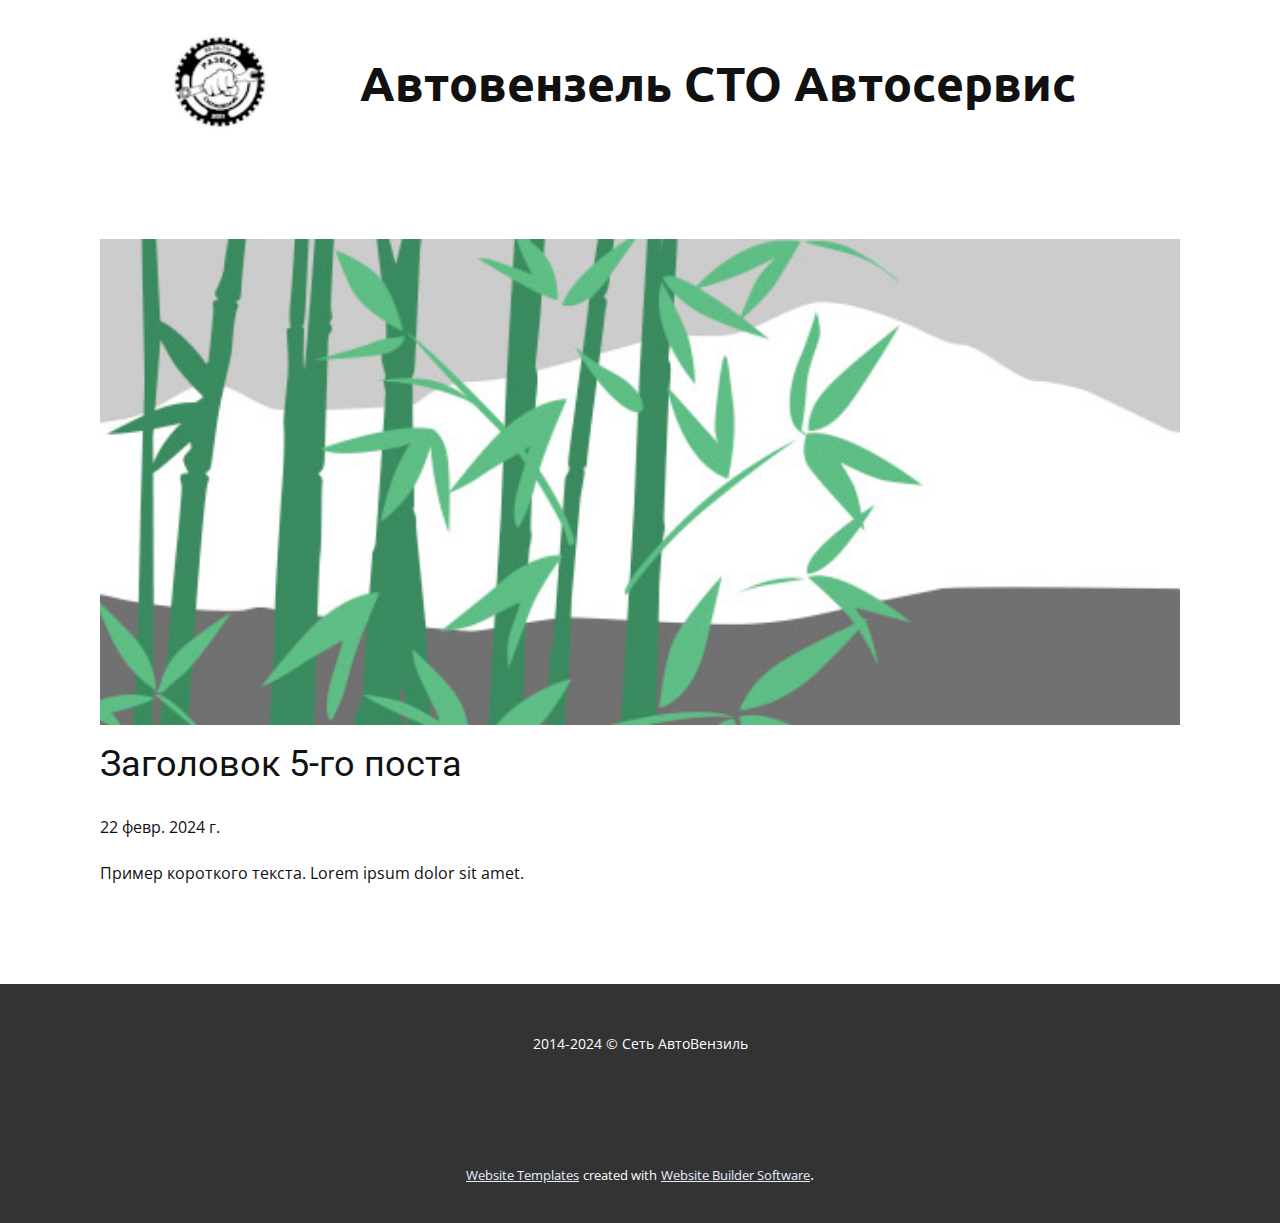
<file: blog/пост-4.html>
<!DOCTYPE html>
<html style="font-size: 16px;" lang="ru"><head>
    <meta name="viewport" content="width=device-width, initial-scale=1.0">
    <meta charset="utf-8">
    <meta name="keywords" content="Заголовок 1-го поста">
    <meta name="description" content="">
    <title>Заголовок 5-го поста</title>
    <link rel="stylesheet" href="/nicepage.css" media="screen">
<link rel="stylesheet" href="/Post-Template.css" media="screen">
    <script class="u-script" type="text/javascript" src="/jquery.js" defer=""></script>
    <script class="u-script" type="text/javascript" src="/nicepage.js" defer=""></script>
    <meta name="generator" content="Nicepage 6.5.3, nicepage.com">
    <link id="u-theme-google-font" rel="stylesheet" href="https://fonts.googleapis.com/css?family=Roboto:100,100i,300,300i,400,400i,500,500i,700,700i,900,900i|Open+Sans:300,300i,400,400i,500,500i,600,600i,700,700i,800,800i">
    <link id="u-page-google-font" rel="stylesheet" href="https://fonts.googleapis.com/css?family=Ubuntu:300,300i,400,400i,500,500i,700,700i">
    
    
    
    <script type="application/ld+json">{
		"@context": "http://schema.org",
		"@type": "Organization",
		"name": "Автосервис HTML Шаблон",
		"logo": "/images/eb74f7a3-2e77-d74d-9133-1cad3c5cfa5f.png"
}</script>
    <meta name="theme-color" content="#0049ff">
  <meta data-intl-tel-input-cdn-path="intlTelInput/"></head>
  <body data-path-to-root="/" data-include-products="false" class="u-body u-xl-mode" data-lang="ru"><header class="u-align-center-xs u-clearfix u-header u-header" id="sec-5ba5"><div class="u-clearfix u-sheet u-sheet-1">
        <a href="https://nicepage.online" class="u-image u-logo u-image-1" data-image-width="60" data-image-height="60">
          <img src="/images/eb74f7a3-2e77-d74d-9133-1cad3c5cfa5f.png" class="u-logo-image u-logo-image-1">
        </a>
        <h1 class="u-custom-font u-font-ubuntu u-text u-text-default u-text-1">Автовензель СТО Автосервис</h1>
      </div></header>
    <section class="u-align-center u-clearfix u-section-1" id="sec-8814">
      <div class="u-clearfix u-sheet u-valign-middle-md u-valign-middle-sm u-valign-middle-xs u-sheet-1"><!--post_details--><!--post_details_options_json--><!--{"source":""}--><!--/post_details_options_json--><!--blog_post-->
        <div class="u-container-style u-expanded-width u-post-details u-post-details-1">
          <div class="u-container-layout u-valign-middle u-container-layout-1"><!--blog_post_image-->
            <img alt="" class="u-blog-control u-expanded-width u-image u-image-default u-image-1" src="/images/68f64b9d.jpeg"><!--/blog_post_image--><!--blog_post_header-->
            <h2 class="u-blog-control u-text u-text-1">Заголовок 5-го поста</h2><!--/blog_post_header--><!--blog_post_metadata-->
            <div class="u-blog-control u-metadata u-metadata-1"><!--blog_post_metadata_date-->
              <span class="u-meta-date u-meta-icon">22 февр. 2024 г.</span><!--/blog_post_metadata_date--><!--blog_post_metadata_category-->
              <!--/blog_post_metadata_category--><!--blog_post_metadata_comments-->
              <!--/blog_post_metadata_comments-->
            </div><!--/blog_post_metadata--><!--blog_post_content-->
            <div class="u-align-justify u-blog-control u-post-content u-text u-text-2 fr-view">
  Пример короткого текста. Lorem ipsum dolor sit amet.
  </div><!--/blog_post_content-->
          </div>
        </div><!--/blog_post--><!--/post_details-->
      </div>
    </section>
    
    
    
    <footer class="u-align-center u-clearfix u-footer u-grey-80 u-footer" id="sec-90e0"><div class="u-clearfix u-sheet u-sheet-1">
        <p class="u-hidden-xs u-small-text u-text u-text-variant u-text-1"> 2014-2024&nbsp;© Сеть АвтоВензиль</p>
      </div></footer>
    <section class="u-backlink u-clearfix u-grey-80">
      <a class="u-link" href="https://nicepage.com/website-templates" target="_blank">
        <span>Website Templates</span>
      </a>
      <p class="u-text">
        <span>created with</span>
      </p>
      <a class="u-link" href="" target="_blank">
        <span>Website Builder Software</span>
      </a>. 
    </section>
  
</body></html>
</file>
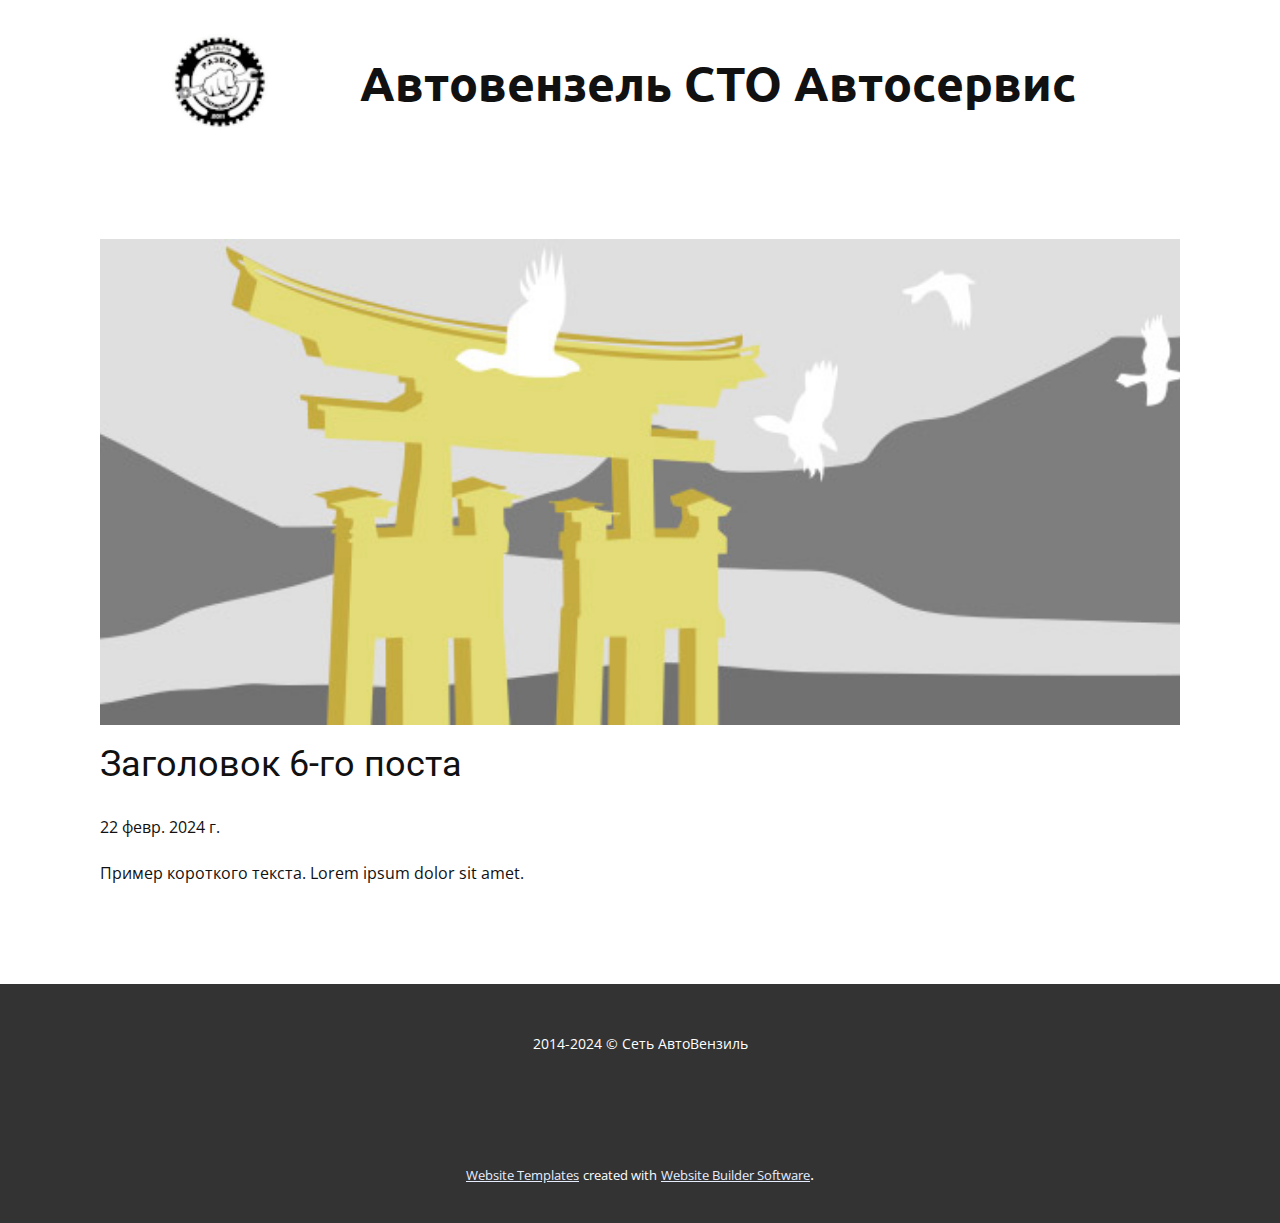
<file: blog/пост-5.html>
<!DOCTYPE html>
<html style="font-size: 16px;" lang="ru"><head>
    <meta name="viewport" content="width=device-width, initial-scale=1.0">
    <meta charset="utf-8">
    <meta name="keywords" content="Заголовок 1-го поста">
    <meta name="description" content="">
    <title>Заголовок 6-го поста</title>
    <link rel="stylesheet" href="/nicepage.css" media="screen">
<link rel="stylesheet" href="/Post-Template.css" media="screen">
    <script class="u-script" type="text/javascript" src="/jquery.js" defer=""></script>
    <script class="u-script" type="text/javascript" src="/nicepage.js" defer=""></script>
    <meta name="generator" content="Nicepage 6.5.3, nicepage.com">
    <link id="u-theme-google-font" rel="stylesheet" href="https://fonts.googleapis.com/css?family=Roboto:100,100i,300,300i,400,400i,500,500i,700,700i,900,900i|Open+Sans:300,300i,400,400i,500,500i,600,600i,700,700i,800,800i">
    <link id="u-page-google-font" rel="stylesheet" href="https://fonts.googleapis.com/css?family=Ubuntu:300,300i,400,400i,500,500i,700,700i">
    
    
    
    <script type="application/ld+json">{
		"@context": "http://schema.org",
		"@type": "Organization",
		"name": "Автосервис HTML Шаблон",
		"logo": "/images/eb74f7a3-2e77-d74d-9133-1cad3c5cfa5f.png"
}</script>
    <meta name="theme-color" content="#0049ff">
  <meta data-intl-tel-input-cdn-path="intlTelInput/"></head>
  <body data-path-to-root="/" data-include-products="false" class="u-body u-xl-mode" data-lang="ru"><header class="u-align-center-xs u-clearfix u-header u-header" id="sec-5ba5"><div class="u-clearfix u-sheet u-sheet-1">
        <a href="https://nicepage.online" class="u-image u-logo u-image-1" data-image-width="60" data-image-height="60">
          <img src="/images/eb74f7a3-2e77-d74d-9133-1cad3c5cfa5f.png" class="u-logo-image u-logo-image-1">
        </a>
        <h1 class="u-custom-font u-font-ubuntu u-text u-text-default u-text-1">Автовензель СТО Автосервис</h1>
      </div></header>
    <section class="u-align-center u-clearfix u-section-1" id="sec-8814">
      <div class="u-clearfix u-sheet u-valign-middle-md u-valign-middle-sm u-valign-middle-xs u-sheet-1"><!--post_details--><!--post_details_options_json--><!--{"source":""}--><!--/post_details_options_json--><!--blog_post-->
        <div class="u-container-style u-expanded-width u-post-details u-post-details-1">
          <div class="u-container-layout u-valign-middle u-container-layout-1"><!--blog_post_image-->
            <img alt="" class="u-blog-control u-expanded-width u-image u-image-default u-image-1" src="/images/8ad73f3c.jpeg"><!--/blog_post_image--><!--blog_post_header-->
            <h2 class="u-blog-control u-text u-text-1">Заголовок 6-го поста</h2><!--/blog_post_header--><!--blog_post_metadata-->
            <div class="u-blog-control u-metadata u-metadata-1"><!--blog_post_metadata_date-->
              <span class="u-meta-date u-meta-icon">22 февр. 2024 г.</span><!--/blog_post_metadata_date--><!--blog_post_metadata_category-->
              <!--/blog_post_metadata_category--><!--blog_post_metadata_comments-->
              <!--/blog_post_metadata_comments-->
            </div><!--/blog_post_metadata--><!--blog_post_content-->
            <div class="u-align-justify u-blog-control u-post-content u-text u-text-2 fr-view">
  Пример короткого текста. Lorem ipsum dolor sit amet.
  </div><!--/blog_post_content-->
          </div>
        </div><!--/blog_post--><!--/post_details-->
      </div>
    </section>
    
    
    
    <footer class="u-align-center u-clearfix u-footer u-grey-80 u-footer" id="sec-90e0"><div class="u-clearfix u-sheet u-sheet-1">
        <p class="u-hidden-xs u-small-text u-text u-text-variant u-text-1"> 2014-2024&nbsp;© Сеть АвтоВензиль</p>
      </div></footer>
    <section class="u-backlink u-clearfix u-grey-80">
      <a class="u-link" href="https://nicepage.com/website-templates" target="_blank">
        <span>Website Templates</span>
      </a>
      <p class="u-text">
        <span>created with</span>
      </p>
      <a class="u-link" href="" target="_blank">
        <span>Website Builder Software</span>
      </a>. 
    </section>
  
</body></html>
</file>
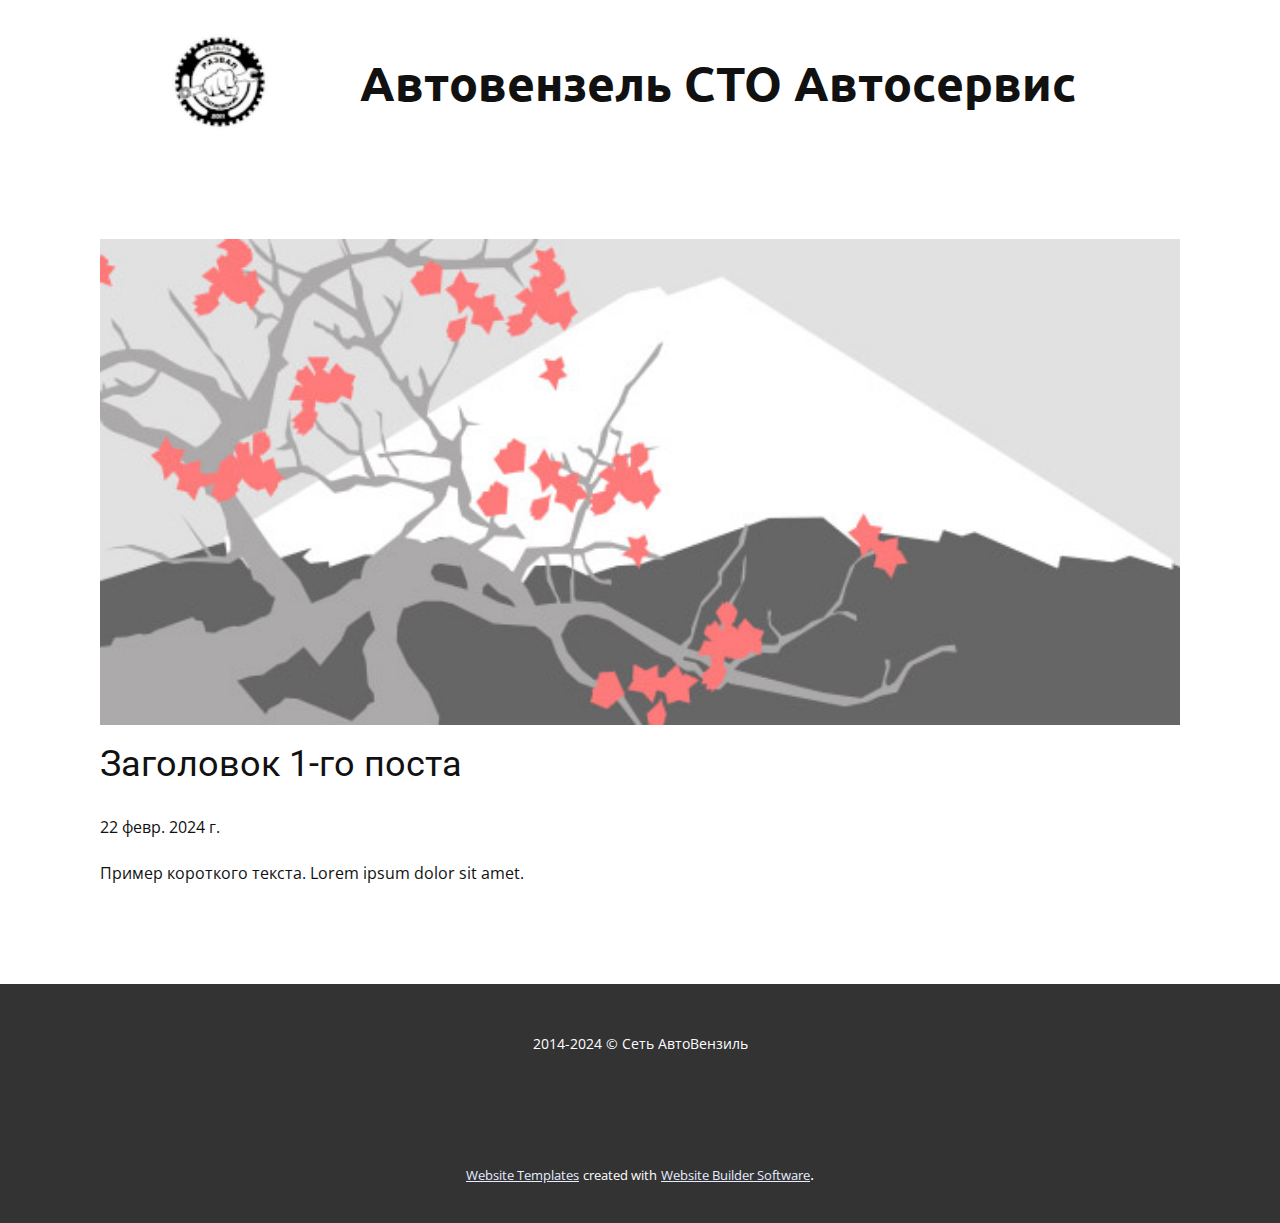
<file: blog/пост.html>
<!DOCTYPE html>
<html style="font-size: 16px;" lang="ru"><head>
    <meta name="viewport" content="width=device-width, initial-scale=1.0">
    <meta charset="utf-8">
    <meta name="keywords" content="Заголовок 1-го поста">
    <meta name="description" content="">
    <title>Заголовок 1-го поста</title>
    <link rel="stylesheet" href="/nicepage.css" media="screen">
<link rel="stylesheet" href="/Post-Template.css" media="screen">
    <script class="u-script" type="text/javascript" src="/jquery.js" defer=""></script>
    <script class="u-script" type="text/javascript" src="/nicepage.js" defer=""></script>
    <meta name="generator" content="Nicepage 6.5.3, nicepage.com">
    <link id="u-theme-google-font" rel="stylesheet" href="https://fonts.googleapis.com/css?family=Roboto:100,100i,300,300i,400,400i,500,500i,700,700i,900,900i|Open+Sans:300,300i,400,400i,500,500i,600,600i,700,700i,800,800i">
    <link id="u-page-google-font" rel="stylesheet" href="https://fonts.googleapis.com/css?family=Ubuntu:300,300i,400,400i,500,500i,700,700i">
    
    
    
    <script type="application/ld+json">{
		"@context": "http://schema.org",
		"@type": "Organization",
		"name": "Автосервис HTML Шаблон",
		"logo": "/images/eb74f7a3-2e77-d74d-9133-1cad3c5cfa5f.png"
}</script>
    <meta name="theme-color" content="#0049ff">
  <meta data-intl-tel-input-cdn-path="intlTelInput/"></head>
  <body data-path-to-root="/" data-include-products="false" class="u-body u-xl-mode" data-lang="ru"><header class="u-align-center-xs u-clearfix u-header u-header" id="sec-5ba5"><div class="u-clearfix u-sheet u-sheet-1">
        <a href="https://nicepage.online" class="u-image u-logo u-image-1" data-image-width="60" data-image-height="60">
          <img src="/images/eb74f7a3-2e77-d74d-9133-1cad3c5cfa5f.png" class="u-logo-image u-logo-image-1">
        </a>
        <h1 class="u-custom-font u-font-ubuntu u-text u-text-default u-text-1">Автовензель СТО Автосервис</h1>
      </div></header>
    <section class="u-align-center u-clearfix u-section-1" id="sec-8814">
      <div class="u-clearfix u-sheet u-valign-middle-md u-valign-middle-sm u-valign-middle-xs u-sheet-1"><!--post_details--><!--post_details_options_json--><!--{"source":""}--><!--/post_details_options_json--><!--blog_post-->
        <div class="u-container-style u-expanded-width u-post-details u-post-details-1">
          <div class="u-container-layout u-valign-middle u-container-layout-1"><!--blog_post_image-->
            <img alt="" class="u-blog-control u-expanded-width u-image u-image-default u-image-1" src="/images/0fd3416c.jpeg"><!--/blog_post_image--><!--blog_post_header-->
            <h2 class="u-blog-control u-text u-text-1">Заголовок 1-го поста</h2><!--/blog_post_header--><!--blog_post_metadata-->
            <div class="u-blog-control u-metadata u-metadata-1"><!--blog_post_metadata_date-->
              <span class="u-meta-date u-meta-icon">22 февр. 2024 г.</span><!--/blog_post_metadata_date--><!--blog_post_metadata_category-->
              <!--/blog_post_metadata_category--><!--blog_post_metadata_comments-->
              <!--/blog_post_metadata_comments-->
            </div><!--/blog_post_metadata--><!--blog_post_content-->
            <div class="u-align-justify u-blog-control u-post-content u-text u-text-2 fr-view">
  Пример короткого текста. Lorem ipsum dolor sit amet.
  </div><!--/blog_post_content-->
          </div>
        </div><!--/blog_post--><!--/post_details-->
      </div>
    </section>
    
    
    
    <footer class="u-align-center u-clearfix u-footer u-grey-80 u-footer" id="sec-90e0"><div class="u-clearfix u-sheet u-sheet-1">
        <p class="u-hidden-xs u-small-text u-text u-text-variant u-text-1"> 2014-2024&nbsp;© Сеть АвтоВензиль</p>
      </div></footer>
    <section class="u-backlink u-clearfix u-grey-80">
      <a class="u-link" href="https://nicepage.com/website-templates" target="_blank">
        <span>Website Templates</span>
      </a>
      <p class="u-text">
        <span>created with</span>
      </p>
      <a class="u-link" href="" target="_blank">
        <span>Website Builder Software</span>
      </a>. 
    </section>
  
</body></html>
</file>
